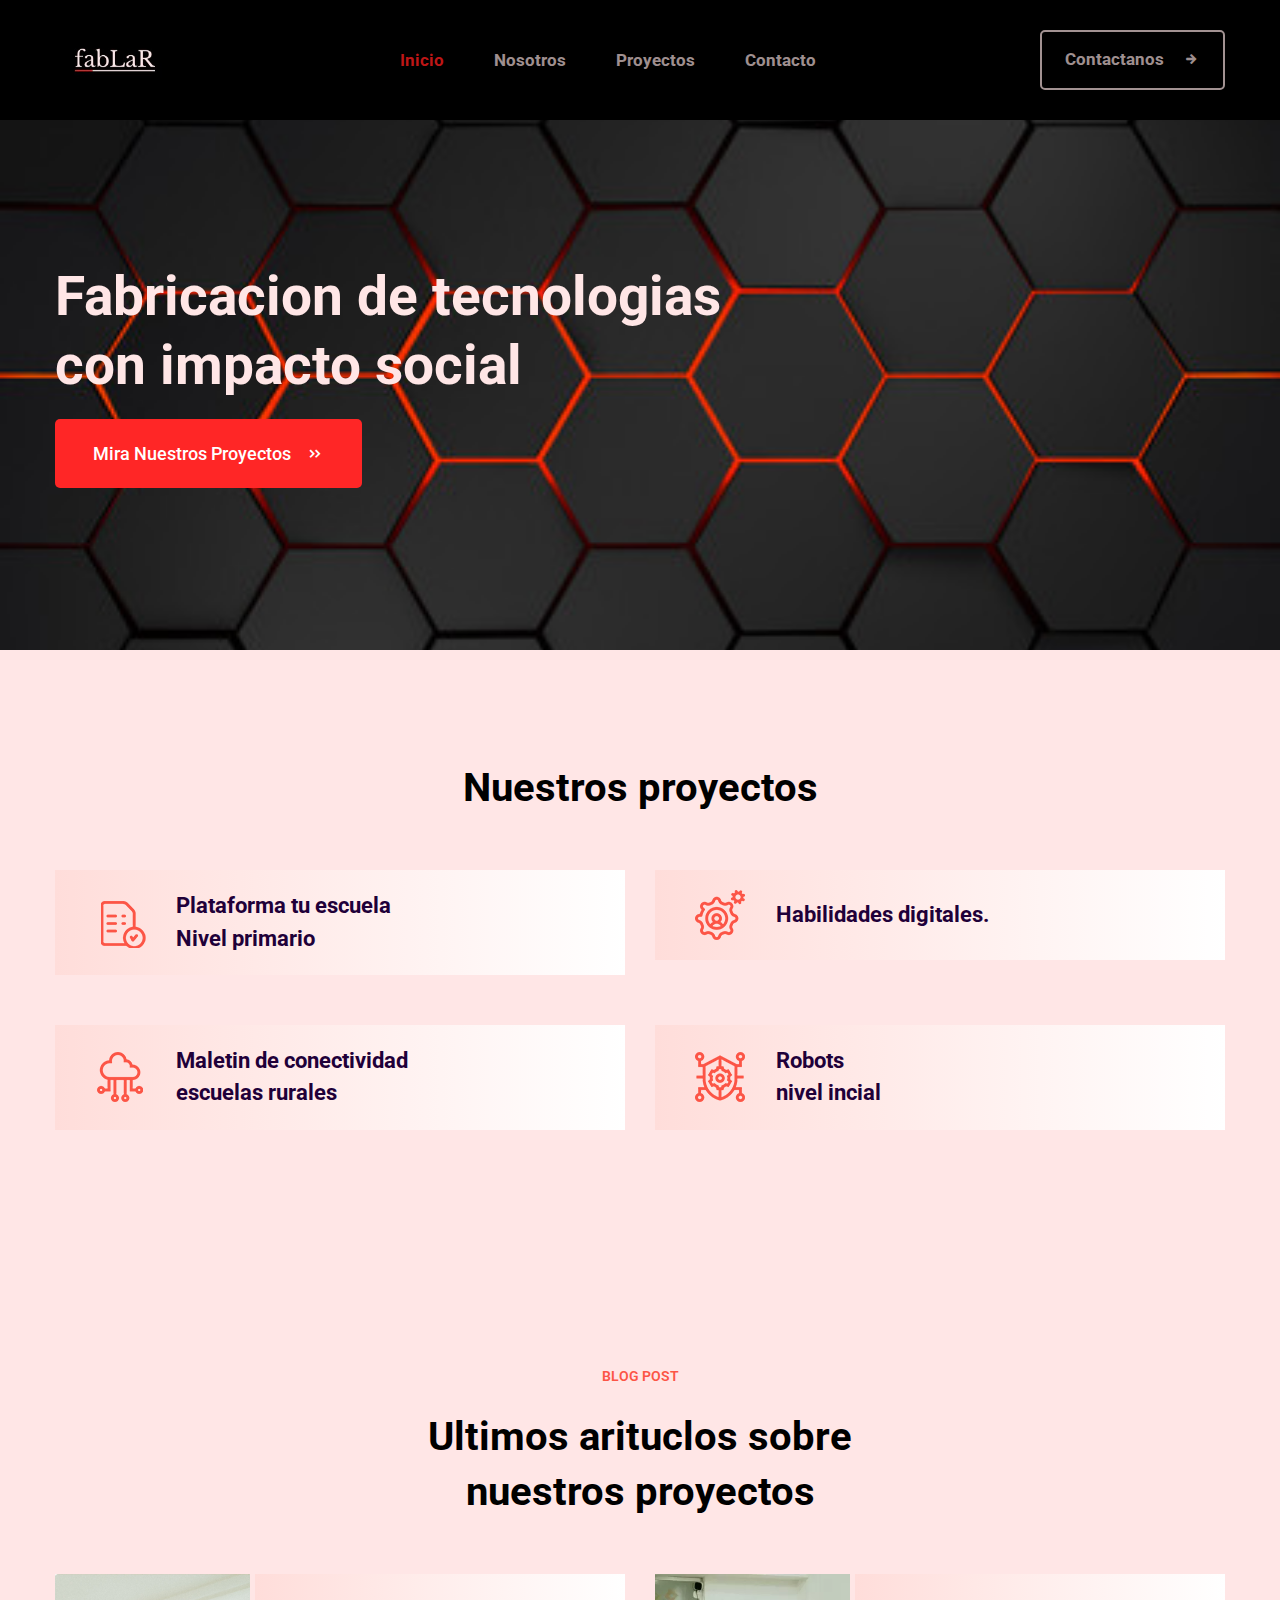
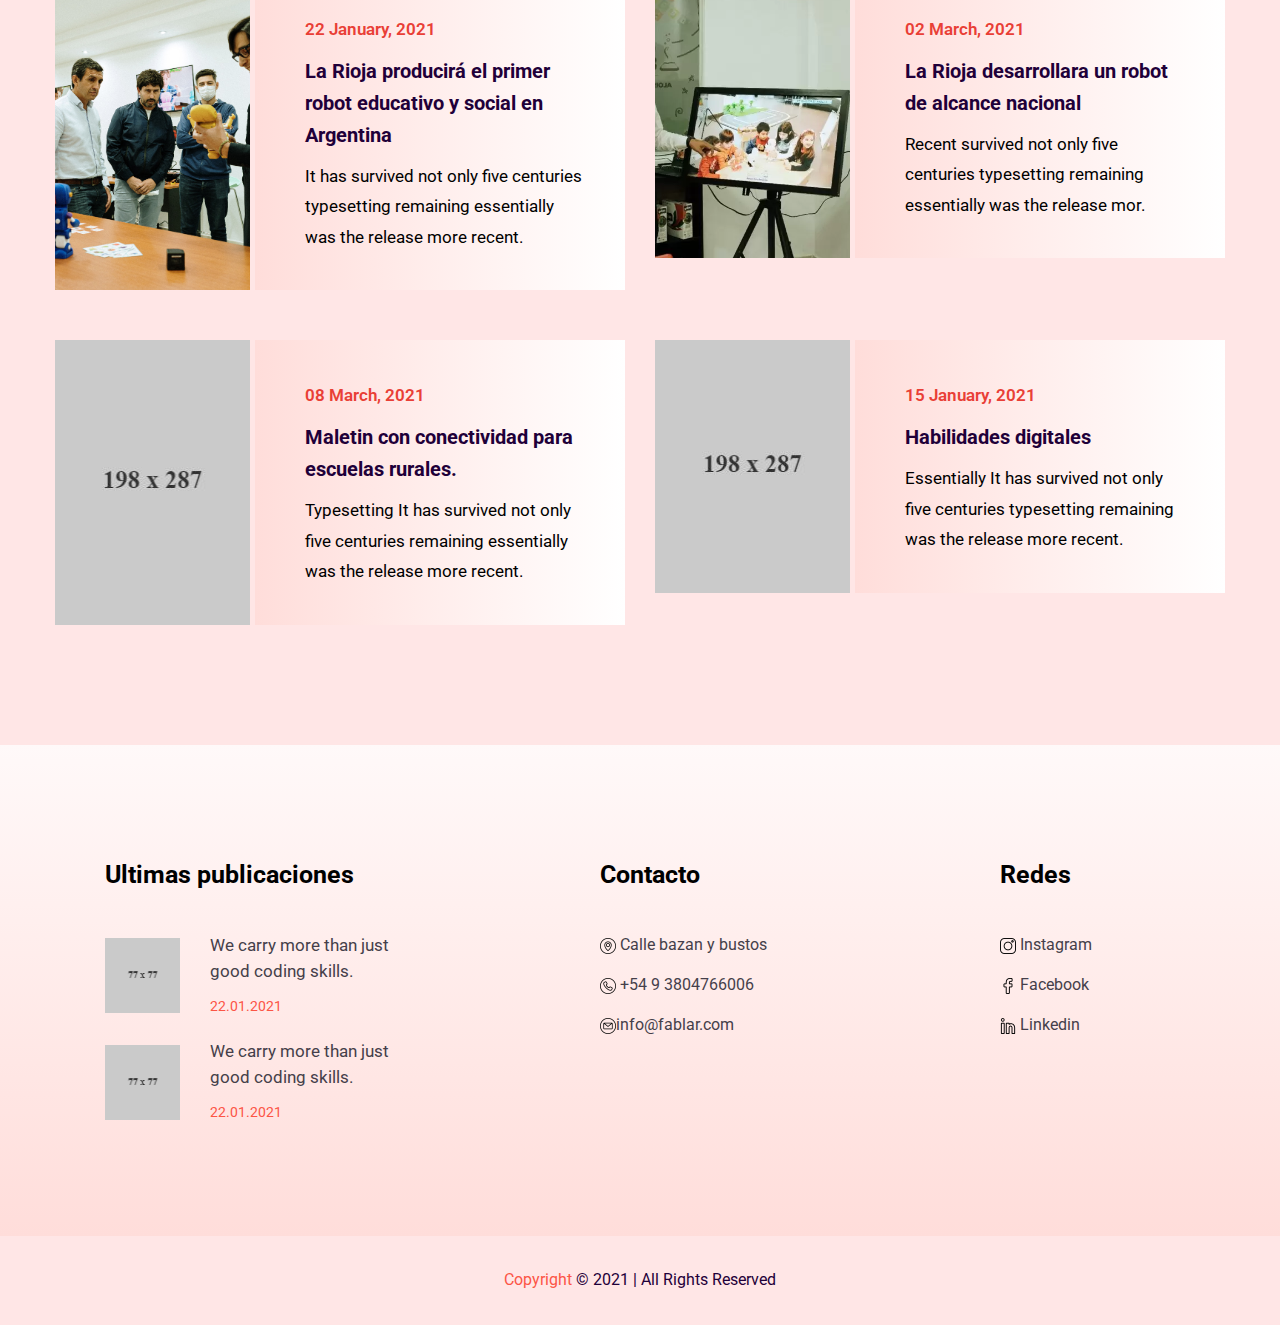
<file: index.html>
<!DOCTYPE html>
<html lang="en">
<head>
    <meta charset="utf-8">
    <meta http-equiv="X-UA-Compatible" content="IE=edge">
    <meta name="viewport" content="width=device-width, initial-scale=1, maximum-scale=1, user-scalable=0">
    <title>Bienvenidos || FABLAR</title>

    <!-- Fav Icons -->
    <link rel="shortcut icon" href="assets/images/favicon.png" type="image/x-icon">

    <!-- Google Fonts -->
    <link rel="stylesheet" href="https://fonts.googleapis.com/css2?family=Roboto:ital,wght@0,300;0,400;0,500;0,700;1,300;1,400;1,500&display=swap" />

    <!-- Stylesheets -->
    <link rel="stylesheet" href="assets/css/magnific-popup.min.css" />
    <link rel="stylesheet" href="assets/css/bootstrap.min.css" />
    <link rel="stylesheet" href="assets/css/icofont.min.css" />
    <link rel="stylesheet" href="assets/css/spacing.min.css" />
    <link rel="stylesheet" href="assets/css/leaflet.min.css" />
    <link rel="stylesheet" href="assets/css/slick.min.css" />
    <link rel="stylesheet" href="assets/css/menu.css" />
    <!-- Main Style CSS -->
    <link rel="stylesheet" href="assets/css/style.css" />
    <!-- Responsive CSS -->
    <link rel="stylesheet" href="assets/css/responsive.css" />

    <!--[if lt IE 9]><script src="https://cdnjs.cloudflare.com/ajax/libs/html5shiv/3.7.3/html5shiv.js"></script><![endif]-->
</head>

<body>
    <div class="page-wrapper">

        <!-- Preloader -->
        <div class="preloader"></div>

        <!-- START Main Header -->
        <header class="main-header">

            <!-- Header-Upper -->
            <div class="header-upper">
                <div class="container clearfix">

                    <div class="header-inner d-lg-flex align-items-center">

                        <div class="logo-outer d-flex align-items-center">
                            <div class="logo"><a href="index.html"><img src="assets/images/Free_Sample_By_Wix.jpeg" alt="Logo" /></a></div>
                        </div>

                        <div class="nav-outer clearfix ml-lg-auto mr-lg-auto">
                            <!-- Main Menu -->
                            <nav class="main-menu navbar-expand-lg">
                                <div class="navbar-header clearfix">
                                    <!-- Toggle Button -->
                                    <button type="button" class="navbar-toggle" data-toggle="collapse" data-target=".navbar-collapse">
                                        <span class="icon-bar"></span>
                                        <span class="icon-bar"></span>
                                        <span class="icon-bar"></span>
                                    </button>
                                </div>

                                <div class="navbar-collapse collapse clearfix">
                                    <ul class="navigation clearfix">
                                        <li class="current-menu-item"><a href="index.html">Inicio</a></li>
                                        <li><a href="about.html">Nosotros</a></li>
                                        <li><a href="#proyectos">Proyectos</a></li>
                                        <li><a href="contact.html">Contacto</a></li>
                                    </ul>
                                </div>
                            </nav>
                            <!-- Main Menu END -->
                        </div>

                        <div class="menu-btn">
                            <a href="contact.html" class="btn theme-btn">Contactanos <i class="icofont-arrow-right"></i></a>
                        </div>

                    </div>
                </div>
            </div>
            <!-- END Header Upper -->
        </header>
        <!-- END Main Header -->

        <!-- START Hero Section -->
        <section class="hero-section">
            <div class="hero-shape">
                <!-- <img src="assets/images/portada web.jpeg" alt="Hero Shape Image" /> -->
                
            </div>
            <div class="container">
                <div class="row">
                    <div class="col-12">
                        <div class="hero-content">
                            <h1>Fabricacion de tecnologias con impacto social</h1>
                            <!-- <p>Keep your business safe & ensure high availability.</p> -->
                            <a href="#proyectos"  class="btn theme-btn">Mira nuestros proyectos<i class="icofont-double-right"></i></a>
                        </div>
                    </div>
                </div>
            </div>
        </section>
        <!-- END Hero Section -->

        <!-- START Service Section -->
        <section class="service-section pt-110 rpt-90 pb-70 rpb-100" id="proyectos">
            <div class="container">
                <div class="row">
                    <div class="col-12">
                        <div class="section-title text-center" >
                            <!-- <span></span> -->
                            <h2>Nuestros proyectos</h2>
                        </div>
                    </div>
                </div>
                <div class="row">
                    <div class="col-lg-8 col-xl-12">
                        <div class="row">
                            <div class="col-sm-6">
                                <div class="service-item">
                                    <div class="serv-iconimg">
                                        <img src="assets/images/service/serv-icon6.png" alt="Service Icon" />
                                    </div>
                                    <div class="serv-content">
                                        <h5><a href="servicedetailsPlatEscuela.html">Plataforma tu escuela<br /> Nivel primario</a></h5>
                                    </div>
                                </div>
                            </div>
                            <div class="col-sm-6">
                                <div class="service-item">
                                    <div class="serv-iconimg">
                                        <img src="assets/images/service/serv-icon5.png" alt="Service Icon" />
                                    </div>
                                    <div class="serv-content">
                                        <h5><a href="servicedetailsHabDigitales.html">Habilidades digitales.</a></h5>
                                    </div>
                                </div>
                            </div>
                            <div class="col-sm-6">
                                <div class="service-item">
                                    <div class="serv-iconimg">
                                        <img src="assets/images/service/serv-icon3.png" alt="Service Icon" />
                                    </div>
                                    <div class="serv-content">
                                        <h5><a href="servicedetails.html">Maletin de conectividad<br /> escuelas rurales</a></h5>
                                    </div>
                                </div>
                            </div>
                            <div class="col-sm-6">
                                <div class="service-item">
                                    <div class="serv-iconimg">
                                        <img src="assets/images/service/serv-icon4.png" alt="Service Icon" />
                                    </div>
                                    <div class="serv-content">
                                        <h5><a href="servicedetailsRobots.html">Robots<br /> nivel incial</a></h5>
                                    </div>
                                </div>
                            </div>
                           
                        </div>
                    </div>
                    <!-- <div class="col-lg-4 col-xl-3">
                        <div class="service-img">
                            <div class="service-details-btn">
                                <a href="servicedetails.html" class="btn theme-btn">More Services<i class="icofont-double-right"></i></a>
                            </div>
                        </div>
                    </div> -->
                </div>
            </div>
        </section>
        <!-- END Service Section -->

        <!-- START Partner Section -->
        <!-- END Call To Action -->

        <!-- START Blog Section -->
        <section class="blog-section pt-110 rpt-90 pb-70">
            <div class="container">
                <div class="row">
                    <div class="col-12">
                        <div class="section-title text-center">
                            <span>Blog Post</span>
                            <h2>Ultimos arituclos sobre nuestros proyectos</h2>
                        </div>
                    </div>
                </div>
                <div class="row">
                    <div class="col-lg-6">
                        <div class="blog-item">
                            <div class="blog-image" style="background-image: url(assets/images/fotoblogrobot.jpeg);"></div>
                            <div class="blog-content">
                                <span class="date">22 January, 2021</span>
                                <h5><a href="https://www.elindependiente.com.ar/pagina.php?id=295156">La Rioja producirá el primer robot educativo y social en Argentina</a></h5>
                                <p>It has survived not only five centuries typesetting remaining essentially was the release more recent.</p>
                            </div>
                        </div>
                    </div>
                    <div class="col-lg-6">
                        <div class="blog-item">
                            <div class="blog-image" style="background-image: url(assets/images/fotorobot2.webp);"></div>
                            <div class="blog-content">
                                <span class="date">02 March, 2021</span>
                                <h5><a href="https://elpendulo.com.ar/la-rioja-desarrollara-un-robot-educativo-de-alcance-nacional/">La Rioja desarrollara un robot de alcance nacional</a></h5>
                                <p>Recent survived not only five centuries typesetting remaining essentially was the release mor.</p>
                            </div>
                        </div>
                    </div>
                    <div class="col-lg-6">
                        <div class="blog-item">
                            <div class="blog-image" style="background-image: url(assets/images/blog/blog3.jpg);"></div>
                            <div class="blog-content">
                                <span class="date">08 March, 2021</span>
                                <h5><a href="blogdetails.html">Maletin con conectividad para escuelas rurales.</a></h5>
                                <p>Typesetting It has survived not only five centuries remaining essentially was the release more recent.</p>
                            </div>
                        </div>
                    </div>
                    <div class="col-lg-6">
                        <div class="blog-item">
                            <div class="blog-image" style="background-image: url(assets/images/blog/blog4.jpg);"></div>
                            <div class="blog-content">
                                <span class="date">15 January, 2021</span>
                                <h5><a href="blogdetails.html">Habilidades digitales</a></h5>
                                <p>Essentially It has survived not only five centuries typesetting remaining was the release more recent.</p>
                            </div>
                        </div>
                    </div>
                </div>
            </div>
        </section>
        <!-- END Blog Section -->

        <!-- START Main Footer -->
        <footer class="main-footer">
            <div class="footer-wrap pt-115 rpt-95 pb-60 rpb-40">
                <div class="container">
                    <div class="row" style="display: flex; justify-content: space-around;">
                        <!-- <div class="col-lg-3 col-sm-6">
                            <div class="footer-widget quick-links">
                                <h4>Quick Links</h4>
                                <ul>
                                    <li>
                                        <a href="#"><i class="icofont-double-right"></i>Pick up locations</a>
                                    </li>
                                    <li>
                                        <a href="#"><i class="icofont-double-right"></i>Terms of Payment</a>
                                    </li>
                                    <li>
                                        <a href="#"><i class="icofont-double-right"></i>Privacy Policy</a>
                                    </li>
                                    <li>
                                        <a href="#"><i class="icofont-double-right"></i>Where to Find Us</a>
                                    </li>
                                    <li>
                                        <a href="#"><i class="icofont-double-right"></i>Privacy Policy</a>
                                    </li>
                                </ul>
                            </div>
                        </div> -->
                        <div class="col-lg-3 col-sm-12">
                            <div class="footer-widget latest-post">
                                <h4>Ultimas publicaciones</h4>
                                <div class="post-item">
                                    <div class="post-image">
                                        <a href="blogdetails.html"> <img src="assets/images/footer/post1.png" alt="Latest Post Image" /></a>
                                    </div>
                                    <div class="post-content">
                                        <h6><a href="blogdetails.html">We carry more than just good coding skills.</a></h6>
                                        <span>22.01.2021</span>
                                    </div>
                                </div>
                                <div class="post-item">
                                    <div class="post-image">
                                        <a href="blogdetails.html"> <img src="assets/images/footer/post2.png" alt="Latest Post Image" /></a>
                                    </div>
                                    <div class="post-content">
                                        <h6><a href="blogdetails.html">We carry more than just good coding skills.</a></h6>
                                        <span>22.01.2021</span>
                                    </div>
                                </div>
                            </div>
                        </div>
                        <div class="col-lg-3 col-sm-6">
                            <div class="footer-widget quick-links support">
                                <h4>Contacto</h4>
                                <ul>
                                    <li>
                                        <a href="#"><img src="./assets/images/ubicacion.png" alt=""> Calle bazan y bustos</a>
                                    </li>
                                    <li>
                                        <a href="#"><img src="./assets/images/llamada.png" alt=""> +54 9 3804766006</a>
                                    </li>
                                    <li>
                                        <a href="#"><img src="./assets/images/email.png" alt="">info@fablar.com</a>
                                    </li>
                                   
                                </ul>
                            </div>
                        </div>
                        <div class="col-lg-3 col-sm-6">
                            <div class="footer-widget quick-links company">
                                <h4>Redes</h4>
                                <ul>
                                    <li>
                                        <a href="about.html"><img src="./assets/images/instagram.png" alt=""> Instagram </a>
                                    </li>
                                    <li>
                                        <a href="#"> <img src="./assets/images/facebook.png" alt=""> Facebook</a>
                                    </li>
                                    <li>
                                        <a href="#"><img src="./assets/images/linkedin.png" alt=""> Linkedin </a>
                                    </li>
                                </ul>
                            </div>
                        </div>
                    </div>
                </div>
            </div>
            <!-- Copyright Area -->
            <div class="copy-right-area">
                <div class="container">
                    <div class="copy-right-text text-center">
                        <p><span>Copyright</span> © 2021 | All Rights Reserved</p>
                    </div>
                </div>
            </div>
        </footer>
        <!-- END Main Footer -->
        
    </div>
    <!--End pagewrapper-->

    <!-- Scroll Top Button -->
    <button class="scroll-top scroll-to-target" data-target="html"><i class="icofont-arrow-up"></i></button>

    <!-- jQuery Plugins -->
    <script src="assets/js/jquery-3.5.1.min.js"></script>
    <script src="assets/js/bootstrap.min.js"></script>
    <script src="assets/js/jquery.magnific-popup.min.js"></script>
    <script src="assets/js/leaflet.min.js"></script>
    <script src="assets/js/slick.min.js"></script>

    <!-- Custom Script -->
    <script src="assets/js/script.js"></script>

</body>
</html>
</file>
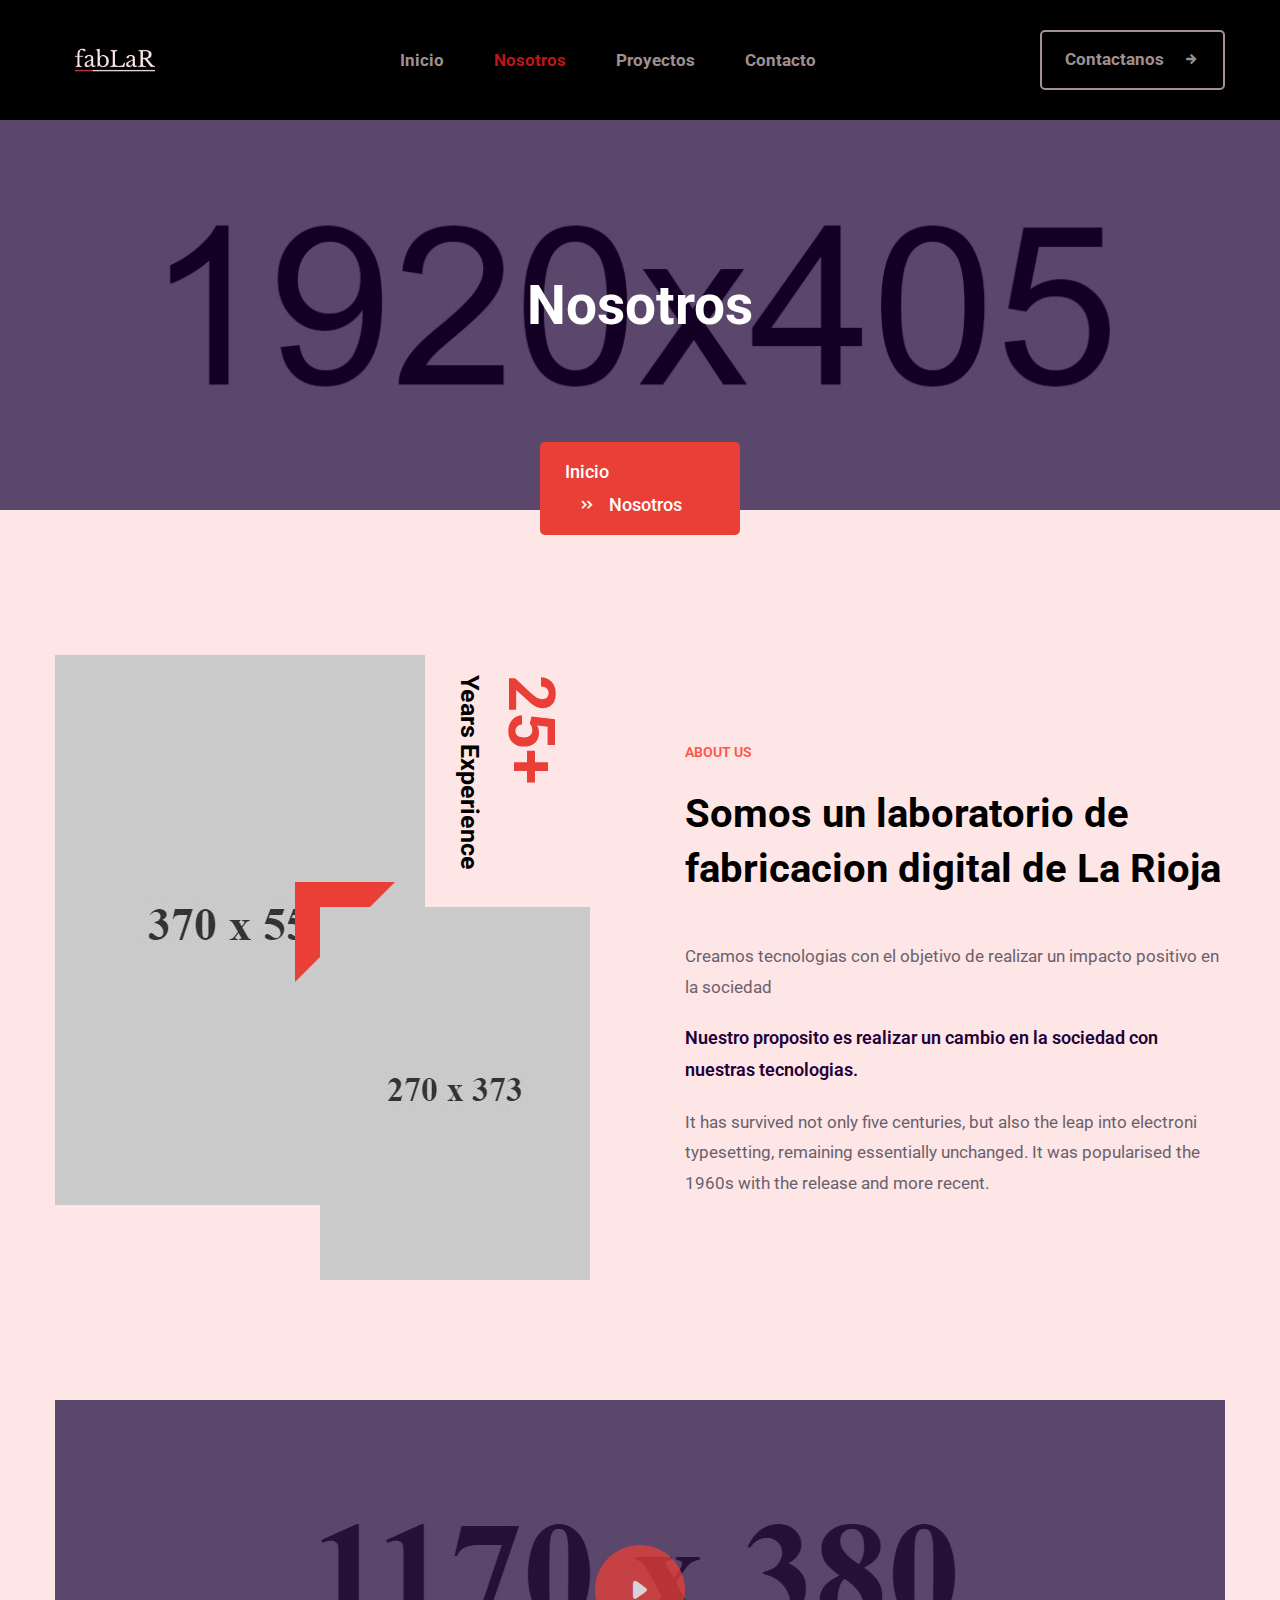
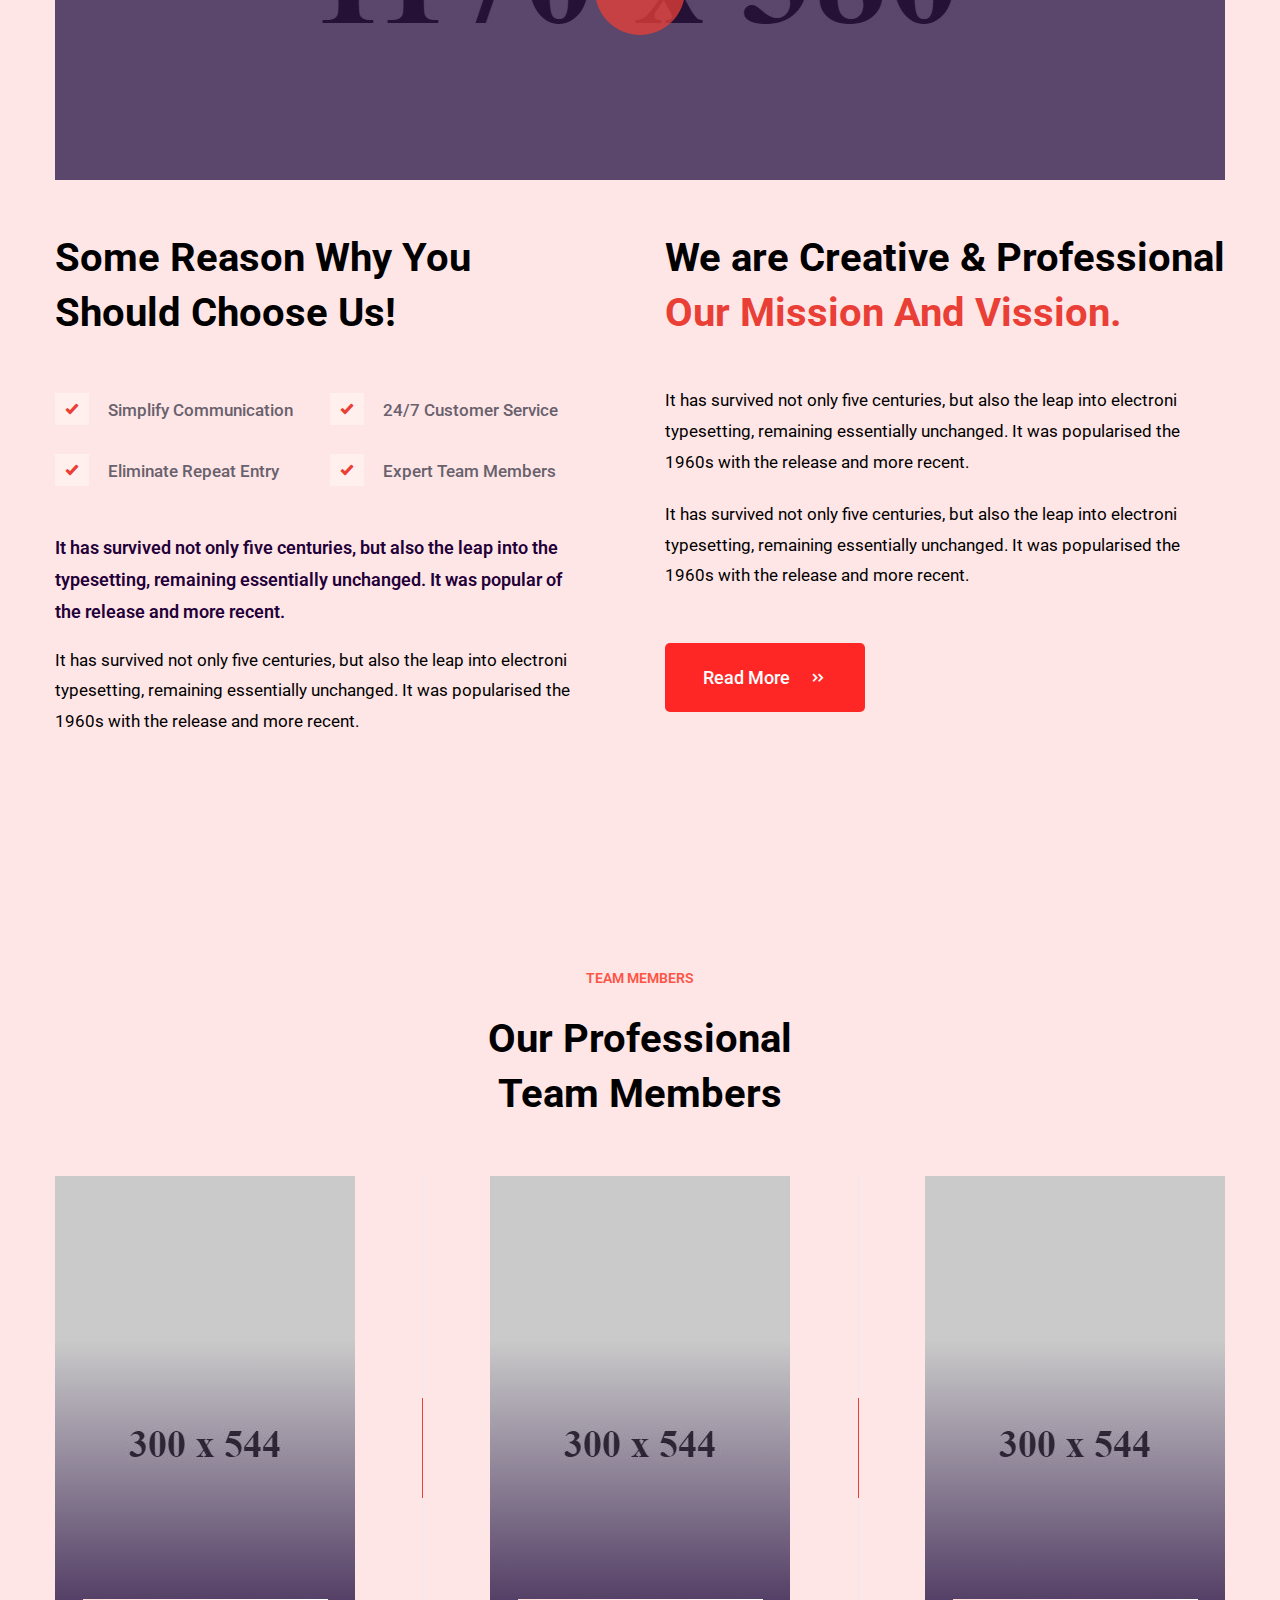
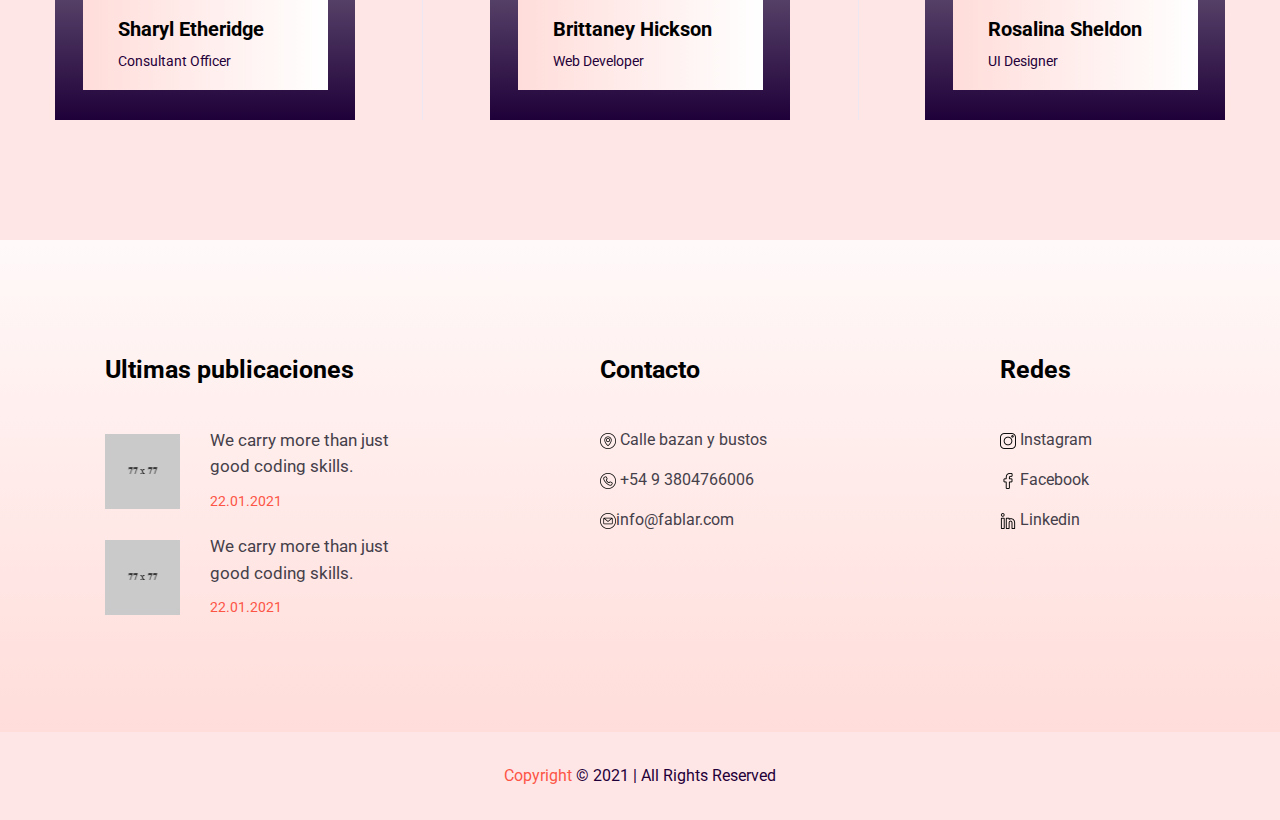
<file: about.html>
<!DOCTYPE html>
<html lang="en">
<head>
    <meta charset="utf-8">
    <meta http-equiv="X-UA-Compatible" content="IE=edge">
    <meta name="viewport" content="width=device-width, initial-scale=1, maximum-scale=1, user-scalable=0">
    <title>Nosotros|| fabLaR</title>

    <!-- Fav Icons -->
    <link rel="shortcut icon" href="assets/images/favicon.png" type="image/x-icon">

    <!-- Google Fonts -->
    <link rel="stylesheet" href="https://fonts.googleapis.com/css2?family=Roboto:ital,wght@0,300;0,400;0,500;0,700;1,300;1,400;1,500&display=swap" />

    <!-- Stylesheets -->
    <link rel="stylesheet" href="assets/css/magnific-popup.min.css" />
    <link rel="stylesheet" href="assets/css/bootstrap.min.css" />
    <link rel="stylesheet" href="assets/css/icofont.min.css" />
    <link rel="stylesheet" href="assets/css/spacing.min.css" />
    <link rel="stylesheet" href="assets/css/leaflet.min.css" />
    <link rel="stylesheet" href="assets/css/slick.min.css" />
    <link rel="stylesheet" href="assets/css/menu.css" />
    <!-- Main Style CSS -->
    <link rel="stylesheet" href="assets/css/style.css" />
    <!-- Responsive CSS -->
    <link rel="stylesheet" href="assets/css/responsive.css" />

    <!--[if lt IE 9]><script src="https://cdnjs.cloudflare.com/ajax/libs/html5shiv/3.7.3/html5shiv.js"></script><![endif]-->
</head>

<body>
    <div class="page-wrapper">

        <!-- Preloader -->
        <div class="preloader"></div>

        <!-- START Main Header -->
        <header class="main-header">

            <!-- Header-Upper -->
            <div class="header-upper">
                <div class="container clearfix">

                    <div class="header-inner d-lg-flex align-items-center">

                        <div class="logo-outer d-flex align-items-center">
                            <div class="logo"><a href="index.html"><img src="assets/images/Free_Sample_By_Wix.jpeg" alt="Logo" /></a></div>
                        </div>

                        <div class="nav-outer clearfix ml-lg-auto mr-lg-auto">
                            <!-- Main Menu -->
                            <nav class="main-menu navbar-expand-lg">
                                <div class="navbar-header clearfix">
                                    <!-- Toggle Button -->
                                    <button type="button" class="navbar-toggle" data-toggle="collapse" data-target=".navbar-collapse">
                                        <span class="icon-bar"></span>
                                        <span class="icon-bar"></span>
                                        <span class="icon-bar"></span>
                                    </button>
                                </div>

                                <div class="navbar-collapse collapse clearfix">
                                    <ul class="navigation clearfix">
                                        <li><a href="index.html">Inicio</a></li>
                                        <li class="current-menu-item"><a href="about.html">Nosotros</a></li>
                                        <li><a href="index.html#proyectos">Proyectos</a></li>
                                        <li><a href="contact.html">Contacto</a></li>
                                    </ul>
                                </div>
                            </nav>
                            <!-- Main Menu END -->
                        </div>

                        <div class="menu-btn">
                            <a href="contact.html" class="btn theme-btn">Contactanos <i class="icofont-arrow-right"></i></a>
                        </div>

                    </div>
                </div>
            </div>
            <!-- END Header Upper -->
        </header>
        <!-- END Main Header -->

        <!-- START Page Banner -->
        <section class="page-banner">
            <div class="container">
                <div class="banner-content text-center">
                    <h2>Nosotros</h2>
                    <div class="page-breadcrumb">
                        <nav aria-label="breadcrumb">
                            <ol class="breadcrumb">
                                <li class="breadcrumb-item"><a href="index.html">Inicio</a></li>
                                <li class="breadcrumb-item active" aria-current="page">Nosotros</li>
                            </ol>
                        </nav>
                    </div>
                </div>
            </div>
        </section>
        <!-- END Page Banner -->

        <!-- START About Us Section -->
        <section class="about-us pt-120 rpt-100">
            <div class="container">
                <div class="row align-items-center">
                    <div class="col-lg-6">
                        <div class="about-left">
                            <div class="experience-years">
                                <h1>25+</h1>
                                <h4>Years Experience</h4>
                            </div>
                            <div class="about-image">
                                <img src="assets/images/about/about-img1.jpg" alt="About Image" />
                            </div>
                            <div class="about-image-two">
                                <img src="assets/images/about/about-img2.jpg" alt="About Image" />
                            </div>
                        </div>
                    </div>
                    <div class="col-lg-6">
                        <div class="about-us-content">
                            <div class="section-title">
                                <span>About Us</span>
                                <h2>Somos un laboratorio de fabricacion digital de La Rioja</h2>
                            </div>
                            <p>Creamos tecnologias con el objetivo de realizar un impacto positivo en la sociedad</p>
                            <blockquote>Nuestro proposito es realizar un cambio en la sociedad con nuestras tecnologias.</blockquote>
                            <p>It has survived not only five centuries, but also the leap into electroni typesetting, remaining essentially unchanged. It was popularised the 1960s with the release and more recent.</p>
                        </div>
                    </div>
                </div>
            </div>
        </section>
        <!-- END About Us Section -->

        <!-- START About Page Choose Us Section -->
        <section class="about-choose-us pt-120 rpt-100 pb-115 rpb-100">
            <div class="container">
                <div class="row">
                    <div class="col-12">
                        <div class="about-video-area">
                            <a class="video-play mfp-iframe" href="https://www.youtube.com/watch?v=aFWhf2wjJYo&list=PLUoqTnNH-2XxOt7UsKlTqbfrA2ucGosCR">
                                <i class="icofont-ui-play"></i>
                            </a>
                        </div>
                    </div>
                </div>
                <div class="row">
                    <div class="col-lg-6">
                        <div class="about-choose-us-left">
                            <div class="section-title">
                                <h2>Some Reason Why You Should Choose Us!</h2>
                            </div>
                            <div class="chooseus-list">
                                <div class="row">
                                    <div class="col-sm-6">
                                        <ul>
                                            <li><i class="icofont-check"></i> Simplify Communication</li>
                                            <li><i class="icofont-check"></i> Eliminate Repeat Entry</li>
                                        </ul>
                                    </div>
                                    <div class="col-sm-6">
                                        <ul>
                                            <li><i class="icofont-check"></i> 24/7 Customer Service</li>
                                            <li><i class="icofont-check"></i> Expert Team Members</li>
                                        </ul>
                                    </div>
                                </div>
                            </div>
                            <blockquote>It has survived not only five centuries, but also the leap into the typesetting, remaining essentially unchanged. It was popular of the release and more recent.</blockquote>
                            <p>It has survived not only five centuries, but also the leap into electroni typesetting, remaining essentially unchanged. It was popularised the 1960s with the release and more recent.</p>
                        </div>
                    </div>
                    <div class="col-lg-6">
                        <div class="about-choose-us-right">
                            <h2>We are Creative & Professional <span>Our Mission And Vission.</span></h2>
                            <p>It has survived not only five centuries, but also the leap into electroni typesetting, remaining essentially unchanged. It was popularised the 1960s with the release and more recent.</p>
                            <p>It has survived not only five centuries, but also the leap into electroni typesetting, remaining essentially unchanged. It was popularised the 1960s with the release and more recent.</p>
                            <a href="about.html" class="btn theme-btn">Read More <i class="icofont-double-right"></i></a>
                        </div>
                    </div>
                </div>
            </div>
        </section>
        <!-- END About Page Choose Us Section -->

        <!-- START Partner Section -->
        <!-- <div class="partner-section">
            <div class="container">
                <div class="partners-group">
                    <div class="row">
                        <div class="col-md-3 col-6">
                            <div class="partner-logo">
                                <a href="https://www.domain.com">
                                    <img src="assets/images/partners/partner-logo1.png" alt="Partner Logo" />
                                </a>
                            </div>
                        </div>
                        <div class="col-md-3 col-6">
                            <div class="partner-logo">
                                <a href="https://www.domain.com">
                                    <img src="assets/images/partners/partner-logo2.png" alt="Partner Logo" />
                                </a>
                            </div>
                        </div>
                        <div class="col-md-3 col-6">
                            <div class="partner-logo">
                                <a href="https://www.domain.com">
                                    <img src="assets/images/partners/partner-logo3.png" alt="Partner Logo" />
                                </a>
                            </div>
                        </div>
                        <div class="col-md-3 col-6">
                            <div class="partner-logo">
                                <a href="https://www.domain.com">
                                    <img src="assets/images/partners/partner-logo4.png" alt="Partner Logo" />
                                </a>
                            </div>
                        </div>
                    </div>
                </div>
            </div>
        </div> -->
        <!-- END Partner Section -->

        <!-- START Team Section -->
        <section class="team-section pt-110 rpt-90 pb-120 rpb-60">
            <div class="container">
                <div class="row">
                    <div class="col-12">
                        <div class="section-title text-center">
                            <span>Team Members</span>
                            <h2>Our Professional<br /> Team Members</h2>
                        </div>
                    </div>
                </div>
                <div class="team-wrap">
                    <div class="border-shap"></div>
                    <div class="team-member">
                        <div class="member-image">
                            <img src="assets/images/team/team-member1.jpg" alt="Team Member Image" />
                        </div>
                        <div class="member-desc">
                            <h5>Sharyl Etheridge</h5>
                            <span>Consultant Officer</span>
                        </div>
                    </div>
                    <div class="team-member">
                        <div class="member-image">
                            <img src="assets/images/team/team-member2.jpg" alt="Team Member Image" />
                        </div>
                        <div class="member-desc">
                            <h5>Brittaney Hickson</h5>
                            <span>Web Developer</span>
                        </div>
                    </div>
                    <div class="team-member">
                        <div class="member-image">
                            <img src="assets/images/team/team-member3.jpg" alt="Team Member Image" />
                        </div>
                        <div class="member-desc">
                            <h5>Rosalina Sheldon</h5>
                            <span>UI Designer</span>
                        </div>
                    </div>
                </div>
            </div>
        </section>
        <!-- END Team Section -->

        <!-- START Call To Action -->
        <!-- <section class="cta-section pb-120 rpb-100 bg-white">
            <div class="container">
                <div class="contact-withus">
                    <div class="row">
                        <div class="col-lg-7">
                            <div class="contact-withus-content">
                                <h3>Contact With Us.<br /> To Require a Detailed Analysis of Your Plan.</h3>
                            </div>
                        </div>
                        <div class="col-lg-5">
                            <div class="contact-withus-num">
                                <a class="contact-number" href="callto:0095788394">+00 95 788 394</a>
                                <a href="contact.html" class="btn theme-btn">Contact Today<i class="icofont-double-right"></i></a>
                            </div>
                        </div>
                    </div>
                </div>
            </div>
        </section> -->
        <!-- END Call To Action -->

        <!-- START Main Footer -->
        <footer class="main-footer">
        <div class="footer-wrap pt-115 rpt-95 pb-60 rpb-40">
            <div class="container">
                <div class="row" style="display: flex; justify-content: space-around;">
                    <!-- <div class="col-lg-3 col-sm-6">
                        <div class="footer-widget quick-links">
                            <h4>Quick Links</h4>
                            <ul>
                                <li>
                                    <a href="#"><i class="icofont-double-right"></i>Pick up locations</a>
                                </li>
                                <li>
                                    <a href="#"><i class="icofont-double-right"></i>Terms of Payment</a>
                                </li>
                                <li>
                                    <a href="#"><i class="icofont-double-right"></i>Privacy Policy</a>
                                </li>
                                <li>
                                    <a href="#"><i class="icofont-double-right"></i>Where to Find Us</a>
                                </li>
                                <li>
                                    <a href="#"><i class="icofont-double-right"></i>Privacy Policy</a>
                                </li>
                            </ul>
                        </div>
                    </div> -->
                    <div class="col-lg-3 col-sm-12">
                        <div class="footer-widget latest-post">
                            <h4>Ultimas publicaciones</h4>
                            <div class="post-item">
                                <div class="post-image">
                                    <a href="blogdetails.html"> <img src="assets/images/footer/post1.png" alt="Latest Post Image" /></a>
                                </div>
                                <div class="post-content">
                                    <h6><a href="blogdetails.html">We carry more than just good coding skills.</a></h6>
                                    <span>22.01.2021</span>
                                </div>
                            </div>
                            <div class="post-item">
                                <div class="post-image">
                                    <a href="blogdetails.html"> <img src="assets/images/footer/post2.png" alt="Latest Post Image" /></a>
                                </div>
                                <div class="post-content">
                                    <h6><a href="blogdetails.html">We carry more than just good coding skills.</a></h6>
                                    <span>22.01.2021</span>
                                </div>
                            </div>
                        </div>
                    </div>
                    <div class="col-lg-3 col-sm-6">
                        <div class="footer-widget quick-links support">
                            <h4>Contacto</h4>
                            <ul>
                                <li>
                                    <a href="#"><img src="./assets/images/ubicacion.png" alt=""> Calle bazan y bustos</a>
                                </li>
                                <li>
                                    <a href="#"><img src="./assets/images/llamada.png" alt=""> +54 9 3804766006</a>
                                </li>
                                <li>
                                    <a href="#"><img src="./assets/images/email.png" alt="">info@fablar.com</a>
                                </li>
                               
                            </ul>
                        </div>
                    </div>
                    <div class="col-lg-3 col-sm-6">
                        <div class="footer-widget quick-links company">
                            <h4>Redes</h4>
                            <ul>
                                <li>
                                    <a href="about.html"><img src="./assets/images/instagram.png" alt=""> Instagram </a>
                                </li>
                                <li>
                                    <a href="#"> <img src="./assets/images/facebook.png" alt=""> Facebook</a>
                                </li>
                                <li>
                                    <a href="#"><img src="./assets/images/linkedin.png" alt=""> Linkedin </a>
                                </li>
                            </ul>
                        </div>
                    </div>
                </div>
            </div>
        </div>
            <!-- Copyright Area -->
            <div class="copy-right-area">
                <div class="container">
                    <div class="copy-right-text text-center">
                        <p><span>Copyright</span> © 2021 | All Rights Reserved</p>
                    </div>
                </div>
            </div>
        </footer>
        <!-- END Main Footer -->
        
    </div>
    <!--End pagewrapper-->

    <!-- Scroll Top Button -->
    <button class="scroll-top scroll-to-target" data-target="html"><i class="icofont-arrow-up"></i></button>

    <!-- jQuery Plugins -->
    <script src="assets/js/jquery-3.5.1.min.js"></script>
    <script src="assets/js/bootstrap.min.js"></script>
    <script src="assets/js/jquery.magnific-popup.min.js"></script>
    <script src="assets/js/leaflet.min.js"></script>
    <script src="assets/js/slick.min.js"></script>

    <!-- Custom Script -->
    <script src="assets/js/script.js"></script>

</body>
</html>
</file>
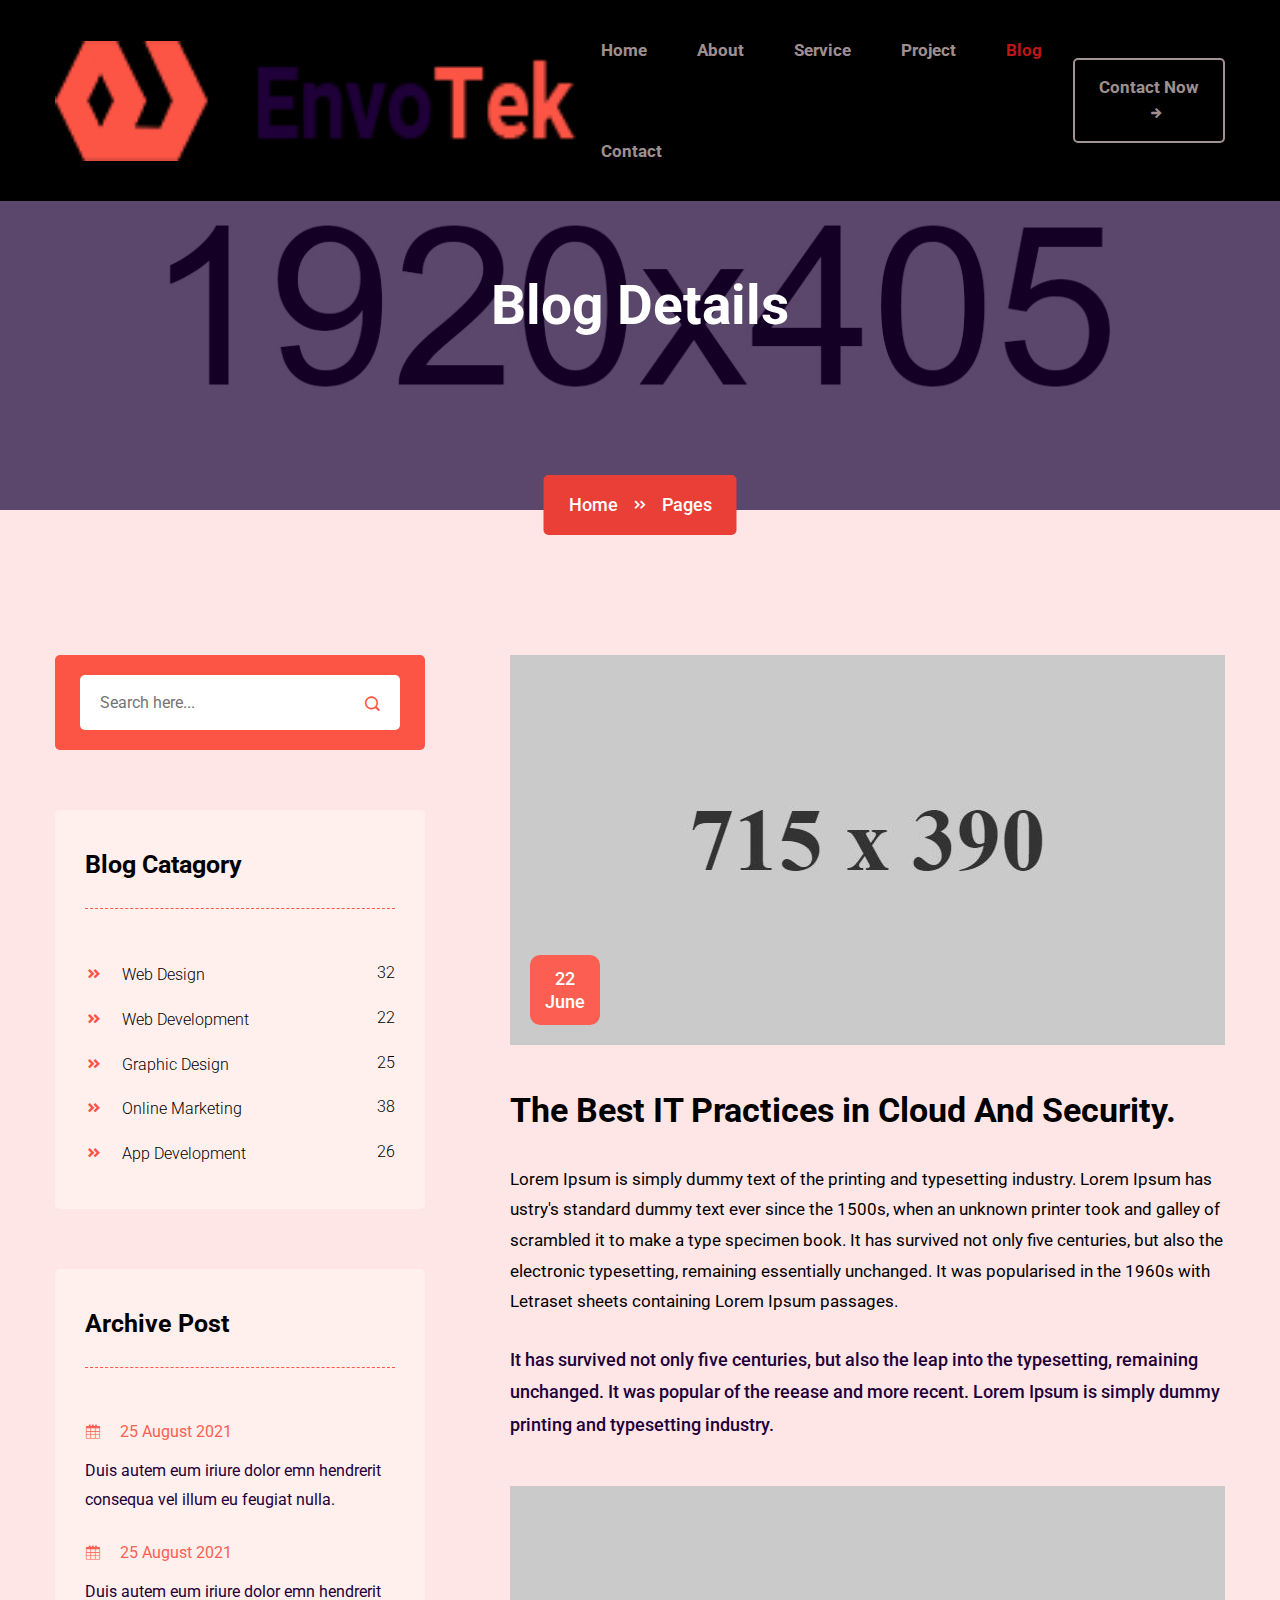
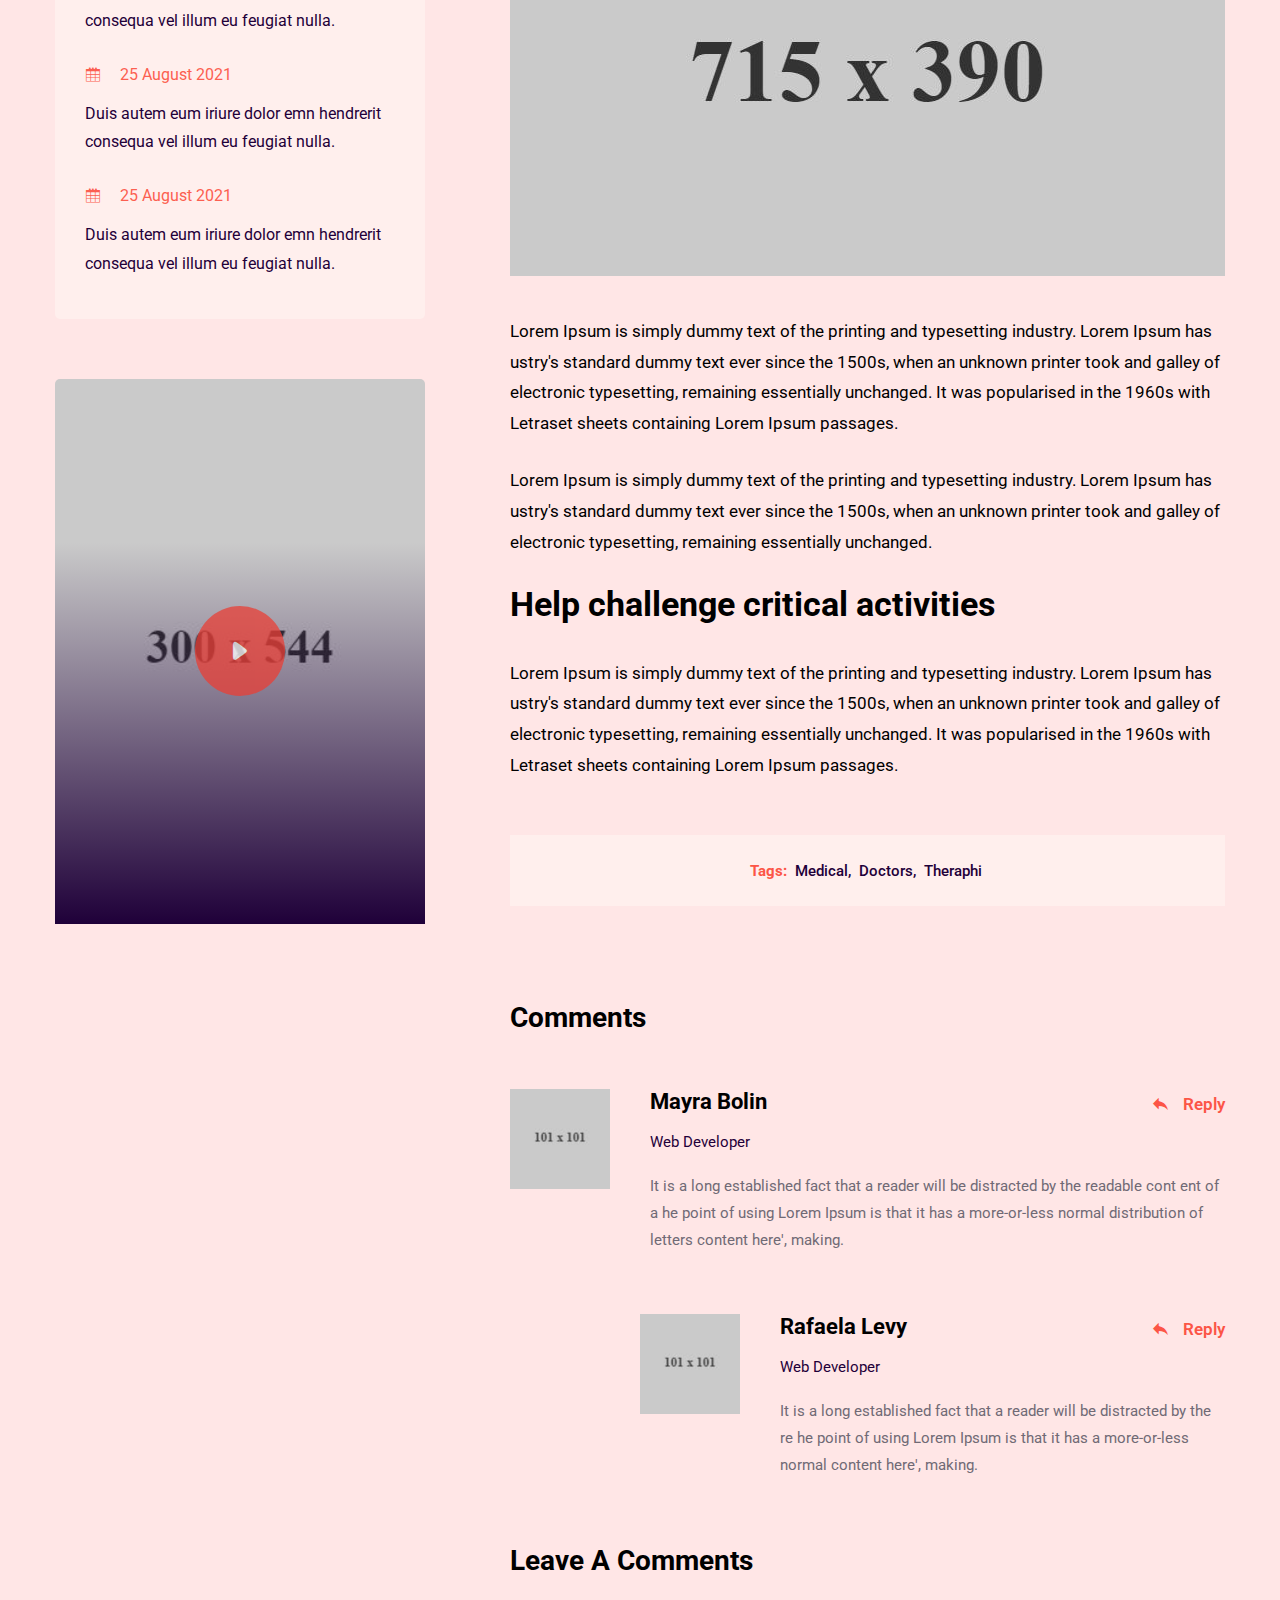
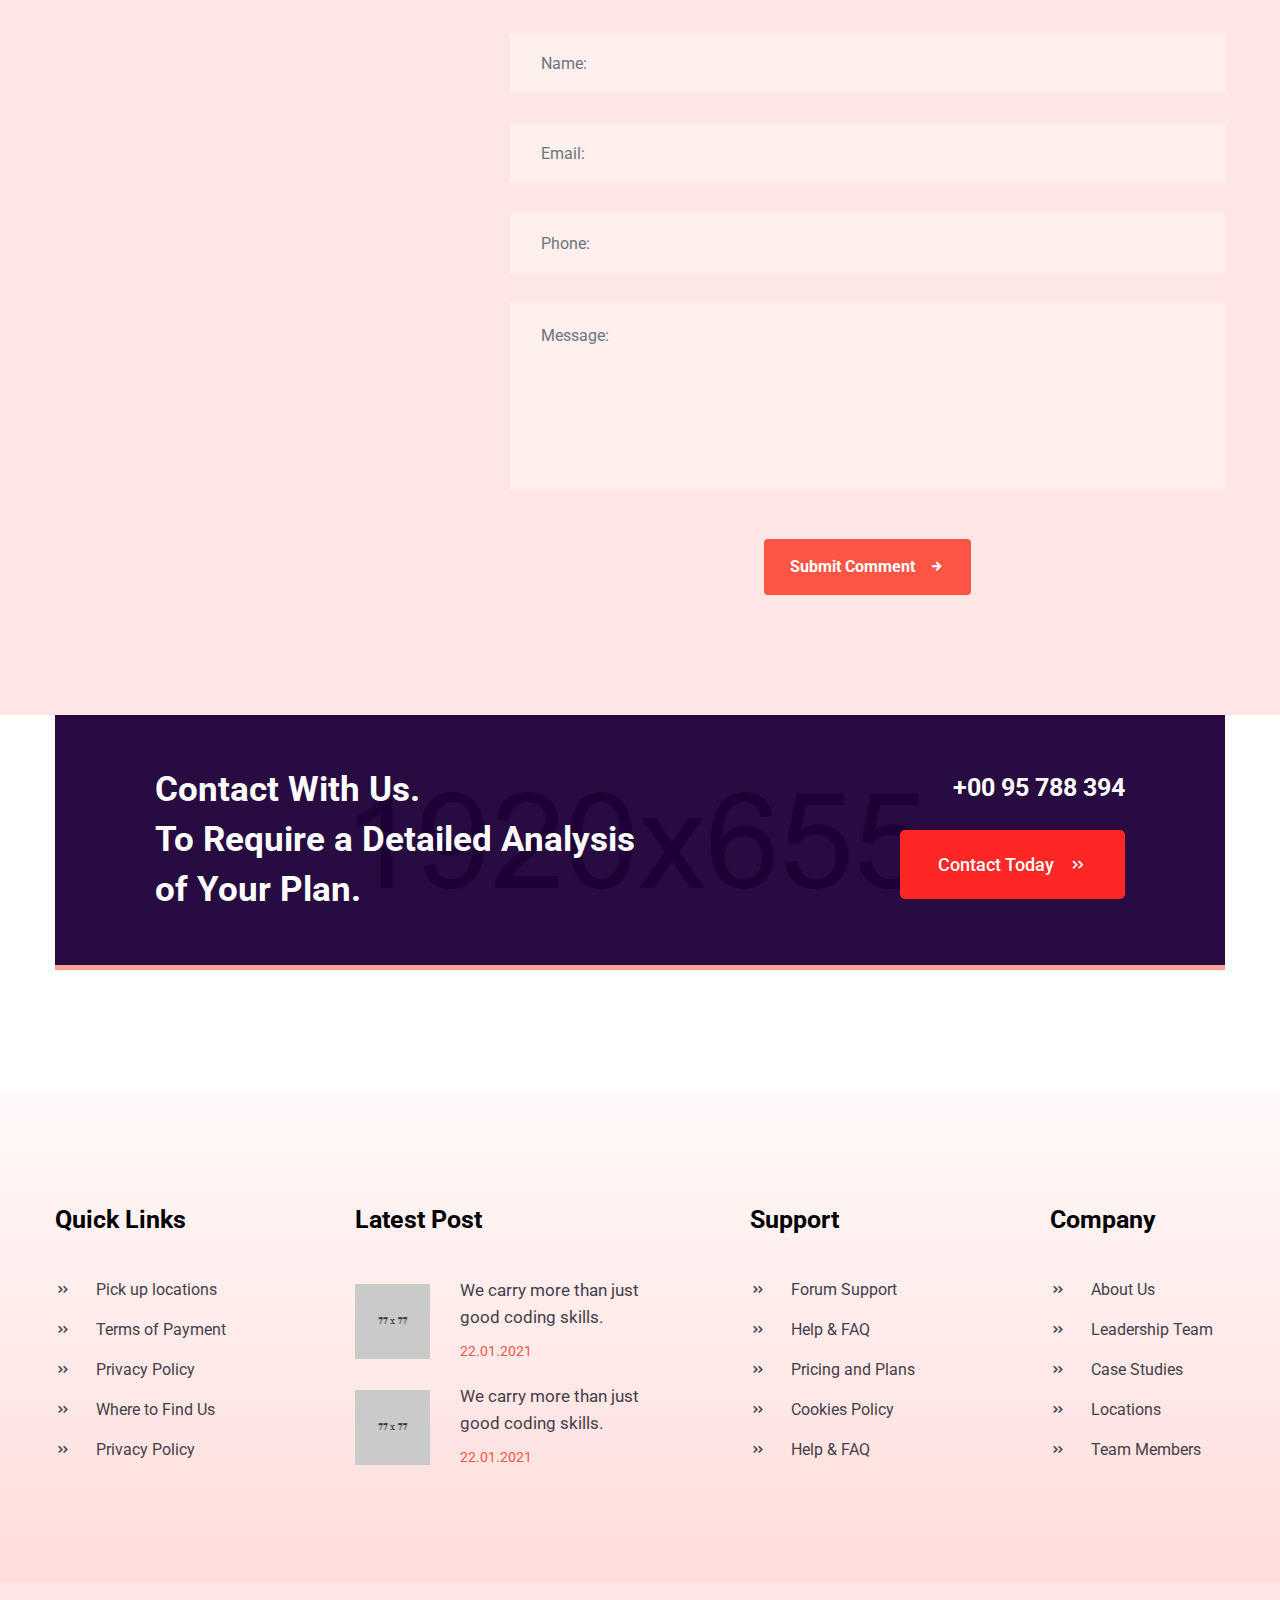
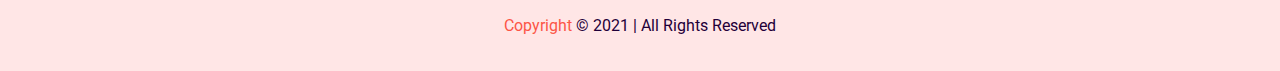
<file: blogdetails.html>
<!DOCTYPE html>
<html lang="en">
<head>
    <meta charset="utf-8">
    <meta http-equiv="X-UA-Compatible" content="IE=edge">
    <meta name="viewport" content="width=device-width, initial-scale=1, maximum-scale=1, user-scalable=0">
    <title>Blog Details || Envotek - IT Solution and Services HTML5 Template</title>

    <!-- Fav Icons -->
    <link rel="shortcut icon" href="assets/images/favicon.png" type="image/x-icon">

    <!-- Google Fonts -->
    <link rel="stylesheet" href="https://fonts.googleapis.com/css2?family=Roboto:ital,wght@0,300;0,400;0,500;0,700;1,300;1,400;1,500&display=swap" />

    <!-- Stylesheets -->
    <link rel="stylesheet" href="assets/css/magnific-popup.min.css" />
    <link rel="stylesheet" href="assets/css/bootstrap.min.css" />
    <link rel="stylesheet" href="assets/css/icofont.min.css" />
    <link rel="stylesheet" href="assets/css/spacing.min.css" />
    <link rel="stylesheet" href="assets/css/leaflet.min.css" />
    <link rel="stylesheet" href="assets/css/slick.min.css" />
    <link rel="stylesheet" href="assets/css/menu.css" />
    <!-- Main Style CSS -->
    <link rel="stylesheet" href="assets/css/style.css" />
    <!-- Responsive CSS -->
    <link rel="stylesheet" href="assets/css/responsive.css" />

    <!--[if lt IE 9]><script src="https://cdnjs.cloudflare.com/ajax/libs/html5shiv/3.7.3/html5shiv.js"></script><![endif]-->
</head>

<body>
    <div class="page-wrapper">

        <!-- Preloader -->
        <div class="preloader"></div>

        <!-- START Main Header -->
        <header class="main-header">

            <!-- Header-Upper -->
            <div class="header-upper">
                <div class="container clearfix">

                    <div class="header-inner d-lg-flex align-items-center">

                        <div class="logo-outer d-flex align-items-center">
                            <div class="logo"><a href="index.html"><img src="assets/images/logo.png" alt="Logo" /></a></div>
                        </div>

                        <div class="nav-outer clearfix ml-lg-auto mr-lg-auto">
                            <!-- Main Menu -->
                            <nav class="main-menu navbar-expand-lg">
                                <div class="navbar-header clearfix">
                                    <!-- Toggle Button -->
                                    <button type="button" class="navbar-toggle" data-toggle="collapse" data-target=".navbar-collapse">
                                        <span class="icon-bar"></span>
                                        <span class="icon-bar"></span>
                                        <span class="icon-bar"></span>
                                    </button>
                                </div>

                                <div class="navbar-collapse collapse clearfix">
                                    <ul class="navigation clearfix">
                                        <li><a href="index.html">Home</a></li>
                                        <li><a href="about.html">About</a></li>
                                        <li><a href="servicedetails.html">Service</a></li>
                                        <li><a href="projectdetails.html">Project</a></li>
                                        <li class="current-menu-item"><a href="blogdetails.html">Blog</a></li>
                                        <li><a href="contact.html">Contact</a></li>
                                    </ul>
                                </div>
                            </nav>
                            <!-- Main Menu END -->
                        </div>

                        <div class="menu-btn">
                            <a href="contact.html" class="btn theme-btn">Contact Now <i class="icofont-arrow-right"></i></a>
                        </div>

                    </div>
                </div>
            </div>
            <!-- END Header Upper -->
        </header>
        <!-- END Main Header -->

        <!-- START Page Banner -->
        <section class="page-banner">
            <div class="container">
                <div class="banner-content text-center">
                    <h2>Blog Details</h2>
                    <div class="page-breadcrumb">
                        <nav aria-label="breadcrumb">
                            <ol class="breadcrumb">
                                <li class="breadcrumb-item"><a href="index.html">Home</a></li>
                                <li class="breadcrumb-item active" aria-current="page">Pages</li>
                            </ol>
                        </nav>
                    </div>
                </div>
            </div>
        </section>
        <!-- END Page Banner -->

        <!-- START Blog Details Content -->
        <section class="blog-details py-120 rpy-100">
            <div class="container">
                <div class="row">
                    <div class="col-lg-4">
                        <div class="blog-sidebar">
                            <div class="sidebar-widget search-box">
                                <form method="post" action="contact.html">
                                    <div class="form-group">
                                        <input type="search" name="search-field" value="" placeholder="Search here..." required="">
                                        <button type="submit"><i class="icofont-search-1"></i></button>
                                    </div>
                                </form>
                            </div>
                            <div class="sidebar-widget blog-catagory">
                                <h4>Blog Catagory</h4>
                                <div class="course-module">
                                    <ul>
                                        <li>
                                            <a href="servicedetails.html"><i class="icofont-double-right"></i> Web Design <span>32</span></a>
                                        </li>
                                        <li>
                                            <a href="servicedetails.html"><i class="icofont-double-right"></i> Web Development <span>22</span></a>
                                        </li>
                                        <li>
                                            <a href="servicedetails.html"><i class="icofont-double-right"></i> Graphic Design <span>25</span></a>
                                        </li>
                                        <li>
                                            <a href="servicedetails.html"><i class="icofont-double-right"></i> Online Marketing <span>38</span></a>
                                        </li>
                                        <li>
                                            <a href="servicedetails.html"><i class="icofont-double-right"></i> App Development <span>26</span></a>
                                        </li>
                                    </ul>
                                </div>
                            </div>
                            <div class="sidebar-widget archive-post">
                                <h4>Archive Post</h4>
                                <div class="posting-content">
                                    <div class="posting-date">
                                        <p><i class="icofont-calendar"></i> 25 August 2021</p>
                                    </div>
                                    <h6><a href="blogdetails.html">Duis autem eum iriure dolor emn hendrerit consequa vel illum eu feugiat nulla.</a></h6>
                                </div>
                                <div class="posting-content">
                                    <div class="posting-date">
                                        <p><i class="icofont-calendar"></i> 25 August 2021</p>
                                    </div>
                                    <h6><a href="blogdetails.html">Duis autem eum iriure dolor emn hendrerit consequa vel illum eu feugiat nulla.</a></h6>
                                </div>
                                <div class="posting-content">
                                    <div class="posting-date">
                                        <p><i class="icofont-calendar"></i> 25 August 2021</p>
                                    </div>
                                    <h6><a href="blogdetails.html">Duis autem eum iriure dolor emn hendrerit consequa vel illum eu feugiat nulla.</a></h6>
                                </div>
                                <div class="posting-content">
                                    <div class="posting-date">
                                        <p><i class="icofont-calendar"></i> 25 August 2021</p>
                                    </div>
                                    <h6><a href="blogdetails.html">Duis autem eum iriure dolor emn hendrerit consequa vel illum eu feugiat nulla.</a></h6>
                                </div>
                            </div>
                            <div class="sidebar-widget blog-video-widget">
                                <a class="video-play mfp-iframe" href="https://www.youtube.com/watch?v=aFWhf2wjJYo&amp;list=PLUoqTnNH-2XxOt7UsKlTqbfrA2ucGosCR">
                                    <i class="icofont-ui-play"></i>
                                </a>
                            </div>
                        </div>
                    </div>
                    <div class="col-lg-8">
                        <div class="blog-details-content">
                            <div class="blog-details-image">
                                <img src="assets/images/blog/blog-details1.jpg" alt="Blog Details Image One" />
                                <div class="blog-publish-date">
                                    <span>22 June</span>
                                </div>
                            </div>
                            <h3>The Best IT Practices in Cloud And Security.</h3>
                            <p>Lorem Ipsum is simply dummy text of the printing and typesetting industry. Lorem Ipsum has ustry's standard dummy text ever since the 1500s, when an unknown printer took and galley of scrambled it to make a type specimen book. It has survived not only five centuries, but also the electronic typesetting, remaining essentially unchanged. It was popularised in the 1960s with Letraset sheets containing Lorem Ipsum passages.</p>
                            <blockquote>It has survived not only five centuries, but also the leap into the typesetting, remaining unchanged. It was popular of the reease and more recent. Lorem Ipsum is simply dummy printing and typesetting industry.</blockquote>
                            <div class="blog-middle-image">
                                <img src="assets/images/blog/blog-details2.jpg" alt="Blog Details Image Two" />
                            </div>
                            <p>Lorem Ipsum is simply dummy text of the printing and typesetting industry. Lorem Ipsum has ustry's standard dummy text ever since the 1500s, when an unknown printer took and galley of electronic typesetting, remaining essentially unchanged. It was popularised in the 1960s with Letraset sheets containing Lorem Ipsum passages.</p>
                            <p>Lorem Ipsum is simply dummy text of the printing and typesetting industry. Lorem Ipsum has ustry's standard dummy text ever since the 1500s, when an unknown printer took and galley of electronic typesetting, remaining essentially unchanged.</p>
                            <h3>Help challenge critical activities</h3>
                            <p>Lorem Ipsum is simply dummy text of the printing and typesetting industry. Lorem Ipsum has ustry's standard dummy text ever since the 1500s, when an unknown printer took and galley of electronic typesetting, remaining essentially unchanged. It was popularised in the 1960s with Letraset sheets containing Lorem Ipsum passages.</p>
                            <div class="tags">
                                <ul>
                                    <li>Tags: </li>
                                    <li><a href="#">Medical,</a></li>
                                    <li><a href="#"> Doctors,</a></li>
                                    <li><a href="#">Theraphi</a></li>
                                </ul>
                            </div>
                            <div class="comment-box">
                                <h4>Comments</h4>
                                <div class="comment">
                                    <div class="commenter-image">
                                        <img src="assets/images/blog/commenter1.jpg" alt="Commenter" />
                                    </div>
                                    <div class="commenter-info">
                                        <div class="commenter-info-top">
                                            <div class="commenter-name">
                                                <h5>Mayra Bolin</h5>
                                                <span>Web Developer</span>
                                            </div>
                                            <a href="#" class="comment-reply"><i class="icofont-reply"></i> Reply</a>
                                        </div>
                                        <p>It is a long established fact that a reader will be distracted by the readable cont ent of a he point of using Lorem Ipsum is that it has a more-or-less normal distribution of letters content here', making.</p>
                                    </div>
                                </div>
                                <div class="comment style-two">
                                    <div class="commenter-image">
                                        <img src="assets/images/blog/commenter2.jpg" alt="Commenter" />
                                    </div>
                                    <div class="commenter-info">
                                        <div class="commenter-info-top">
                                            <div class="commenter-name">
                                                <h5>Rafaela Levy</h5>
                                                <span>Web Developer</span>
                                            </div>
                                            <a href="#" class="comment-reply"><i class="icofont-reply"></i> Reply</a>
                                        </div>
                                        <p>It is a long established fact that a reader will be distracted by the re he point of using Lorem Ipsum is that it has a more-or-less normal content here', making.</p>
                                    </div>
                                </div>
                            </div>
                            <div class="blog-comment-form">
                                <h4>Leave A Comments</h4>
                                <div class="comment-form">
                                    <form action="#">
                                        <div class="form-row">
                                            <div class="col-12">
                                                <input type="text" class="form-control custom-input" id="name" name="name" value="" placeholder="Name:" required/>
                                            </div>
                                            <div class="col-12">
                                                <input type="email" class="form-control custom-input" id="email" name="email" value="" placeholder="Email:" required/>
                                            </div>
                                            <div class="col-12">
                                                <input type="text" class="form-control custom-input" id="number" name="number" value="" placeholder="Phone:" />
                                            </div>
                                            <div class="col-12">
                                                <textarea class="form-control custom-textarea" id="message:" name="message:" rows="6" placeholder="Message:" required></textarea>
                                            </div>
                                        </div>
                                        <div class="text-center col-12">
                                            <button type="submit" class="btn submit">Submit Comment <i class="icofont-arrow-right"></i></button>
                                        </div>
                                    </form>
                                </div>
                            </div>
                        </div>
                    </div>
                </div>
            </div>
        </section>
        <!-- END Blog Details Content -->

        <!-- START Call To Action -->
        <section class="cta-section pb-120 rpb-100 bg-white">
            <div class="container">
                <div class="contact-withus">
                    <div class="row">
                        <div class="col-lg-7">
                            <div class="contact-withus-content">
                                <h3>Contact With Us.<br /> To Require a Detailed Analysis of Your Plan.</h3>
                            </div>
                        </div>
                        <div class="col-lg-5">
                            <div class="contact-withus-num">
                                <a class="contact-number" href="callto:0095788394">+00 95 788 394</a>
                                <a href="contact.html" class="btn theme-btn">Contact Today<i class="icofont-double-right"></i></a>
                            </div>
                        </div>
                    </div>
                </div>
            </div>
        </section>
        <!-- END Call To Action -->

        <!-- START Main Footer -->
        <footer class="main-footer">
            <div class="footer-wrap pt-115 rpt-95 pb-60 rpb-40">
                <div class="container">
                    <div class="row">
                        <div class="col-lg-3 col-sm-6">
                            <div class="footer-widget quick-links">
                                <h4>Quick Links</h4>
                                <ul>
                                    <li>
                                        <a href="#"><i class="icofont-double-right"></i>Pick up locations</a>
                                    </li>
                                    <li>
                                        <a href="#"><i class="icofont-double-right"></i>Terms of Payment</a>
                                    </li>
                                    <li>
                                        <a href="#"><i class="icofont-double-right"></i>Privacy Policy</a>
                                    </li>
                                    <li>
                                        <a href="#"><i class="icofont-double-right"></i>Where to Find Us</a>
                                    </li>
                                    <li>
                                        <a href="#"><i class="icofont-double-right"></i>Privacy Policy</a>
                                    </li>
                                </ul>
                            </div>
                        </div>
                        <div class="col-lg-3 col-sm-6">
                            <div class="footer-widget latest-post">
                                <h4>Latest Post</h4>
                                <div class="post-item">
                                    <div class="post-image">
                                        <a href="blogdetails.html"> <img src="assets/images/footer/post1.png" alt="Latest Post Image" /></a>
                                    </div>
                                    <div class="post-content">
                                        <h6><a href="blogdetails.html">We carry more than just good coding skills.</a></h6>
                                        <span>22.01.2021</span>
                                    </div>
                                </div>
                                <div class="post-item">
                                    <div class="post-image">
                                        <a href="blogdetails.html"> <img src="assets/images/footer/post2.png" alt="Latest Post Image" /></a>
                                    </div>
                                    <div class="post-content">
                                        <h6><a href="blogdetails.html">We carry more than just good coding skills.</a></h6>
                                        <span>22.01.2021</span>
                                    </div>
                                </div>
                            </div>
                        </div>
                        <div class="col-lg-3 col-sm-6">
                            <div class="footer-widget quick-links support">
                                <h4>Support</h4>
                                <ul>
                                    <li>
                                        <a href="#"><i class="icofont-double-right"></i>Forum Support</a>
                                    </li>
                                    <li>
                                        <a href="#"><i class="icofont-double-right"></i>Help & FAQ</a>
                                    </li>
                                    <li>
                                        <a href="#"><i class="icofont-double-right"></i>Pricing and Plans</a>
                                    </li>
                                    <li>
                                        <a href="#"><i class="icofont-double-right"></i>Cookies Policy</a>
                                    </li>
                                    <li>
                                        <a href="#"><i class="icofont-double-right"></i>Help & FAQ</a>
                                    </li>
                                </ul>
                            </div>
                        </div>
                        <div class="col-lg-3 col-sm-6">
                            <div class="footer-widget quick-links company">
                                <h4>Company</h4>
                                <ul>
                                    <li>
                                        <a href="about.html"><i class="icofont-double-right"></i>About Us</a>
                                    </li>
                                    <li>
                                        <a href="#"><i class="icofont-double-right"></i>Leadership Team</a>
                                    </li>
                                    <li>
                                        <a href="#"><i class="icofont-double-right"></i>Case Studies</a>
                                    </li>
                                    <li>
                                        <a href="contact.html"><i class="icofont-double-right"></i>Locations</a>
                                    </li>
                                    <li>
                                        <a href="#"><i class="icofont-double-right"></i>Team Members</a>
                                    </li>
                                </ul>
                            </div>
                        </div>
                    </div>
                </div>
            </div>
            <!-- Copyright Area -->
            <div class="copy-right-area">
                <div class="container">
                    <div class="copy-right-text text-center">
                        <p><span>Copyright</span> © 2021 | All Rights Reserved</p>
                    </div>
                </div>
            </div>
        </footer>
        <!-- END Main Footer -->
        
    </div>
    <!--End pagewrapper-->

    <!-- Scroll Top Button -->
    <button class="scroll-top scroll-to-target" data-target="html"><i class="icofont-arrow-up"></i></button>

    <!-- jQuery Plugins -->
    <script src="assets/js/jquery-3.5.1.min.js"></script>
    <script src="assets/js/bootstrap.min.js"></script>
    <script src="assets/js/jquery.magnific-popup.min.js"></script>
    <script src="assets/js/leaflet.min.js"></script>
    <script src="assets/js/slick.min.js"></script>

    <!-- Custom Script -->
    <script src="assets/js/script.js"></script>

</body>
</html>
</file>
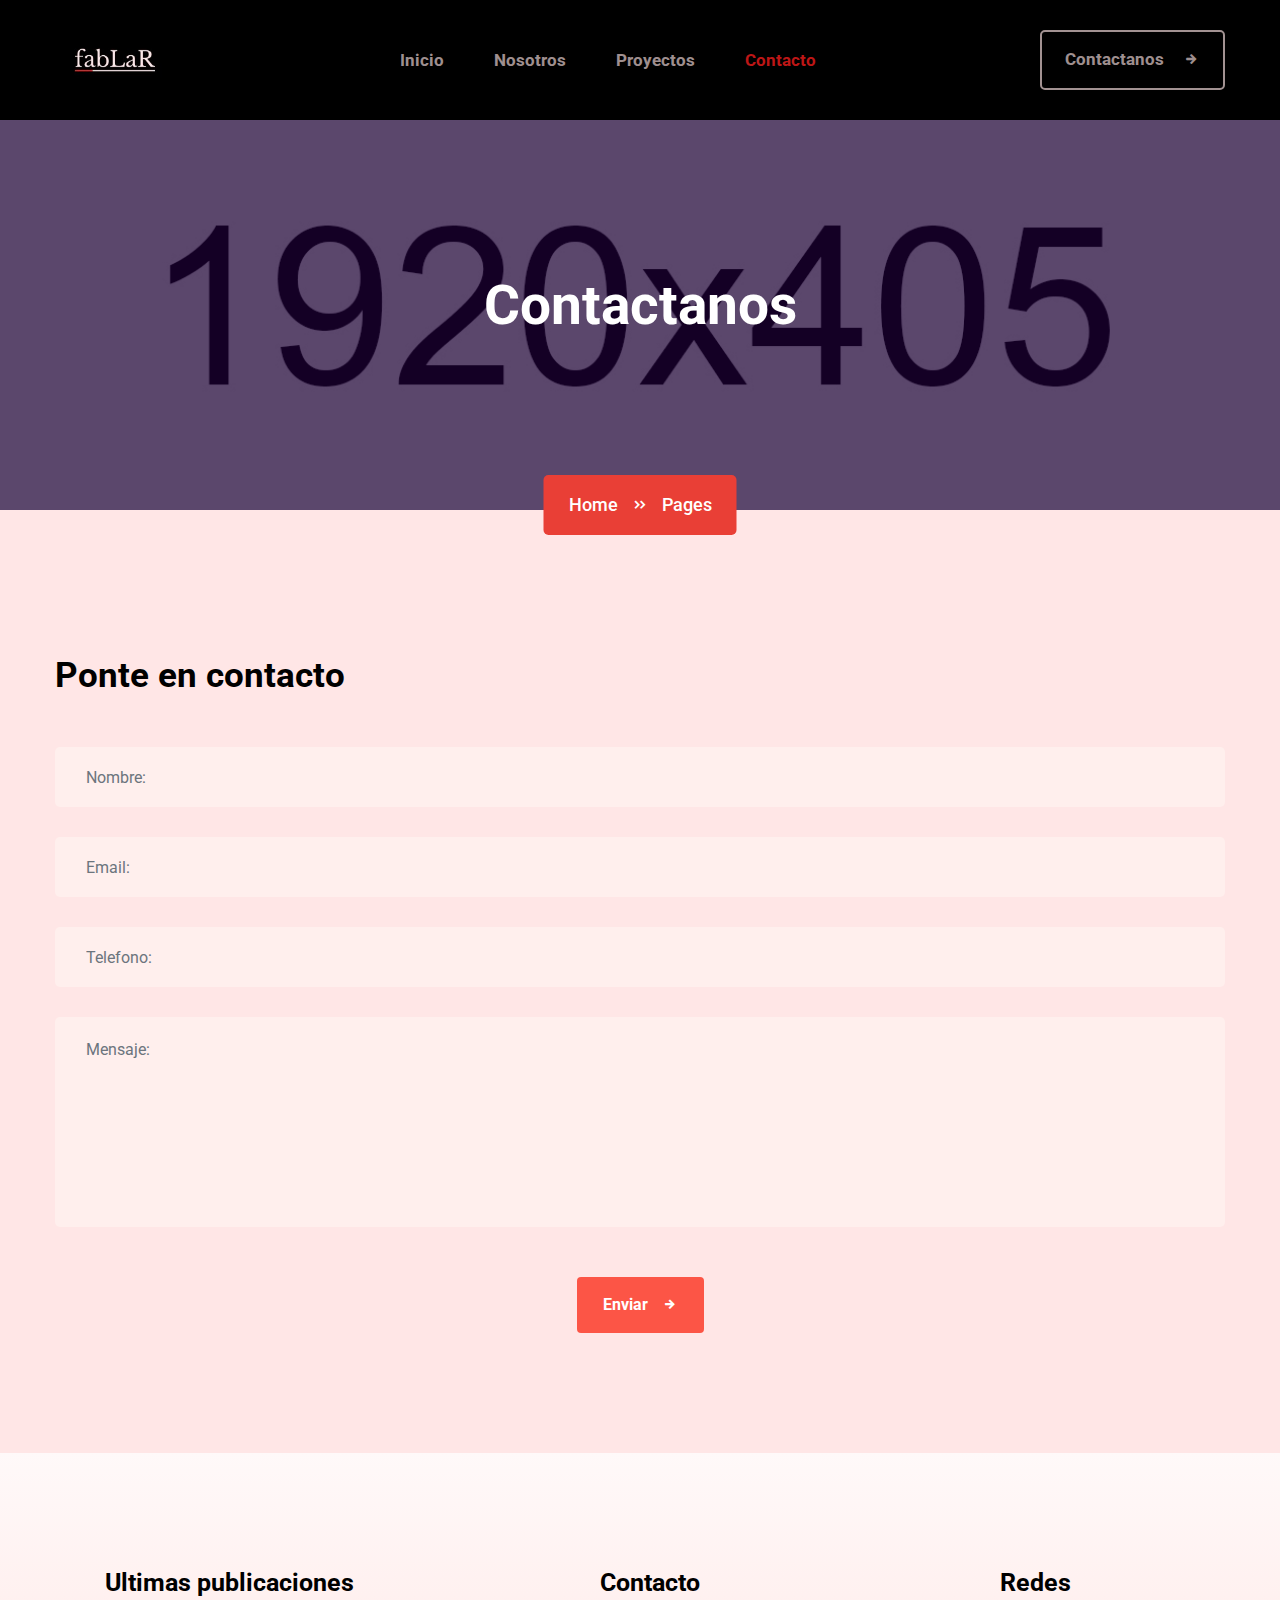
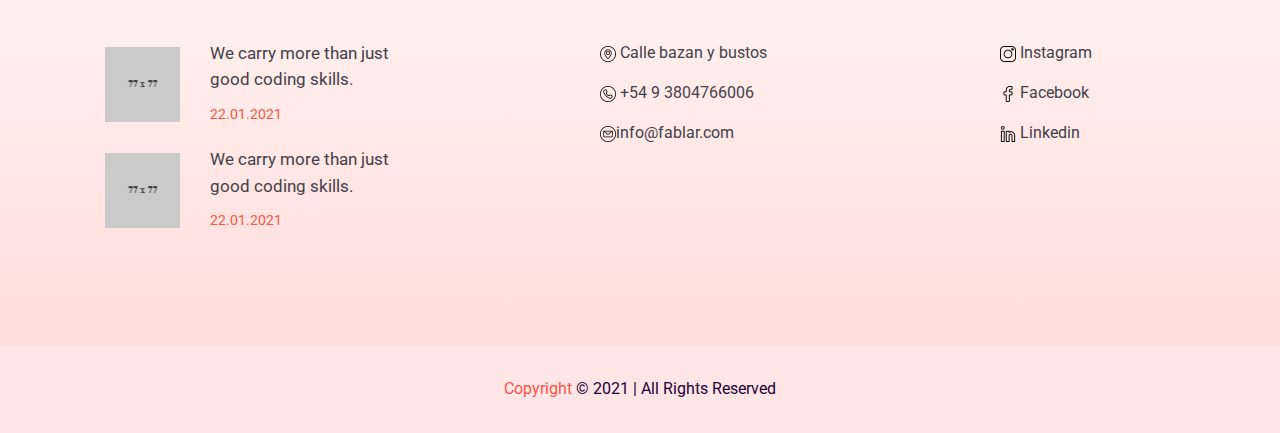
<file: contact.html>
<!DOCTYPE html>
<html lang="en">
<head>
    <meta charset="utf-8">
    <meta http-equiv="X-UA-Compatible" content="IE=edge">
    <meta name="viewport" content="width=device-width, initial-scale=1, maximum-scale=1, user-scalable=0">
    <title>Contactanos|| fabLaR</title>

    <!-- Fav Icons -->
    <link rel="shortcut icon" href="assets/images/favicon.png" type="image/x-icon">

    <!-- Google Fonts -->
    <link rel="stylesheet" href="https://fonts.googleapis.com/css2?family=Roboto:ital,wght@0,300;0,400;0,500;0,700;1,300;1,400;1,500&display=swap" />

    <!-- Stylesheets -->
    <link rel="stylesheet" href="assets/css/magnific-popup.min.css" />
    <link rel="stylesheet" href="assets/css/bootstrap.min.css" />
    <link rel="stylesheet" href="assets/css/icofont.min.css" />
    <link rel="stylesheet" href="assets/css/spacing.min.css" />
    <link rel="stylesheet" href="assets/css/leaflet.min.css" />
    <link rel="stylesheet" href="assets/css/slick.min.css" />
    <link rel="stylesheet" href="assets/css/menu.css" />
    <!-- Main Style CSS -->
    <link rel="stylesheet" href="assets/css/style.css" />
    <!-- Responsive CSS -->
    <link rel="stylesheet" href="assets/css/responsive.css" />

    <!--[if lt IE 9]><script src="https://cdnjs.cloudflare.com/ajax/libs/html5shiv/3.7.3/html5shiv.js"></script><![endif]-->
</head>

<body>
    <div class="page-wrapper">

        <!-- Preloader -->
        <div class="preloader"></div>

        <!-- START Main Header -->
        <header class="main-header">

            <!-- Header-Upper -->
            <div class="header-upper">
                <div class="container clearfix">

                    <div class="header-inner d-lg-flex align-items-center">

                        <div class="logo-outer d-flex align-items-center">
                            <div class="logo"><a href="index.html"><img src="assets/images/Free_Sample_By_Wix.jpeg" alt="Logo" /></a></div>
                        </div>

                        <div class="nav-outer clearfix ml-lg-auto mr-lg-auto">
                            <!-- Main Menu -->
                            <nav class="main-menu navbar-expand-lg">
                                <div class="navbar-header clearfix">
                                    <!-- Toggle Button -->
                                    <button type="button" class="navbar-toggle" data-toggle="collapse" data-target=".navbar-collapse">
                                        <span class="icon-bar"></span>
                                        <span class="icon-bar"></span>
                                        <span class="icon-bar"></span>
                                    </button>
                                </div>

                                <div class="navbar-collapse collapse clearfix">
                                    <ul class="navigation clearfix">
                                        <li><a href="index.html">Inicio</a></li>
                                        <li><a href="about.html">Nosotros</a></li>
                                        <li><a href="index.html#proyectos">Proyectos</a></li>
                                        <li class="current-menu-item"><a href="contact.html">Contacto</a></li>
                                    </ul>
                                </div>
                            </nav>
                            <!-- Main Menu END -->
                        </div>

                        <div class="menu-btn">
                            <a href="contact.html" class="btn theme-btn">Contactanos <i class="icofont-arrow-right"></i></a>
                        </div>

                    </div>
                </div>
            </div>
            <!-- END Header Upper -->
        </header>
        <!-- END Main Header -->

        <!-- START Page Banner -->
        <section class="page-banner">
            <div class="container">
                <div class="banner-content text-center">
                    <h2>Contactanos</h2>
                    <div class="page-breadcrumb">
                        <nav aria-label="breadcrumb">
                            <ol class="breadcrumb">
                                <li class="breadcrumb-item"><a href="index.html">Home</a></li>
                                <li class="breadcrumb-item active" aria-current="page">Pages</li>
                            </ol>
                        </nav>
                    </div>
                </div>
            </div>
        </section>
        <!-- END Page Banner -->

        <!-- START Contact Section -->
        <section class="contact-section py-120 rpy-100">
            <div class="container">
                <div class="row">
                    <!-- <div class="col-lg-5">
                        <div class="get-touch-left">
                            <div class="info-box">
                                <div class="info-icon">
                                    <i class="icofont-google-map"></i>
                                </div>
                                <div class="info-details">
                                    <p>61 South Big Rock Cove Lane Lake Zurich, Villad 60047</p>
                                </div>
                            </div>
                            <div class="info-box">
                                <div class="info-icon">
                                    <i class="icofont-phone"></i>
                                </div>
                                <div class="info-details">
                                    <a href="callto:88999666444">+88-999-666-444</a>
                                    <a href="callto:88999333555">+88-999-333-555</a>
                                </div>
                            </div>
                            <div class="info-box">
                                <div class="info-icon">
                                    <i class="icofont-email"></i>
                                </div>
                                <div class="info-details">
                                    <a href="mailto:yourmail@domain.com">yourmail@domain.com</a>
                                    <a href="mailto:support@domain.com">support@domain.com</a>
                                </div>
                            </div>
                            <div class="get-touch-img">
                                <img src="assets/images/get-touch-img.png" alt="Get Touch Image" />
                            </div>
                        </div>
                    </div> -->
                    <div class="col-lg-12">
                        <div class="get-touch-right">
                            <h3>Ponte en contacto</h3>
                            <div class="contact-form">
                                <form action="#">
                                    <div class="form-row">
                                        <div class="col-12">
                                            <input type="text" class="form-control custom-input" id="name" name="name" value="" placeholder="Nombre:" required/>
                                        </div>
                                        <div class="col-12">
                                            <input type="email" class="form-control custom-input" id="email" name="email" value="" placeholder="Email:" required/>
                                        </div>
                                        <div class="col-12">
                                            <input type="text" class="form-control custom-input" id="number" name="number" value="" placeholder="Telefono:" />
                                        </div>
                                        <div class="col-12">
                                            <textarea class="form-control custom-textarea" id="message:" name="message:" rows="7" placeholder="Mensaje:" required></textarea>
                                        </div>
                                    </div>
                                    <div class="text-center col-12">
                                        <button type="submit" class="btn submit">Enviar <i class="icofont-arrow-right"></i></button>
                                    </div>
                                </form>
                            </div>
                        </div>
                    </div>
                </div>
            </div>
        </section>
        <!-- END Contact Section -->

        <!--==================================================================== 
            Start Map Section
        =====================================================================-->
        <!-- <div class="contact-map">
            <div class="map-inner">
                <div class="map" id="map"></div>
            </div>
        </div> -->
        <!--==================================================================== 
            End Map Section
        =====================================================================-->

        <!-- START Main Footer -->
        <footer class="main-footer">
        <div class="footer-wrap pt-115 rpt-95 pb-60 rpb-40">
            <div class="container">
                <div class="row" style="display: flex; justify-content: space-around;">
                    <!-- <div class="col-lg-3 col-sm-6">
                        <div class="footer-widget quick-links">
                            <h4>Quick Links</h4>
                            <ul>
                                <li>
                                    <a href="#"><i class="icofont-double-right"></i>Pick up locations</a>
                                </li>
                                <li>
                                    <a href="#"><i class="icofont-double-right"></i>Terms of Payment</a>
                                </li>
                                <li>
                                    <a href="#"><i class="icofont-double-right"></i>Privacy Policy</a>
                                </li>
                                <li>
                                    <a href="#"><i class="icofont-double-right"></i>Where to Find Us</a>
                                </li>
                                <li>
                                    <a href="#"><i class="icofont-double-right"></i>Privacy Policy</a>
                                </li>
                            </ul>
                        </div>
                    </div> -->
                    <div class="col-lg-3 col-sm-12">
                        <div class="footer-widget latest-post">
                            <h4>Ultimas publicaciones</h4>
                            <div class="post-item">
                                <div class="post-image">
                                    <a href="blogdetails.html"> <img src="assets/images/footer/post1.png" alt="Latest Post Image" /></a>
                                </div>
                                <div class="post-content">
                                    <h6><a href="blogdetails.html">We carry more than just good coding skills.</a></h6>
                                    <span>22.01.2021</span>
                                </div>
                            </div>
                            <div class="post-item">
                                <div class="post-image">
                                    <a href="blogdetails.html"> <img src="assets/images/footer/post2.png" alt="Latest Post Image" /></a>
                                </div>
                                <div class="post-content">
                                    <h6><a href="blogdetails.html">We carry more than just good coding skills.</a></h6>
                                    <span>22.01.2021</span>
                                </div>
                            </div>
                        </div>
                    </div>
                    <div class="col-lg-3 col-sm-6">
                        <div class="footer-widget quick-links support">
                            <h4>Contacto</h4>
                            <ul>
                                <li>
                                    <a href="#"><img src="./assets/images/ubicacion.png" alt=""> Calle bazan y bustos</a>
                                </li>
                                <li>
                                    <a href="#"><img src="./assets/images/llamada.png" alt=""> +54 9 3804766006</a>
                                </li>
                                <li>
                                    <a href="#"><img src="./assets/images/email.png" alt="">info@fablar.com</a>
                                </li>
                               
                            </ul>
                        </div>
                    </div>
                    <div class="col-lg-3 col-sm-6">
                        <div class="footer-widget quick-links company">
                            <h4>Redes</h4>
                            <ul>
                                <li>
                                    <a href="about.html"><img src="./assets/images/instagram.png" alt=""> Instagram </a>
                                </li>
                                <li>
                                    <a href="#"> <img src="./assets/images/facebook.png" alt=""> Facebook</a>
                                </li>
                                <li>
                                    <a href="#"><img src="./assets/images/linkedin.png" alt=""> Linkedin </a>
                                </li>
                            </ul>
                        </div>
                    </div>
                </div>
            </div>
        </div>
            <!-- Copyright Area -->
            <div class="copy-right-area">
                <div class="container">
                    <div class="copy-right-text text-center">
                        <p><span>Copyright</span> © 2021 | All Rights Reserved</p>
                    </div>
                </div>
            </div>
        </footer>
        <!-- END Main Footer -->
        
    </div>
    <!--End pagewrapper-->

    <!-- Scroll Top Button -->
    <button class="scroll-top scroll-to-target" data-target="html"><i class="icofont-arrow-up"></i></button>

    <!-- jQuery Plugins -->
    <script src="assets/js/jquery-3.5.1.min.js"></script>
    <script src="assets/js/bootstrap.min.js"></script>
    <script src="assets/js/jquery.magnific-popup.min.js"></script>
    <script src="assets/js/leaflet.min.js"></script>
    <script src="assets/js/slick.min.js"></script>

    <!-- Custom Script -->
    <script src="assets/js/script.js"></script>

</body>
</html>
</file>
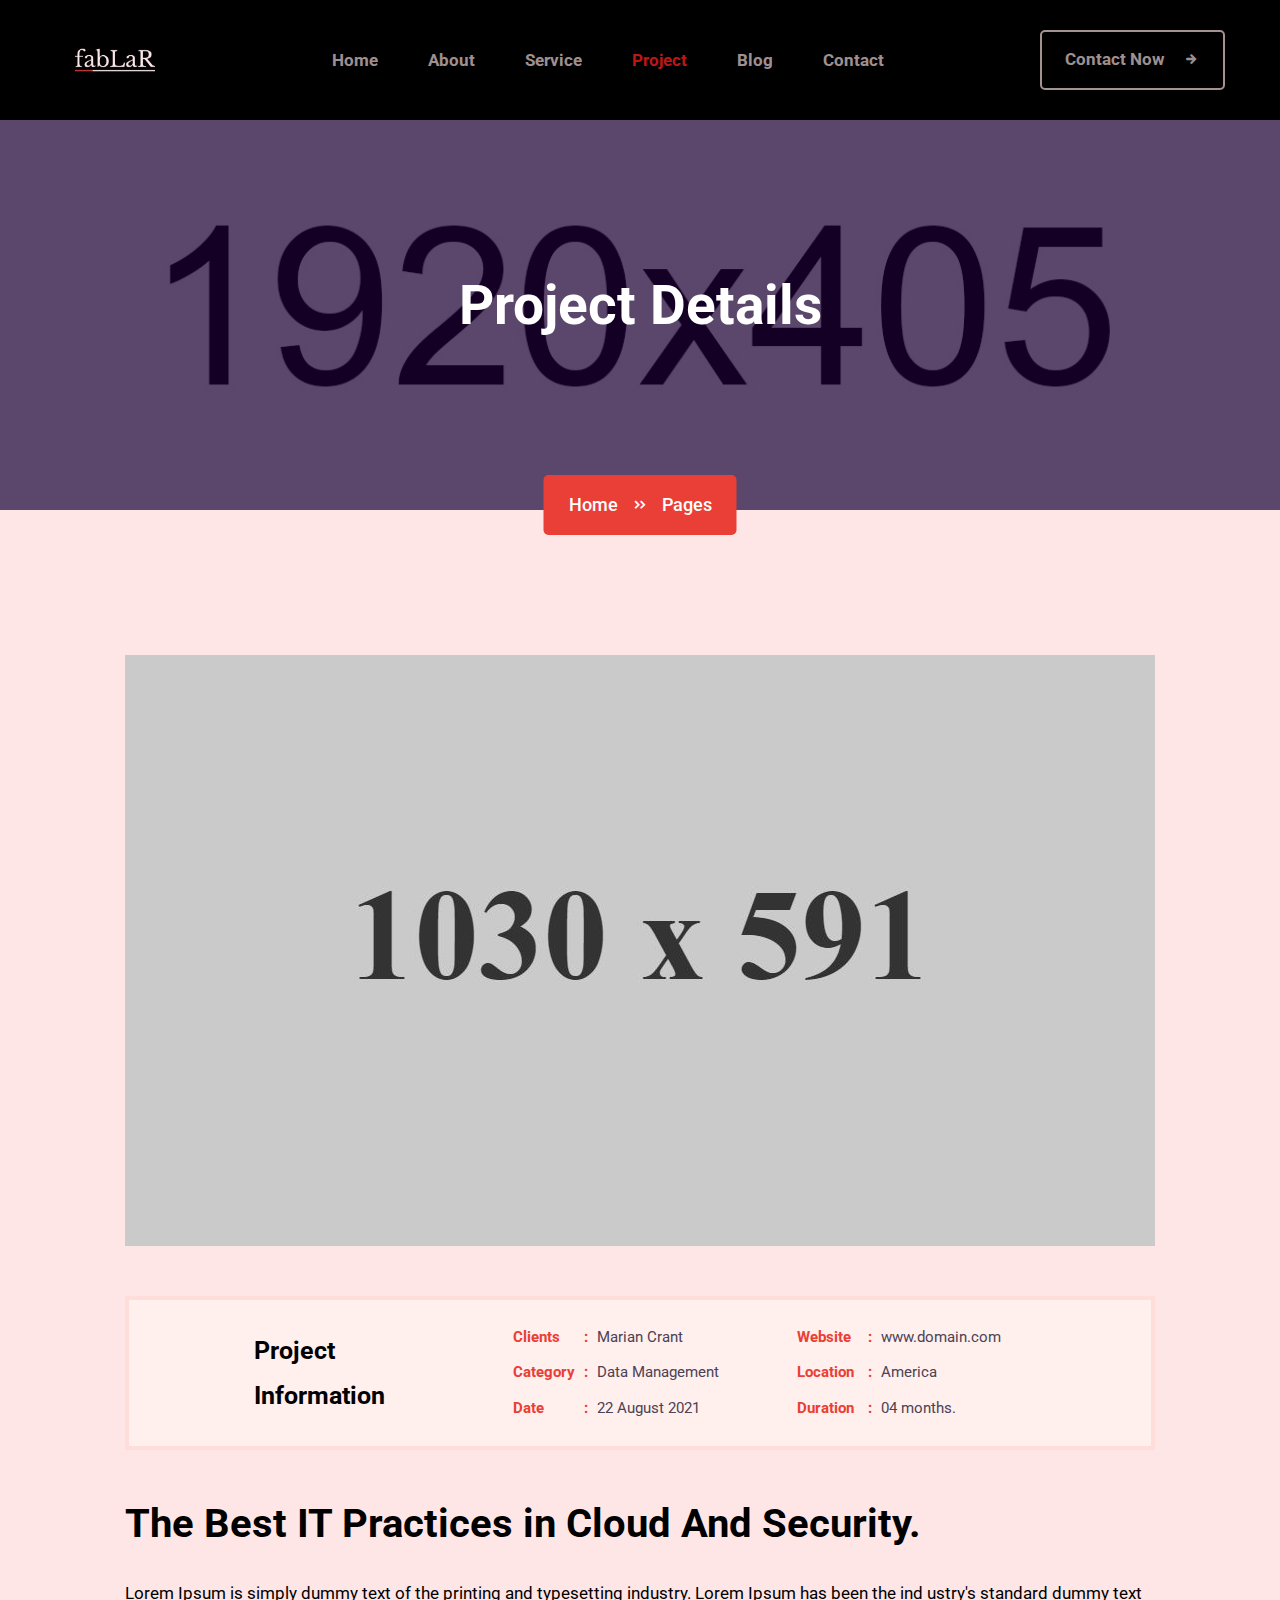
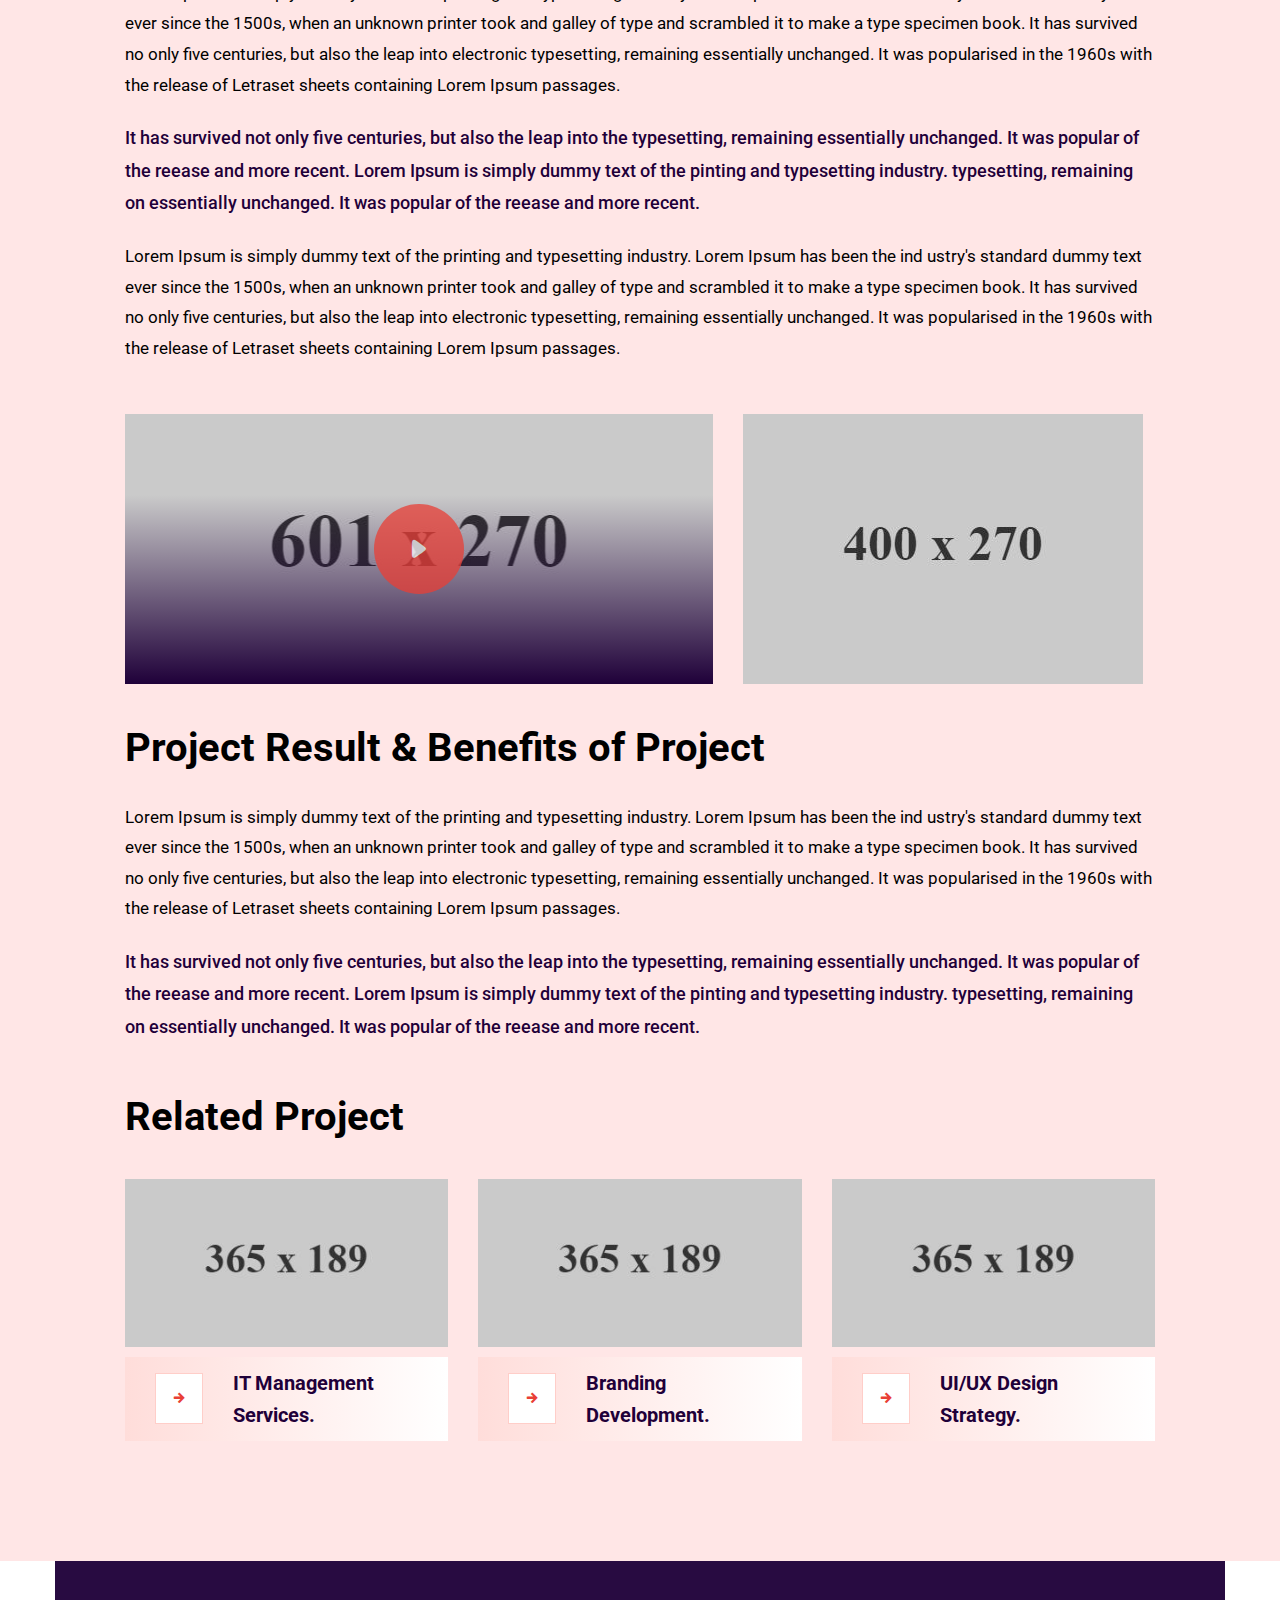
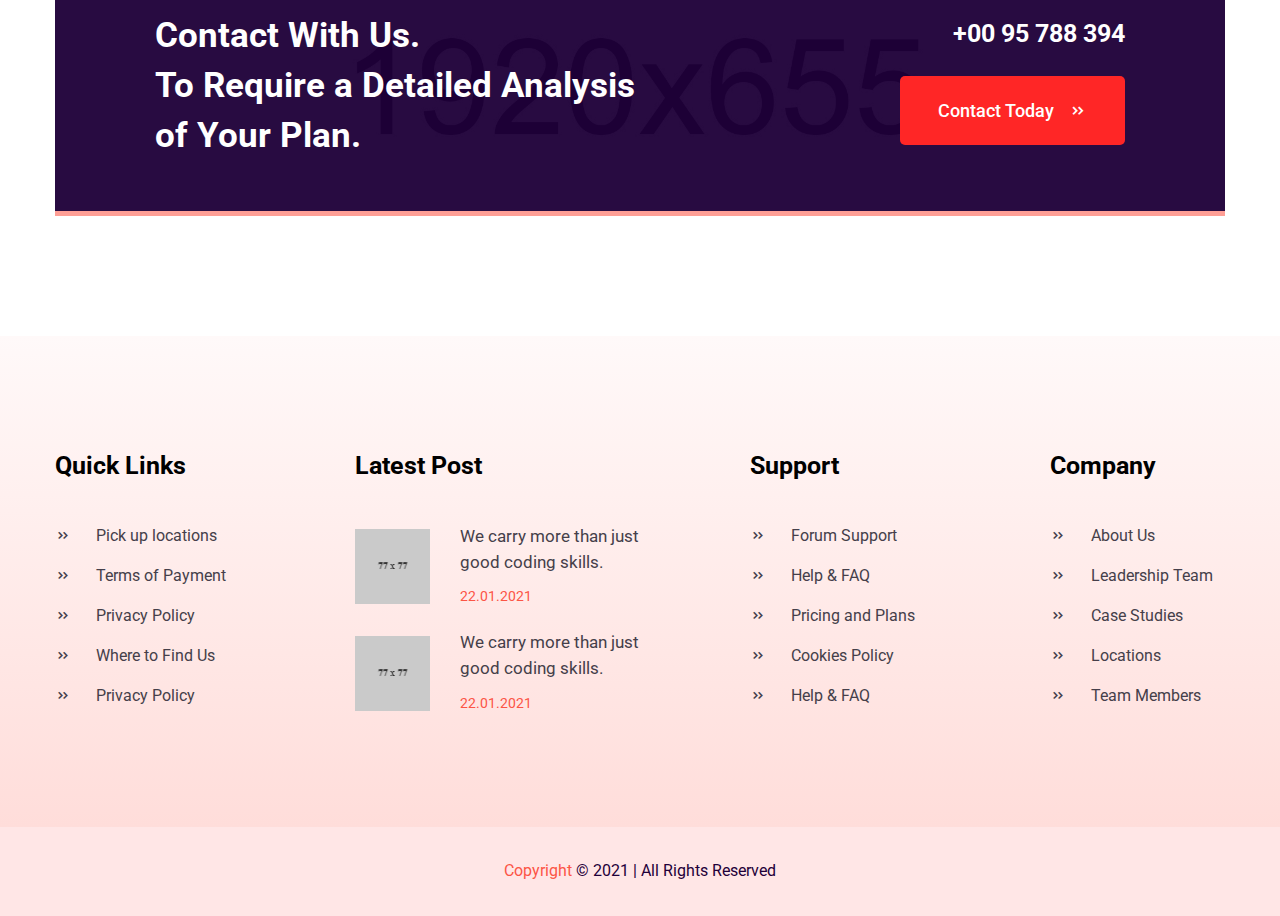
<file: projectdetails.html>
<!DOCTYPE html>
<html lang="en">
<head>
    <meta charset="utf-8">
    <meta http-equiv="X-UA-Compatible" content="IE=edge">
    <meta name="viewport" content="width=device-width, initial-scale=1, maximum-scale=1, user-scalable=0">
    <title>Project Details || Envotek - IT Solution and Services HTML5 Template</title>

    <!-- Fav Icons -->
    <link rel="shortcut icon" href="assets/images/favicon.png" type="image/x-icon">

    <!-- Google Fonts -->
    <link rel="stylesheet" href="https://fonts.googleapis.com/css2?family=Roboto:ital,wght@0,300;0,400;0,500;0,700;1,300;1,400;1,500&display=swap" />

    <!-- Stylesheets -->
    <link rel="stylesheet" href="assets/css/magnific-popup.min.css" />
    <link rel="stylesheet" href="assets/css/bootstrap.min.css" />
    <link rel="stylesheet" href="assets/css/icofont.min.css" />
    <link rel="stylesheet" href="assets/css/spacing.min.css" />
    <link rel="stylesheet" href="assets/css/leaflet.min.css" />
    <link rel="stylesheet" href="assets/css/slick.min.css" />
    <link rel="stylesheet" href="assets/css/menu.css" />
    <!-- Main Style CSS -->
    <link rel="stylesheet" href="assets/css/style.css" />
    <!-- Responsive CSS -->
    <link rel="stylesheet" href="assets/css/responsive.css" />

    <!--[if lt IE 9]><script src="https://cdnjs.cloudflare.com/ajax/libs/html5shiv/3.7.3/html5shiv.js"></script><![endif]-->
</head>

<body>
    <div class="page-wrapper">

        <!-- Preloader -->
        <div class="preloader"></div>

        <!-- START Main Header -->
        <header class="main-header">

            <!-- Header-Upper -->
            <div class="header-upper">
                <div class="container clearfix">

                    <div class="header-inner d-lg-flex align-items-center">

                        <div class="logo-outer d-flex align-items-center">
                            <div class="logo"><a href="index.html"><img src="assets/images/Free_Sample_By_Wix.jpeg" alt="Logo" /></a></div>
                        </div>

                        <div class="nav-outer clearfix ml-lg-auto mr-lg-auto">
                            <!-- Main Menu -->
                            <nav class="main-menu navbar-expand-lg">
                                <div class="navbar-header clearfix">
                                    <!-- Toggle Button -->
                                    <button type="button" class="navbar-toggle" data-toggle="collapse" data-target=".navbar-collapse">
                                        <span class="icon-bar"></span>
                                        <span class="icon-bar"></span>
                                        <span class="icon-bar"></span>
                                    </button>
                                </div>

                                <div class="navbar-collapse collapse clearfix">
                                    <ul class="navigation clearfix">
                                        <li><a href="index.html">Home</a></li>
                                        <li><a href="about.html">About</a></li>
                                        <li><a href="servicedetails.html">Service</a></li>
                                        <li class="current-menu-item"><a href="projectdetails.html">Project</a></li>
                                        <li><a href="blogdetails.html">Blog</a></li>
                                        <li><a href="contact.html">Contact</a></li>
                                    </ul>
                                </div>
                            </nav>
                            <!-- Main Menu END -->
                        </div>

                        <div class="menu-btn">
                            <a href="contact.html" class="btn theme-btn">Contact Now <i class="icofont-arrow-right"></i></a>
                        </div>

                    </div>
                </div>
            </div>
            <!-- END Header Upper -->
        </header>
        <!-- END Main Header -->

        <!-- START Page Banner -->
        <section class="page-banner">
            <div class="container">
                <div class="banner-content text-center">
                    <h2>Project Details</h2>
                    <div class="page-breadcrumb">
                        <nav aria-label="breadcrumb">
                            <ol class="breadcrumb">
                                <li class="breadcrumb-item"><a href="index.html">Home</a></li>
                                <li class="breadcrumb-item active" aria-current="page">Pages</li>
                            </ol>
                        </nav>
                    </div>
                </div>
            </div>
        </section>
        <!-- END Page Banner -->

        <!-- START Project Details Content -->
        <section class="project-details-content pt-120 rpt-100 pb-70">
            <div class="container">
                <div class="project-details-content-inner">
                    <div class="project-details-image">
                        <img src="assets/images/project/project-details.jpg" alt="Project Details Image" />
                    </div>
                    <div class="project-info-box">
                        <div class="row align-items-center">
                            <div class="col-lg-4 col-12">
                                <div class="project-info-text">
                                    <h4>Project<br /> Information</h4>
                                </div>
                            </div>
                            <div class="col-lg-4 col-md-6">
                                <div class="client-content">
                                    <ul>
                                        <li><span>Clients </span> Marian Crant</li>
                                        <li><span>Category </span> Data Management</li>
                                        <li><span>Date </span> 22 August 2021</li>
                                    </ul>
                                </div>
                            </div>
                            <div class="col-lg-4 col-md-6">
                                <div class="client-content">
                                    <ul>
                                        <li><span>Website </span> <a href="https://www.domain.com">www.domain.com</a></li>
                                        <li><span>Location </span> America</li>
                                        <li><span>Duration </span> 04 months.</li>
                                    </ul>
                                </div>
                            </div>
                        </div>
                    </div>
                    <h2>The Best IT Practices in Cloud And Security.</h2>
                    <p>Lorem Ipsum is simply dummy text of the printing and typesetting industry. Lorem Ipsum has been the ind ustry's standard dummy text ever since the 1500s, when an unknown printer took and galley of type and scrambled it to make a type specimen book. It has survived no only five centuries, but also the leap into electronic typesetting, remaining essentially unchanged. It was popularised in the 1960s with the release of Letraset sheets containing Lorem Ipsum passages.</p>
                    <blockquote>It has survived not only five centuries, but also the leap into the typesetting, remaining essentially unchanged. It was popular of the reease and more recent. Lorem Ipsum is simply dummy text of the pinting and typesetting industry. typesetting, remaining on essentially unchanged. It was popular of the reease and more recent.</blockquote>
                    <p>Lorem Ipsum is simply dummy text of the printing and typesetting industry. Lorem Ipsum has been the ind ustry's standard dummy text ever since the 1500s, when an unknown printer took and galley of type and scrambled it to make a type specimen book. It has survived no only five centuries, but also the leap into electronic typesetting, remaining essentially unchanged. It was popularised in the 1960s with the release of Letraset sheets containing Lorem Ipsum passages.</p>
                    <div class="project-result-area">
                        <div class="row">
                            <div class="col-lg-7">
                                <div class="project-result-video">
                                    <a class="video-play mfp-iframe" href="https://www.youtube.com/watch?v=aFWhf2wjJYo&amp;list=PLUoqTnNH-2XxOt7UsKlTqbfrA2ucGosCR">
                                        <i class="icofont-ui-play"></i>
                                    </a>
                                </div>
                            </div>
                            <div class="col-lg-5">
                                <div class="project-result-image">
                                    <img src="assets/images/project/project-result2.jpg" alt="Project Result Image" />
                                </div>
                            </div>
                        </div>
                    </div>
                    <h2>Project Result & Benefits of Project</h2>
                    <p>Lorem Ipsum is simply dummy text of the printing and typesetting industry. Lorem Ipsum has been the ind ustry's standard dummy text ever since the 1500s, when an unknown printer took and galley of type and scrambled it to make a type specimen book. It has survived no only five centuries, but also the leap into electronic typesetting, remaining essentially unchanged. It was popularised in the 1960s with the release of Letraset sheets containing Lorem Ipsum passages.</p>
                    <blockquote>It has survived not only five centuries, but also the leap into the typesetting, remaining essentially unchanged. It was popular of the reease and more recent. Lorem Ipsum is simply dummy text of the pinting and typesetting industry. typesetting, remaining on essentially unchanged. It was popular of the reease and more recent.</blockquote>
                    <div class="related-project">
                        <h2>Related Project</h2>
                        <div class="row">
                            <div class="col-lg-4 col-md-6">
                                <div class="project-item">
                                    <div class="project-image">
                                        <img src="assets/images/project/project1.jpg" alt="Project Image" />
                                    </div>
                                    <div class="project-content">
                                        <a href="projectdetails.html" class="project-icon">
                                            <i class="icofont-arrow-right"></i>
                                        </a>
                                        <h5><a href="projectdetails.html">IT Management Services.</a></h5>
                                    </div>
                                </div>
                            </div>
                            <div class="col-lg-4 col-md-6">
                                <div class="project-item">
                                    <div class="project-image">
                                        <img src="assets/images/project/project2.jpg" alt="Project Image" />
                                    </div>
                                    <div class="project-content">
                                        <a href="projectdetails.html" class="project-icon">
                                            <i class="icofont-arrow-right"></i>
                                        </a>
                                        <h5><a href="projectdetails.html">Branding Development.</a></h5>
                                    </div>
                                </div>
                            </div>
                            <div class="col-lg-4 col-md-6">
                                <div class="project-item">
                                    <div class="project-image">
                                        <img src="assets/images/project/project4.jpg" alt="Project Image" />
                                    </div>
                                    <div class="project-content">
                                        <a href="projectdetails.html" class="project-icon">
                                            <i class="icofont-arrow-right"></i>
                                        </a>
                                        <h5><a href="projectdetails.html">UI/UX Design Strategy.</a></h5>
                                    </div>
                                </div>
                            </div>
                        </div>
                    </div>
                </div>
            </div>
        </section>
        <!-- END Project Details Content -->

        <!-- START Call To Action -->
        <section class="cta-section pb-120 rpb-100 bg-white">
            <div class="container">
                <div class="contact-withus">
                    <div class="row">
                        <div class="col-lg-7">
                            <div class="contact-withus-content">
                                <h3>Contact With Us.<br /> To Require a Detailed Analysis of Your Plan.</h3>
                            </div>
                        </div>
                        <div class="col-lg-5">
                            <div class="contact-withus-num">
                                <a class="contact-number" href="callto:0095788394">+00 95 788 394</a>
                                <a href="contact.html" class="btn theme-btn">Contact Today<i class="icofont-double-right"></i></a>
                            </div>
                        </div>
                    </div>
                </div>
            </div>
        </section>
        <!-- END Call To Action -->

        <!-- START Main Footer -->
        <footer class="main-footer">
            <div class="footer-wrap pt-115 rpt-95 pb-60 rpb-40">
                <div class="container">
                    <div class="row">
                        <div class="col-lg-3 col-sm-6">
                            <div class="footer-widget quick-links">
                                <h4>Quick Links</h4>
                                <ul>
                                    <li>
                                        <a href="#"><i class="icofont-double-right"></i>Pick up locations</a>
                                    </li>
                                    <li>
                                        <a href="#"><i class="icofont-double-right"></i>Terms of Payment</a>
                                    </li>
                                    <li>
                                        <a href="#"><i class="icofont-double-right"></i>Privacy Policy</a>
                                    </li>
                                    <li>
                                        <a href="#"><i class="icofont-double-right"></i>Where to Find Us</a>
                                    </li>
                                    <li>
                                        <a href="#"><i class="icofont-double-right"></i>Privacy Policy</a>
                                    </li>
                                </ul>
                            </div>
                        </div>
                        <div class="col-lg-3 col-sm-6">
                            <div class="footer-widget latest-post">
                                <h4>Latest Post</h4>
                                <div class="post-item">
                                    <div class="post-image">
                                        <a href="blogdetails.html"> <img src="assets/images/footer/post1.png" alt="Latest Post Image" /></a>
                                    </div>
                                    <div class="post-content">
                                        <h6><a href="blogdetails.html">We carry more than just good coding skills.</a></h6>
                                        <span>22.01.2021</span>
                                    </div>
                                </div>
                                <div class="post-item">
                                    <div class="post-image">
                                        <a href="blogdetails.html"> <img src="assets/images/footer/post2.png" alt="Latest Post Image" /></a>
                                    </div>
                                    <div class="post-content">
                                        <h6><a href="blogdetails.html">We carry more than just good coding skills.</a></h6>
                                        <span>22.01.2021</span>
                                    </div>
                                </div>
                            </div>
                        </div>
                        <div class="col-lg-3 col-sm-6">
                            <div class="footer-widget quick-links support">
                                <h4>Support</h4>
                                <ul>
                                    <li>
                                        <a href="#"><i class="icofont-double-right"></i>Forum Support</a>
                                    </li>
                                    <li>
                                        <a href="#"><i class="icofont-double-right"></i>Help & FAQ</a>
                                    </li>
                                    <li>
                                        <a href="#"><i class="icofont-double-right"></i>Pricing and Plans</a>
                                    </li>
                                    <li>
                                        <a href="#"><i class="icofont-double-right"></i>Cookies Policy</a>
                                    </li>
                                    <li>
                                        <a href="#"><i class="icofont-double-right"></i>Help & FAQ</a>
                                    </li>
                                </ul>
                            </div>
                        </div>
                        <div class="col-lg-3 col-sm-6">
                            <div class="footer-widget quick-links company">
                                <h4>Company</h4>
                                <ul>
                                    <li>
                                        <a href="about.html"><i class="icofont-double-right"></i>About Us</a>
                                    </li>
                                    <li>
                                        <a href="#"><i class="icofont-double-right"></i>Leadership Team</a>
                                    </li>
                                    <li>
                                        <a href="#"><i class="icofont-double-right"></i>Case Studies</a>
                                    </li>
                                    <li>
                                        <a href="contact.html"><i class="icofont-double-right"></i>Locations</a>
                                    </li>
                                    <li>
                                        <a href="#"><i class="icofont-double-right"></i>Team Members</a>
                                    </li>
                                </ul>
                            </div>
                        </div>
                    </div>
                </div>
            </div>
            <!-- Copyright Area -->
            <div class="copy-right-area">
                <div class="container">
                    <div class="copy-right-text text-center">
                        <p><span>Copyright</span> © 2021 | All Rights Reserved</p>
                    </div>
                </div>
            </div>
        </footer>
        <!-- END Main Footer -->
        
    </div>
    <!--End pagewrapper-->

    <!-- Scroll Top Button -->
    <button class="scroll-top scroll-to-target" data-target="html"><i class="icofont-arrow-up"></i></button>

    <!-- jQuery Plugins -->
    <script src="assets/js/jquery-3.5.1.min.js"></script>
    <script src="assets/js/bootstrap.min.js"></script>
    <script src="assets/js/jquery.magnific-popup.min.js"></script>
    <script src="assets/js/leaflet.min.js"></script>
    <script src="assets/js/slick.min.js"></script>

    <!-- Custom Script -->
    <script src="assets/js/script.js"></script>

</body>
</html>
</file>
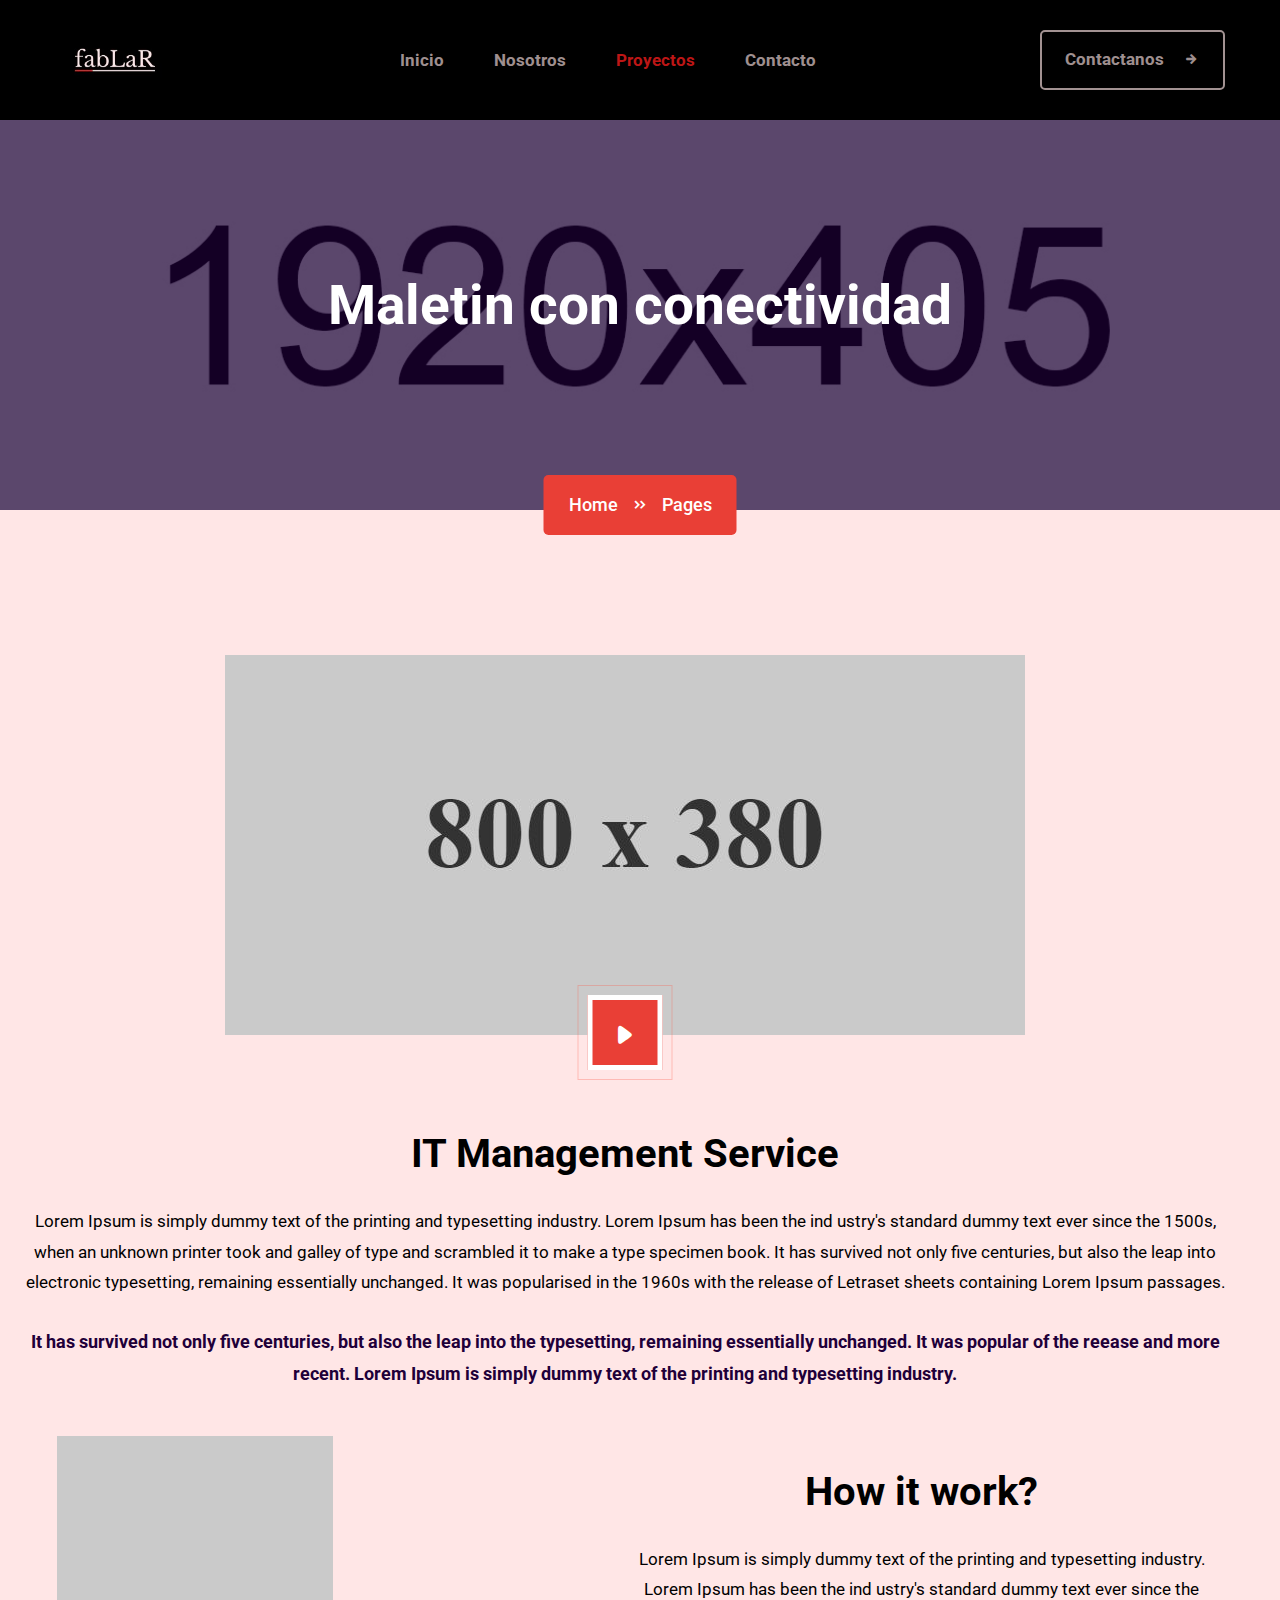
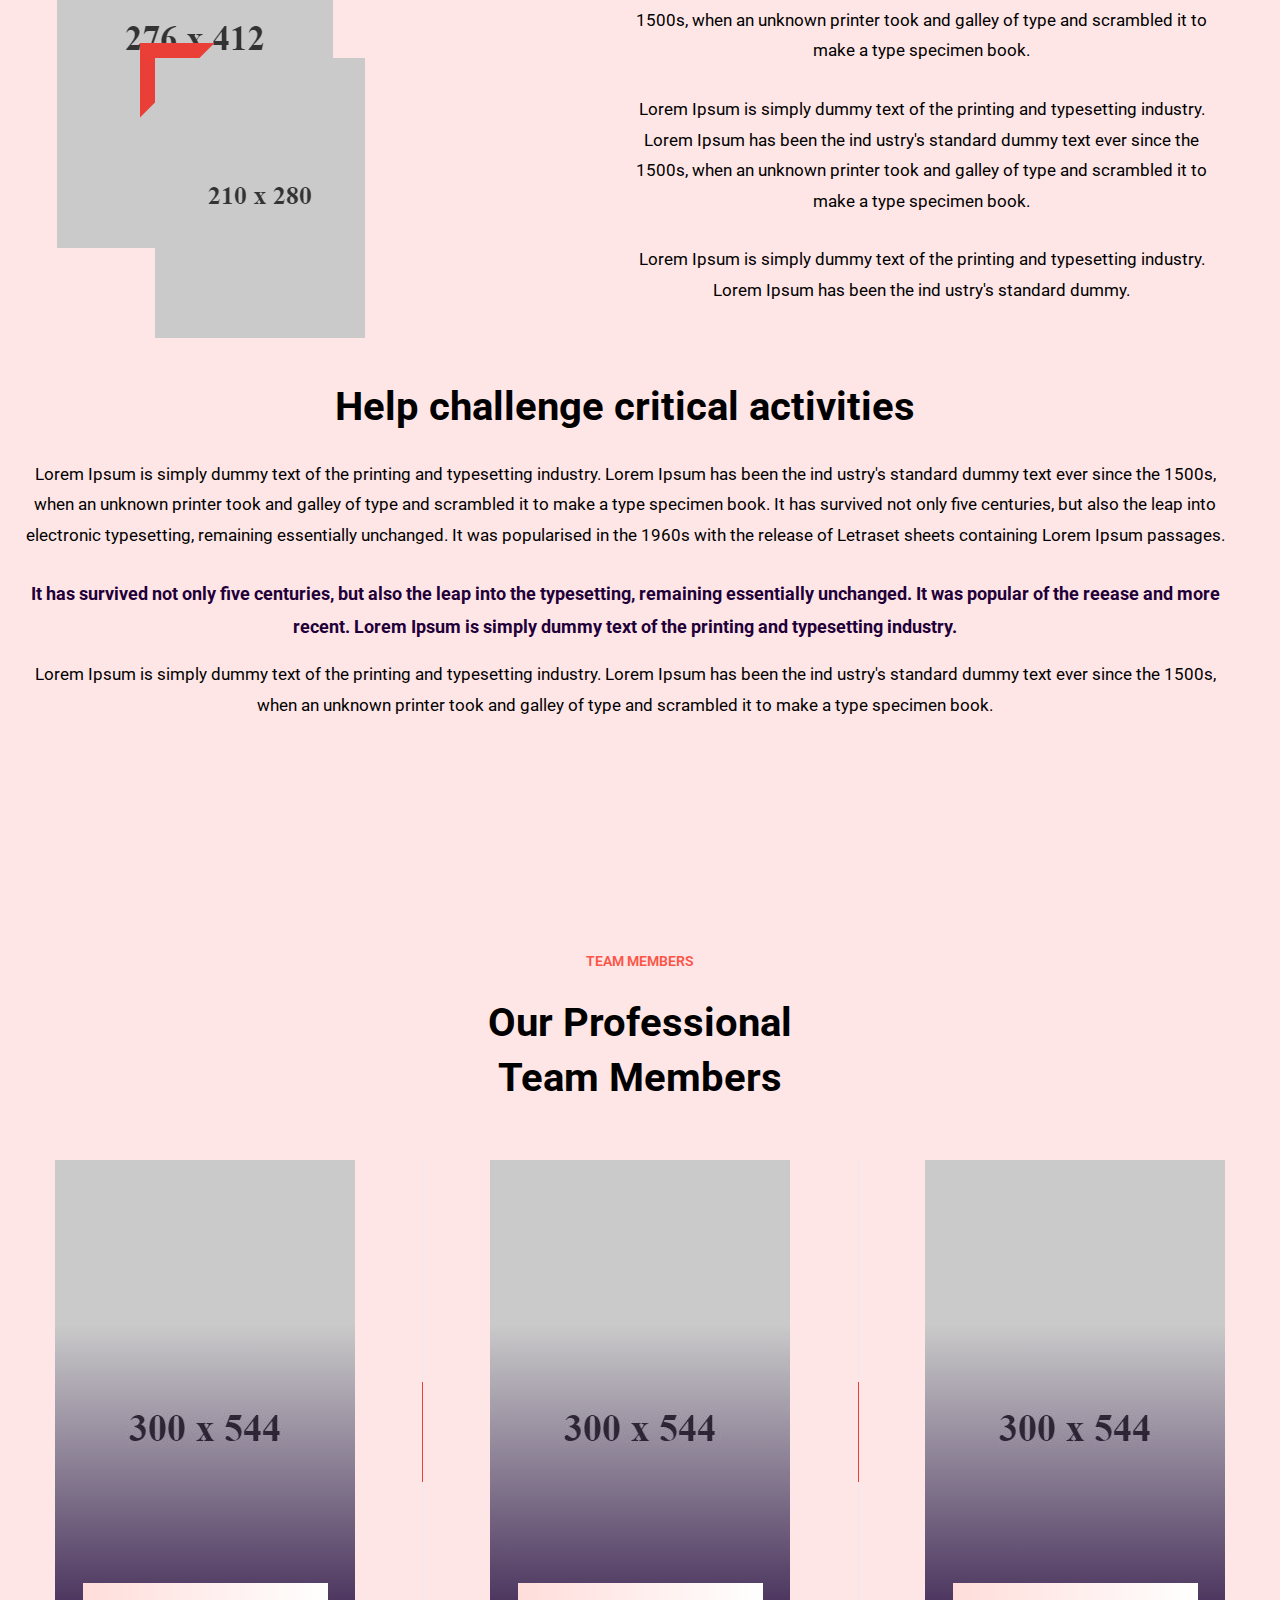
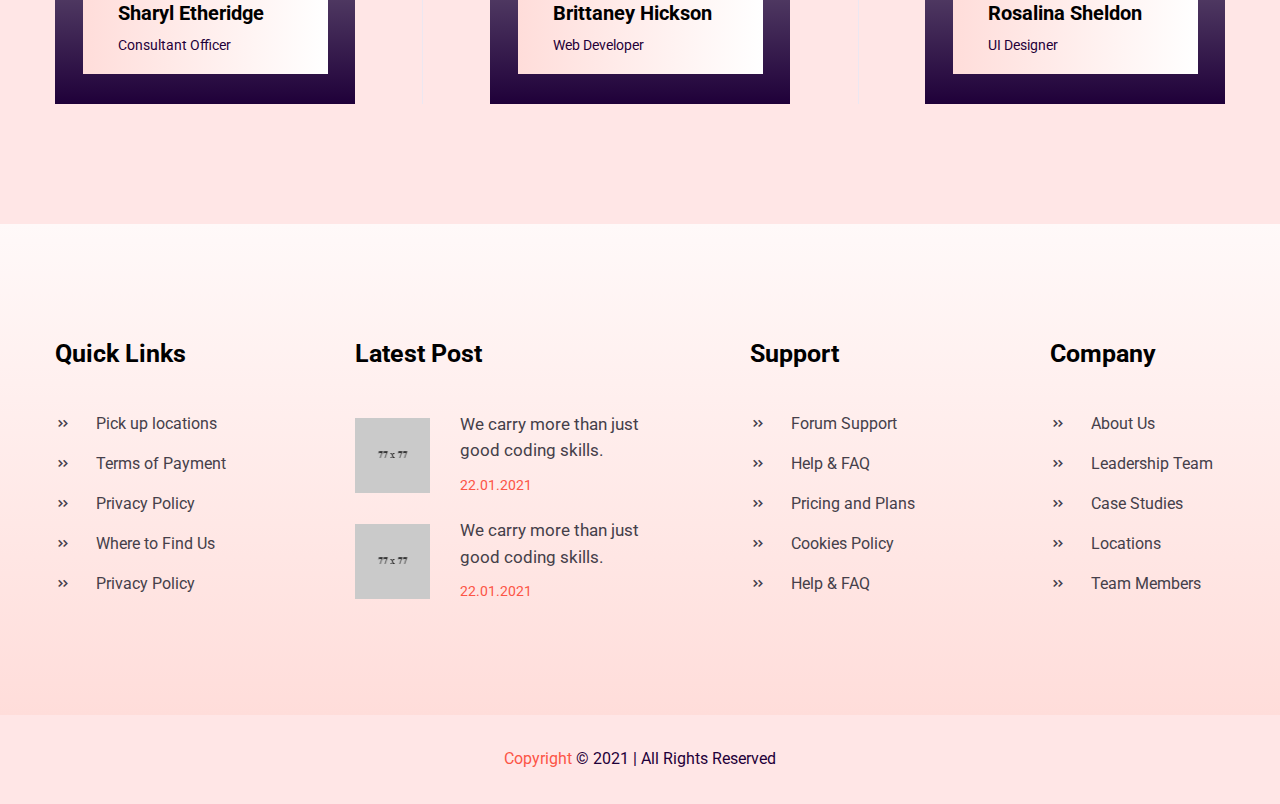
<file: servicedetails.html>
<!DOCTYPE html>
<html lang="en">
<head>
    <meta charset="utf-8">
    <meta http-equiv="X-UA-Compatible" content="IE=edge">
    <meta name="viewport" content="width=device-width, initial-scale=1, maximum-scale=1, user-scalable=0">
    <title>Service Details || Envotek - IT Solution and Services HTML5 Template</title>

    <!-- Fav Icons -->
    <link rel="shortcut icon" href="assets/images/favicon.png" type="image/x-icon">

    <!-- Google Fonts -->
    <link rel="stylesheet" href="https://fonts.googleapis.com/css2?family=Roboto:ital,wght@0,300;0,400;0,500;0,700;1,300;1,400;1,500&display=swap" />

    <!-- Stylesheets -->
    <link rel="stylesheet" href="assets/css/magnific-popup.min.css" />
    <link rel="stylesheet" href="assets/css/bootstrap.min.css" />
    <link rel="stylesheet" href="assets/css/icofont.min.css" />
    <link rel="stylesheet" href="assets/css/spacing.min.css" />
    <link rel="stylesheet" href="assets/css/leaflet.min.css" />
    <link rel="stylesheet" href="assets/css/slick.min.css" />
    <link rel="stylesheet" href="assets/css/menu.css" />
    <!-- Main Style CSS -->
    <link rel="stylesheet" href="assets/css/style.css" />
    <!-- Responsive CSS -->
    <link rel="stylesheet" href="assets/css/responsive.css" />

    <!--[if lt IE 9]><script src="https://cdnjs.cloudflare.com/ajax/libs/html5shiv/3.7.3/html5shiv.js"></script><![endif]-->
</head>

<body>
    <div class="page-wrapper">

        <!-- Preloader -->
        <div class="preloader"></div>

        <!-- START Main Header -->
        <header class="main-header">

            <!-- Header-Upper -->
            <div class="header-upper">
                <div class="container clearfix">

                    <div class="header-inner d-lg-flex align-items-center">

                        <div class="logo-outer d-flex align-items-center">
                            <div class="logo"><a href="index.html"><img src="assets/images/Free_Sample_By_Wix.jpeg" alt="Logo" /></a></div>
                        </div>

                        <div class="nav-outer clearfix ml-lg-auto mr-lg-auto">
                            <!-- Main Menu -->
                            <nav class="main-menu navbar-expand-lg">
                                <div class="navbar-header clearfix">
                                    <!-- Toggle Button -->
                                    <button type="button" class="navbar-toggle" data-toggle="collapse" data-target=".navbar-collapse">
                                        <span class="icon-bar"></span>
                                        <span class="icon-bar"></span>
                                        <span class="icon-bar"></span>
                                    </button>
                                </div>

                                <div class="navbar-collapse collapse clearfix">
                                    <ul class="navigation clearfix">
                                        <li><a href="index.html">Inicio</a></li>
                                        <li><a href="about.html">Nosotros</a></li>
                                        <li class="current-menu-item"><a href="servicedetails.html">Proyectos</a></li>
                                        
                                        <li><a href="contact.html">Contacto</a></li>
                                    </ul>
                                </div>
                            </nav>
                            <!-- Main Menu END -->
                        </div>

                        <div class="menu-btn">
                            <a href="contact.html" class="btn theme-btn">Contactanos <i class="icofont-arrow-right"></i></a>
                        </div>

                    </div>
                </div>
            </div>
            <!-- END Header Upper -->
        </header>
        <!-- END Main Header -->

        <!-- START Page Banner -->
        <section class="page-banner">
            <div class="container">
                <div class="banner-content text-center">
                    <h2>Maletin con conectividad</h2>
                    <div class="page-breadcrumb">
                        <nav aria-label="breadcrumb">
                            <ol class="breadcrumb">
                                <li class="breadcrumb-item"><a href="index.html">Home</a></li>
                                <li class="breadcrumb-item active" aria-current="page">Pages</li>
                            </ol>
                        </nav>
                    </div>
                </div>
            </div>
        </section>
        <!-- END Page Banner -->

        <!-- START Service Details Content -->
        <section class="service-details pt-120 rpt-100 pb-115 rpb-95">
            <div class="container">
                <div class="row">
                    <!-- <div class="col-lg-4">
                        <div class="service-sidebar">
                            <div class="sidebar-widget service-widget">
                                <h4>All Services</h4>
                                <ul>
                                    <li><a href="servicedetails.html">Web Development</a></li>
                                    <li><a href="servicedetails.html">Data Management</a></li>
                                    <li><a href="servicedetails.html">Cyber Security</a></li>
                                    <li><a href="servicedetails.html">Software Development</a></li>
                                    <li><a href="servicedetails.html">Cloud Management</a></li>
                                </ul>
                            </div>
                            <div class="sidebar-widget service-video-widget text-center">
                                <a class="video-play mfp-iframe" href="https://www.youtube.com/watch?v=aFWhf2wjJYo&list=PLUoqTnNH-2XxOt7UsKlTqbfrA2ucGosCR">
                                    <i class="icofont-ui-play"></i>
                                </a>
                                <div class="project-text">
                                    <h4>Have any project in you mind?</h4>
                                    <a href="callto:00669783">+00 66 97 83</a>
                                </div>
                            </div>
                        </div>
                    </div> -->
                    <div class="col-lg-12">
                        <div class="service-details-content">
                            <div class="service-details-image">
                                <img src="assets/images/service/service-details.jpg" alt="Service Details Image" />
                                <a class="video-play mfp-iframe" href="https://www.youtube.com/watch?v=aFWhf2wjJYo&list=PLUoqTnNH-2XxOt7UsKlTqbfrA2ucGosCR">
                                    <i class="icofont-ui-play"></i>
                                </a>
                            </div>
                            <h2>IT Management Service</h2>
                            <p>Lorem Ipsum is simply dummy text of the printing and typesetting industry. Lorem Ipsum has been the ind ustry's standard dummy text ever since the 1500s, when an unknown printer took and galley of type and scrambled it to make a type specimen book. It has survived not only five centuries, but also the leap into electronic typesetting, remaining essentially unchanged. It was popularised in the 1960s with the release of Letraset sheets containing Lorem Ipsum passages.</p>
                            <blockquote>It has survived not only five centuries, but also the leap into the typesetting, remaining essentially unchanged. It was popular of the reease and more recent. Lorem Ipsum is simply dummy text of the printing and typesetting industry.</blockquote>
                            <div class="work-part-content">
                                <div class="row align-items-center">
                                    <div class="col-md-6">
                                        <div class="work-left">
                                            <div class="work-image">
                                                <img src="assets/images/service/work-img1.png" alt="Work Image" />
                                            </div>
                                            <div class="work-image-two">
                                                <img src="assets/images/service/work-img2.png" alt="Work Image" />
                                            </div>
                                        </div>
                                    </div>
                                    <div class="col-md-6">
                                        <div class="work-content">
                                            <h2>How it work?</h2>
                                            <p>Lorem Ipsum is simply dummy text of the printing and typesetting industry. Lorem Ipsum has been the ind ustry's standard dummy text ever since the 1500s, when an unknown printer took and galley of type and scrambled it to make a type specimen book.</p>
                                            <p>Lorem Ipsum is simply dummy text of the printing and typesetting industry. Lorem Ipsum has been the ind ustry's standard dummy text ever since the 1500s, when an unknown printer took and galley of type and scrambled it to make a type specimen book.</p>
                                            <p>Lorem Ipsum is simply dummy text of the printing and typesetting industry. Lorem Ipsum has been the ind ustry's standard dummy.</p>
                                        </div>
                                    </div>
                                </div>
                            </div>
                            <h2>Help challenge critical activities</h2>
                            <p>Lorem Ipsum is simply dummy text of the printing and typesetting industry. Lorem Ipsum has been the ind ustry's standard dummy text ever since the 1500s, when an unknown printer took and galley of type and scrambled it to make a type specimen book. It has survived not only five centuries, but also the leap into electronic typesetting, remaining essentially unchanged. It was popularised in the 1960s with the release of Letraset sheets containing Lorem Ipsum passages.</p>
                            <blockquote>It has survived not only five centuries, but also the leap into the typesetting, remaining essentially unchanged. It was popular of the reease and more recent. Lorem Ipsum is simply dummy text of the printing and typesetting industry.</blockquote>
                            <p>Lorem Ipsum is simply dummy text of the printing and typesetting industry. Lorem Ipsum has been the ind ustry's standard dummy text ever since the 1500s, when an unknown printer took and galley of type and scrambled it to make a type specimen book.</p>
                        </div>
                    </div>
                </div>
            </div>
        </section>
        <!-- END Service Details Content -->

        <!-- START Call To Action -->
        <!-- <section class="cta-section bg-white">
            <div class="container">
                <div class="contact-withus">
                    <div class="row">
                        <div class="col-lg-7">
                            <div class="contact-withus-content">
                                <h3>Contact With Us.<br /> To Require a Detailed Analysis of Your Plan.</h3>
                            </div>
                        </div>
                        <div class="col-lg-5">
                            <div class="contact-withus-num">
                                <a class="contact-number" href="callto:0095788394">+00 95 788 394</a>
                                <a href="contact.html" class="btn theme-btn">Contact Today<i class="icofont-double-right"></i></a>
                            </div>
                        </div>
                    </div>
                </div>
            </div>
        </section> -->
        <!-- END Call To Action -->
        <!-- START Team Section -->
        <section class="team-section pt-110 rpt-90 pb-120 rpb-60">
            <div class="container">
                <div class="row">
                    <div class="col-12">
                        <div class="section-title text-center">
                            <span>Team Members</span>
                            <h2>Our Professional<br /> Team Members</h2>
                        </div>
                    </div>
                </div>
                <div class="team-wrap">
                    <div class="border-shap"></div>
                    <div class="team-member">
                        <div class="member-image">
                            <img src="assets/images/team/team-member1.jpg" alt="Team Member Image" />
                        </div>
                        <div class="member-desc">
                            <h5>Sharyl Etheridge</h5>
                            <span>Consultant Officer</span>
                        </div>
                    </div>
                    <div class="team-member">
                        <div class="member-image">
                            <img src="assets/images/team/team-member2.jpg" alt="Team Member Image" />
                        </div>
                        <div class="member-desc">
                            <h5>Brittaney Hickson</h5>
                            <span>Web Developer</span>
                        </div>
                    </div>
                    <div class="team-member">
                        <div class="member-image">
                            <img src="assets/images/team/team-member3.jpg" alt="Team Member Image" />
                        </div>
                        <div class="member-desc">
                            <h5>Rosalina Sheldon</h5>
                            <span>UI Designer</span>
                        </div>
                    </div>
                </div>
            </div>
        </section>
        <!-- END Team Section -->

        <!-- START Main Footer -->
        <footer class="main-footer">
            <div class="footer-wrap pt-115 rpt-95 pb-60 rpb-40">
                <div class="container">
                    <div class="row">
                        <div class="col-lg-3 col-sm-6">
                            <div class="footer-widget quick-links">
                                <h4>Quick Links</h4>
                                <ul>
                                    <li>
                                        <a href="#"><i class="icofont-double-right"></i>Pick up locations</a>
                                    </li>
                                    <li>
                                        <a href="#"><i class="icofont-double-right"></i>Terms of Payment</a>
                                    </li>
                                    <li>
                                        <a href="#"><i class="icofont-double-right"></i>Privacy Policy</a>
                                    </li>
                                    <li>
                                        <a href="#"><i class="icofont-double-right"></i>Where to Find Us</a>
                                    </li>
                                    <li>
                                        <a href="#"><i class="icofont-double-right"></i>Privacy Policy</a>
                                    </li>
                                </ul>
                            </div>
                        </div>
                        <div class="col-lg-3 col-sm-6">
                            <div class="footer-widget latest-post">
                                <h4>Latest Post</h4>
                                <div class="post-item">
                                    <div class="post-image">
                                        <a href="blogdetails.html"> <img src="assets/images/footer/post1.png" alt="Latest Post Image" /></a>
                                    </div>
                                    <div class="post-content">
                                        <h6><a href="blogdetails.html">We carry more than just good coding skills.</a></h6>
                                        <span>22.01.2021</span>
                                    </div>
                                </div>
                                <div class="post-item">
                                    <div class="post-image">
                                        <a href="blogdetails.html"> <img src="assets/images/footer/post2.png" alt="Latest Post Image" /></a>
                                    </div>
                                    <div class="post-content">
                                        <h6><a href="blogdetails.html">We carry more than just good coding skills.</a></h6>
                                        <span>22.01.2021</span>
                                    </div>
                                </div>
                            </div>
                        </div>
                        <div class="col-lg-3 col-sm-6">
                            <div class="footer-widget quick-links support">
                                <h4>Support</h4>
                                <ul>
                                    <li>
                                        <a href="#"><i class="icofont-double-right"></i>Forum Support</a>
                                    </li>
                                    <li>
                                        <a href="#"><i class="icofont-double-right"></i>Help & FAQ</a>
                                    </li>
                                    <li>
                                        <a href="#"><i class="icofont-double-right"></i>Pricing and Plans</a>
                                    </li>
                                    <li>
                                        <a href="#"><i class="icofont-double-right"></i>Cookies Policy</a>
                                    </li>
                                    <li>
                                        <a href="#"><i class="icofont-double-right"></i>Help & FAQ</a>
                                    </li>
                                </ul>
                            </div>
                        </div>
                        <div class="col-lg-3 col-sm-6">
                            <div class="footer-widget quick-links company">
                                <h4>Company</h4>
                                <ul>
                                    <li>
                                        <a href="about.html"><i class="icofont-double-right"></i>About Us</a>
                                    </li>
                                    <li>
                                        <a href="#"><i class="icofont-double-right"></i>Leadership Team</a>
                                    </li>
                                    <li>
                                        <a href="#"><i class="icofont-double-right"></i>Case Studies</a>
                                    </li>
                                    <li>
                                        <a href="contact.html"><i class="icofont-double-right"></i>Locations</a>
                                    </li>
                                    <li>
                                        <a href="#"><i class="icofont-double-right"></i>Team Members</a>
                                    </li>
                                </ul>
                            </div>
                        </div>
                    </div>
                </div>
            </div>
            <!-- Copyright Area -->
            <div class="copy-right-area">
                <div class="container">
                    <div class="copy-right-text text-center">
                        <p><span>Copyright</span> © 2021 | All Rights Reserved</p>
                    </div>
                </div>
            </div>
        </footer>
        <!-- END Main Footer -->
        
    </div>
    <!--End pagewrapper-->

    <!-- Scroll Top Button -->
    <button class="scroll-top scroll-to-target" data-target="html"><i class="icofont-arrow-up"></i></button>

    <!-- jQuery Plugins -->
    <script src="assets/js/jquery-3.5.1.min.js"></script>
    <script src="assets/js/bootstrap.min.js"></script>
    <script src="assets/js/jquery.magnific-popup.min.js"></script>
    <script src="assets/js/leaflet.min.js"></script>
    <script src="assets/js/slick.min.js"></script>

    <!-- Custom Script -->
    <script src="assets/js/script.js"></script>

</body>
</html>
</file>
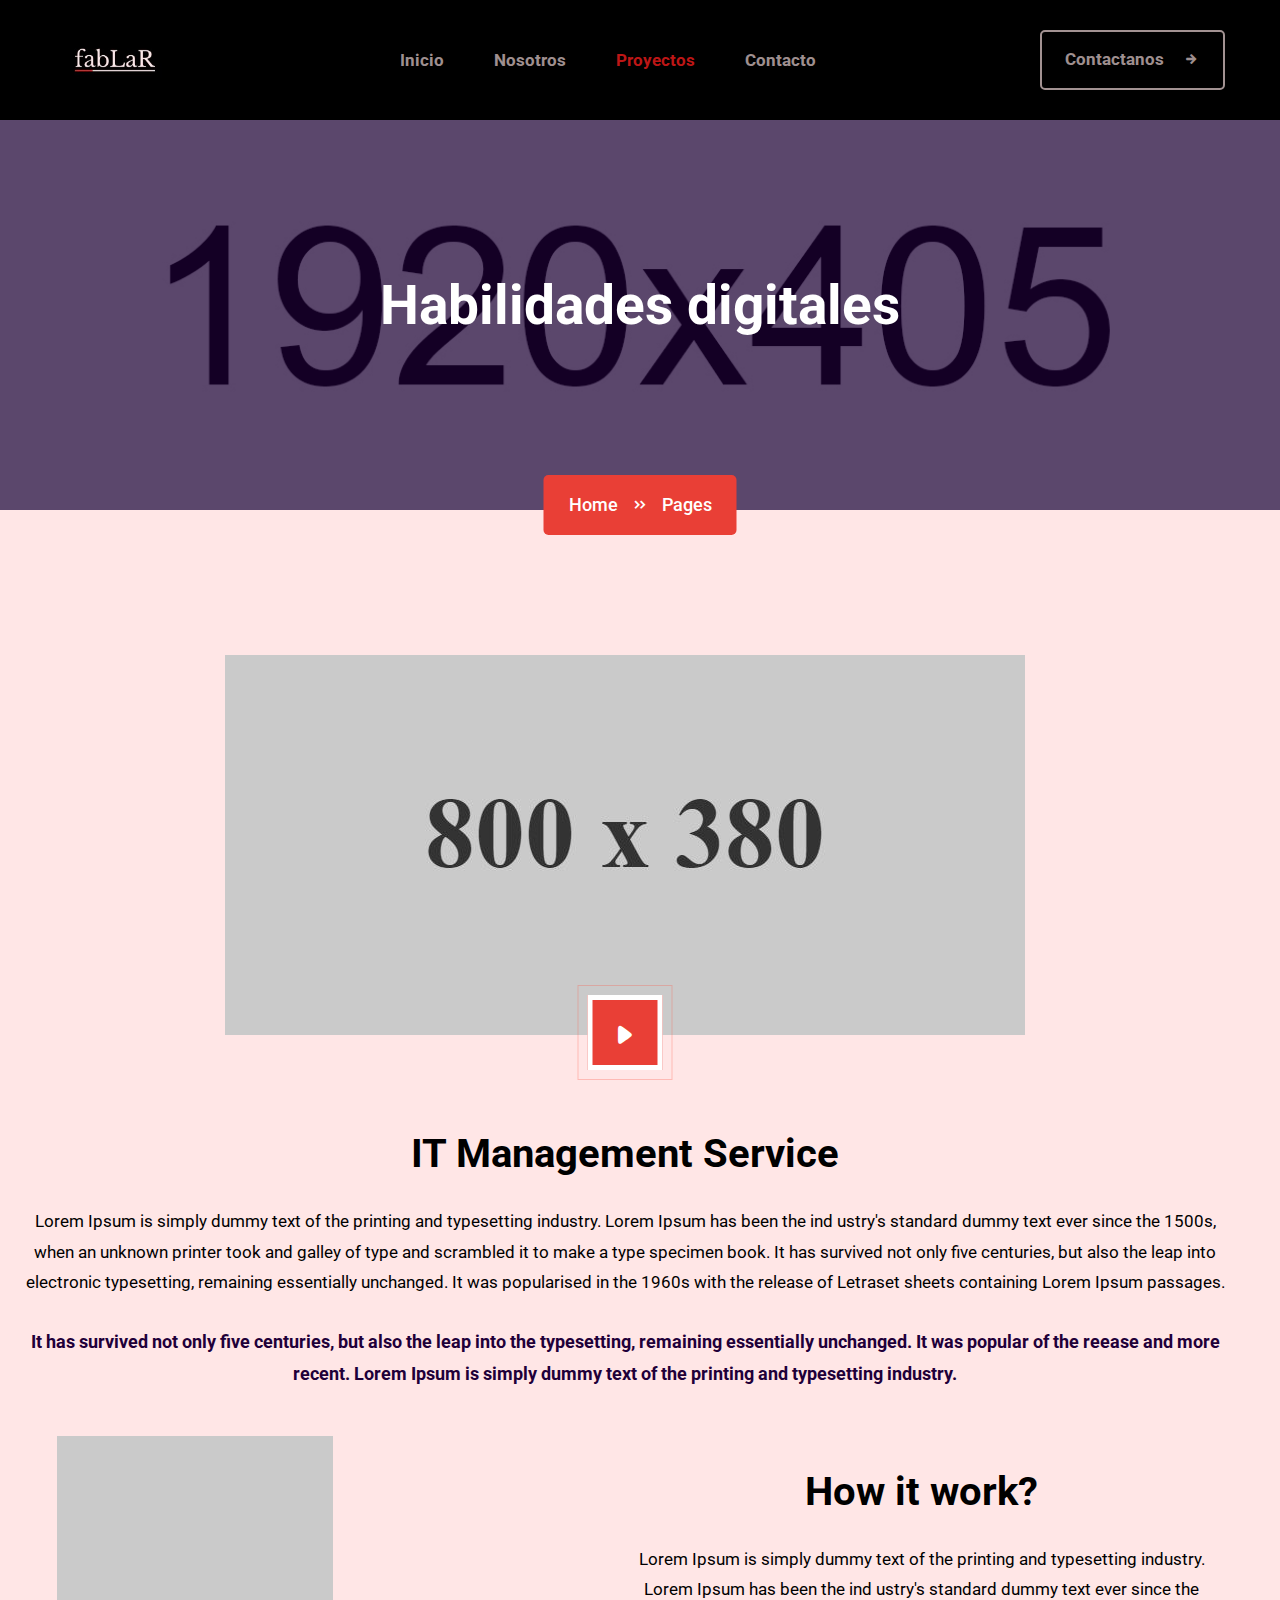
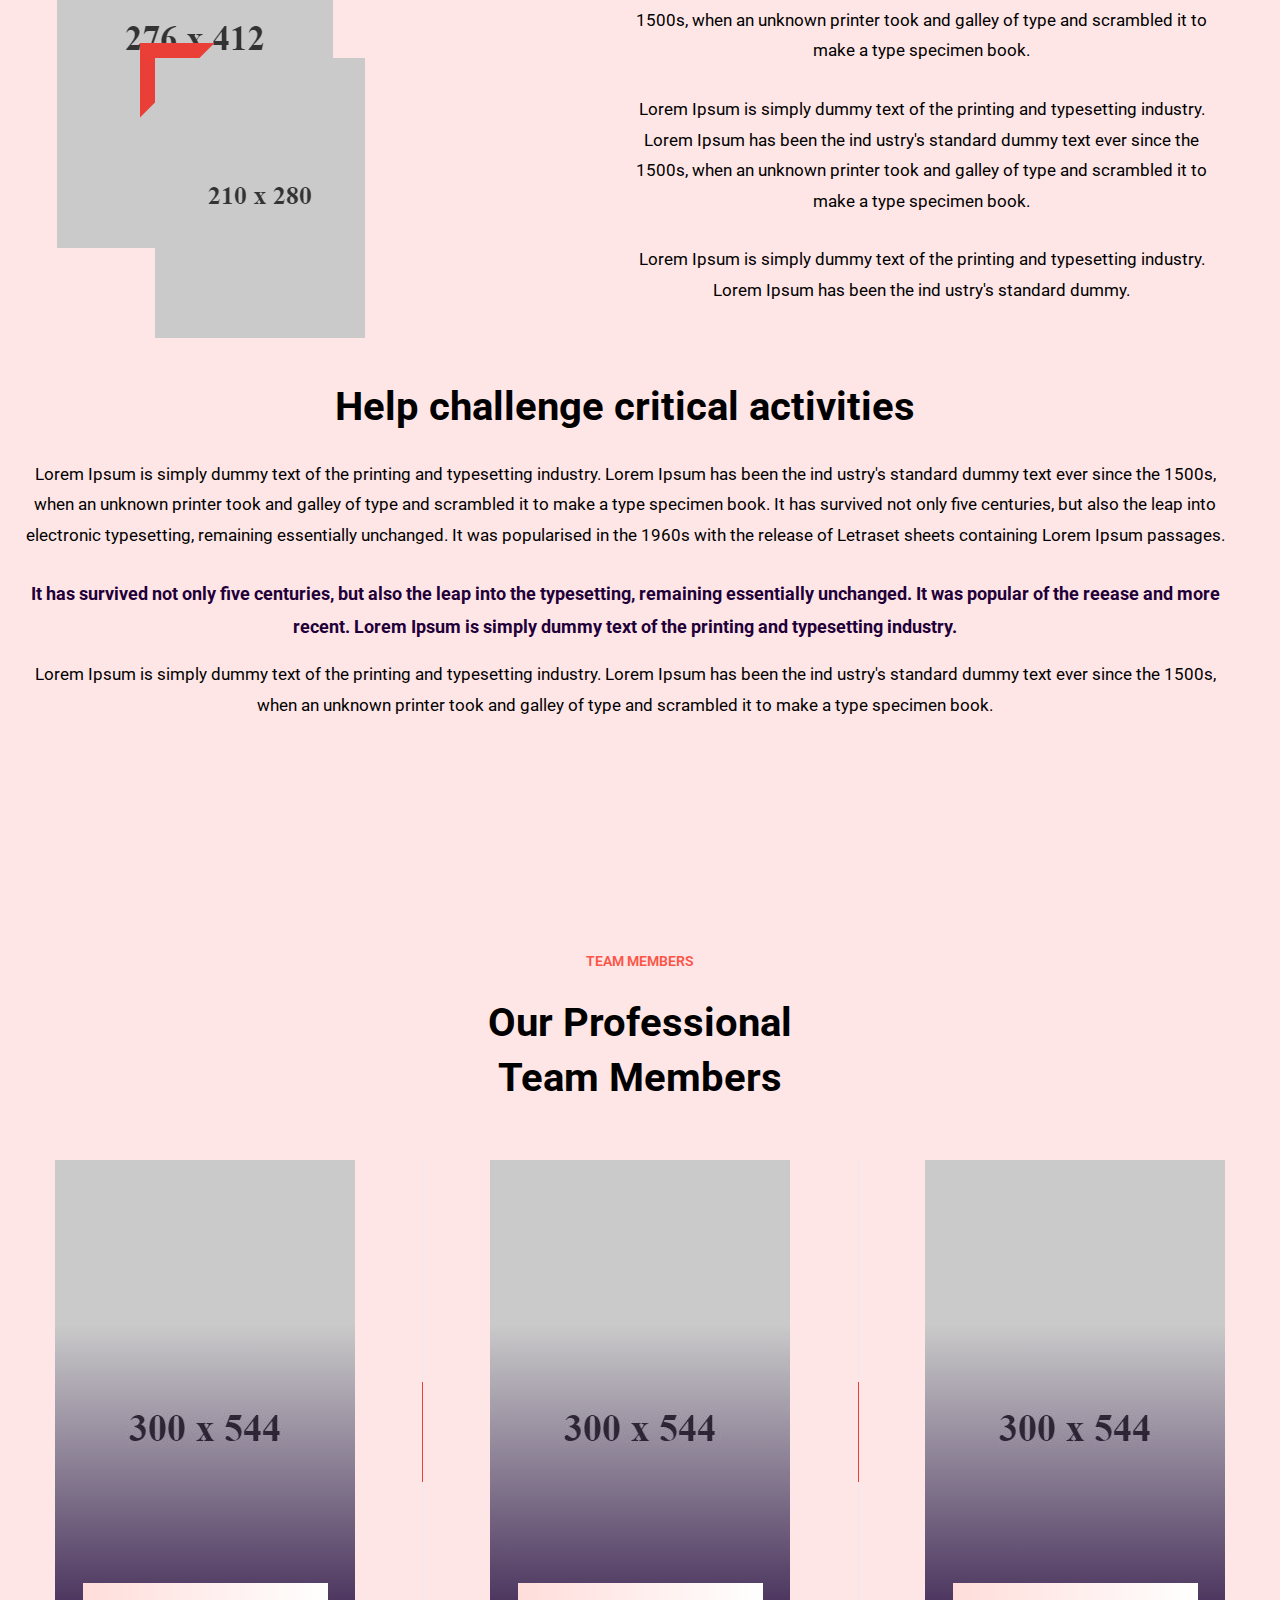
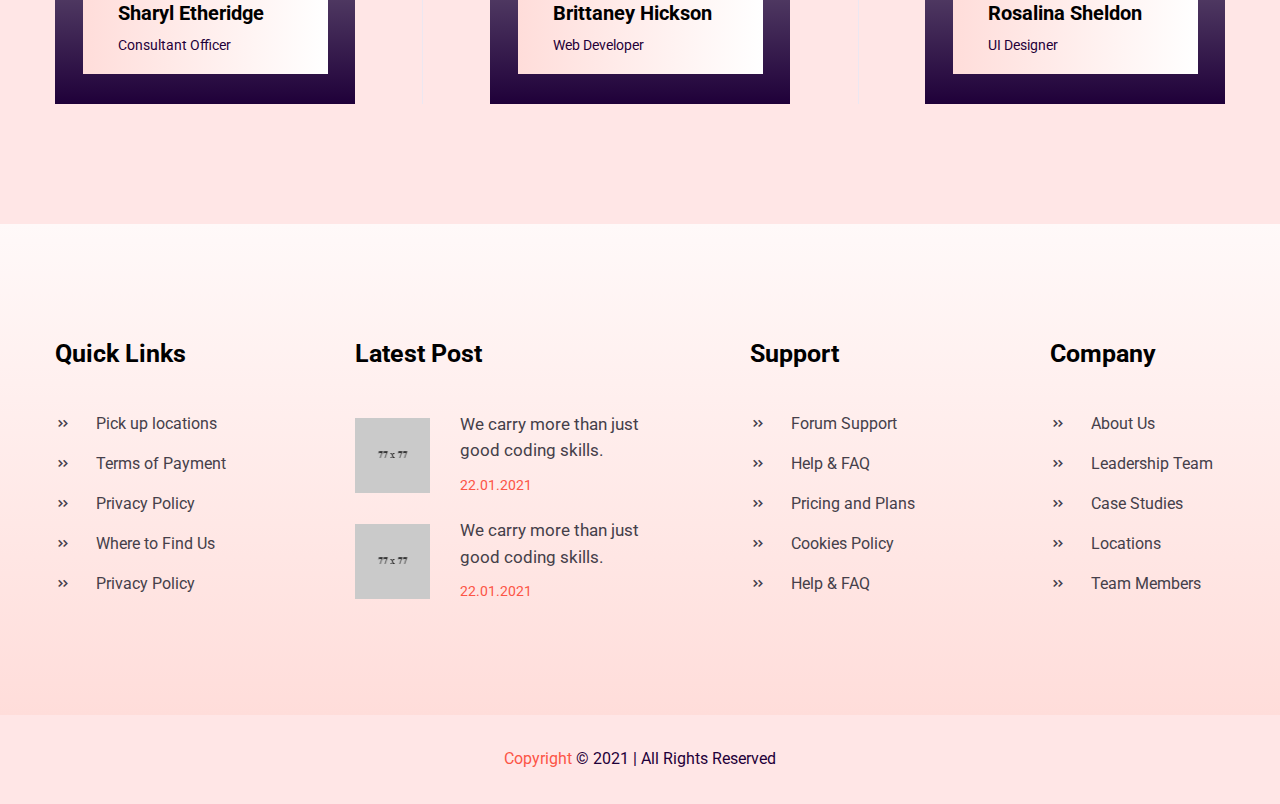
<file: servicedetailsHabDigitales.html>
<!DOCTYPE html>
<html lang="en">
<head>
    <meta charset="utf-8">
    <meta http-equiv="X-UA-Compatible" content="IE=edge">
    <meta name="viewport" content="width=device-width, initial-scale=1, maximum-scale=1, user-scalable=0">
    <title>Service Details || Envotek - IT Solution and Services HTML5 Template</title>

    <!-- Fav Icons -->
    <link rel="shortcut icon" href="assets/images/favicon.png" type="image/x-icon">

    <!-- Google Fonts -->
    <link rel="stylesheet" href="https://fonts.googleapis.com/css2?family=Roboto:ital,wght@0,300;0,400;0,500;0,700;1,300;1,400;1,500&display=swap" />

    <!-- Stylesheets -->
    <link rel="stylesheet" href="assets/css/magnific-popup.min.css" />
    <link rel="stylesheet" href="assets/css/bootstrap.min.css" />
    <link rel="stylesheet" href="assets/css/icofont.min.css" />
    <link rel="stylesheet" href="assets/css/spacing.min.css" />
    <link rel="stylesheet" href="assets/css/leaflet.min.css" />
    <link rel="stylesheet" href="assets/css/slick.min.css" />
    <link rel="stylesheet" href="assets/css/menu.css" />
    <!-- Main Style CSS -->
    <link rel="stylesheet" href="assets/css/style.css" />
    <!-- Responsive CSS -->
    <link rel="stylesheet" href="assets/css/responsive.css" />

    <!--[if lt IE 9]><script src="https://cdnjs.cloudflare.com/ajax/libs/html5shiv/3.7.3/html5shiv.js"></script><![endif]-->
</head>

<body>
    <div class="page-wrapper">

        <!-- Preloader -->
        <div class="preloader"></div>

        <!-- START Main Header -->
        <header class="main-header">

            <!-- Header-Upper -->
            <div class="header-upper">
                <div class="container clearfix">

                    <div class="header-inner d-lg-flex align-items-center">

                        <div class="logo-outer d-flex align-items-center">
                            <div class="logo"><a href="index.html"><img src="assets/images/Free_Sample_By_Wix.jpeg" alt="Logo" /></a></div>
                        </div>

                        <div class="nav-outer clearfix ml-lg-auto mr-lg-auto">
                            <!-- Main Menu -->
                            <nav class="main-menu navbar-expand-lg">
                                <div class="navbar-header clearfix">
                                    <!-- Toggle Button -->
                                    <button type="button" class="navbar-toggle" data-toggle="collapse" data-target=".navbar-collapse">
                                        <span class="icon-bar"></span>
                                        <span class="icon-bar"></span>
                                        <span class="icon-bar"></span>
                                    </button>
                                </div>

                                <div class="navbar-collapse collapse clearfix">
                                    <ul class="navigation clearfix">
                                        <li><a href="index.html">Inicio</a></li>
                                        <li><a href="about.html">Nosotros</a></li>
                                        <li class="current-menu-item"><a href="servicedetails.html">Proyectos</a></li>
                                        
                                        <li><a href="contact.html">Contacto</a></li>
                                    </ul>
                                </div>
                            </nav>
                            <!-- Main Menu END -->
                        </div>

                        <div class="menu-btn">
                            <a href="contact.html" class="btn theme-btn">Contactanos <i class="icofont-arrow-right"></i></a>
                        </div>

                    </div>
                </div>
            </div>
            <!-- END Header Upper -->
        </header>
        <!-- END Main Header -->

        <!-- START Page Banner -->
        <section class="page-banner">
            <div class="container">
                <div class="banner-content text-center">
                    <h2>Habilidades digitales</h2>
                    <div class="page-breadcrumb">
                        <nav aria-label="breadcrumb">
                            <ol class="breadcrumb">
                                <li class="breadcrumb-item"><a href="index.html">Home</a></li>
                                <li class="breadcrumb-item active" aria-current="page">Pages</li>
                            </ol>
                        </nav>
                    </div>
                </div>
            </div>
        </section>
        <!-- END Page Banner -->

        <!-- START Service Details Content -->
        <section class="service-details pt-120 rpt-100 pb-115 rpb-95">
            <div class="container">
                <div class="row">
                    <!-- <div class="col-lg-4">
                        <div class="service-sidebar">
                            <div class="sidebar-widget service-widget">
                                <h4>All Services</h4>
                                <ul>
                                    <li><a href="servicedetails.html">Web Development</a></li>
                                    <li><a href="servicedetails.html">Data Management</a></li>
                                    <li><a href="servicedetails.html">Cyber Security</a></li>
                                    <li><a href="servicedetails.html">Software Development</a></li>
                                    <li><a href="servicedetails.html">Cloud Management</a></li>
                                </ul>
                            </div>
                            <div class="sidebar-widget service-video-widget text-center">
                                <a class="video-play mfp-iframe" href="https://www.youtube.com/watch?v=aFWhf2wjJYo&list=PLUoqTnNH-2XxOt7UsKlTqbfrA2ucGosCR">
                                    <i class="icofont-ui-play"></i>
                                </a>
                                <div class="project-text">
                                    <h4>Have any project in you mind?</h4>
                                    <a href="callto:00669783">+00 66 97 83</a>
                                </div>
                            </div>
                        </div>
                    </div> -->
                    <div class="col-lg-12">
                        <div class="service-details-content">
                            <div class="service-details-image">
                                <img src="assets/images/service/service-details.jpg" alt="Service Details Image" />
                                <a class="video-play mfp-iframe" href="https://www.youtube.com/watch?v=aFWhf2wjJYo&list=PLUoqTnNH-2XxOt7UsKlTqbfrA2ucGosCR">
                                    <i class="icofont-ui-play"></i>
                                </a>
                            </div>
                            <h2>IT Management Service</h2>
                            <p>Lorem Ipsum is simply dummy text of the printing and typesetting industry. Lorem Ipsum has been the ind ustry's standard dummy text ever since the 1500s, when an unknown printer took and galley of type and scrambled it to make a type specimen book. It has survived not only five centuries, but also the leap into electronic typesetting, remaining essentially unchanged. It was popularised in the 1960s with the release of Letraset sheets containing Lorem Ipsum passages.</p>
                            <blockquote>It has survived not only five centuries, but also the leap into the typesetting, remaining essentially unchanged. It was popular of the reease and more recent. Lorem Ipsum is simply dummy text of the printing and typesetting industry.</blockquote>
                            <div class="work-part-content">
                                <div class="row align-items-center">
                                    <div class="col-md-6">
                                        <div class="work-left">
                                            <div class="work-image">
                                                <img src="assets/images/service/work-img1.png" alt="Work Image" />
                                            </div>
                                            <div class="work-image-two">
                                                <img src="assets/images/service/work-img2.png" alt="Work Image" />
                                            </div>
                                        </div>
                                    </div>
                                    <div class="col-md-6">
                                        <div class="work-content">
                                            <h2>How it work?</h2>
                                            <p>Lorem Ipsum is simply dummy text of the printing and typesetting industry. Lorem Ipsum has been the ind ustry's standard dummy text ever since the 1500s, when an unknown printer took and galley of type and scrambled it to make a type specimen book.</p>
                                            <p>Lorem Ipsum is simply dummy text of the printing and typesetting industry. Lorem Ipsum has been the ind ustry's standard dummy text ever since the 1500s, when an unknown printer took and galley of type and scrambled it to make a type specimen book.</p>
                                            <p>Lorem Ipsum is simply dummy text of the printing and typesetting industry. Lorem Ipsum has been the ind ustry's standard dummy.</p>
                                        </div>
                                    </div>
                                </div>
                            </div>
                            <h2>Help challenge critical activities</h2>
                            <p>Lorem Ipsum is simply dummy text of the printing and typesetting industry. Lorem Ipsum has been the ind ustry's standard dummy text ever since the 1500s, when an unknown printer took and galley of type and scrambled it to make a type specimen book. It has survived not only five centuries, but also the leap into electronic typesetting, remaining essentially unchanged. It was popularised in the 1960s with the release of Letraset sheets containing Lorem Ipsum passages.</p>
                            <blockquote>It has survived not only five centuries, but also the leap into the typesetting, remaining essentially unchanged. It was popular of the reease and more recent. Lorem Ipsum is simply dummy text of the printing and typesetting industry.</blockquote>
                            <p>Lorem Ipsum is simply dummy text of the printing and typesetting industry. Lorem Ipsum has been the ind ustry's standard dummy text ever since the 1500s, when an unknown printer took and galley of type and scrambled it to make a type specimen book.</p>
                        </div>
                    </div>
                </div>
            </div>
        </section>
        <!-- END Service Details Content -->

        <!-- START Call To Action -->
        <!-- <section class="cta-section bg-white">
            <div class="container">
                <div class="contact-withus">
                    <div class="row">
                        <div class="col-lg-7">
                            <div class="contact-withus-content">
                                <h3>Contact With Us.<br /> To Require a Detailed Analysis of Your Plan.</h3>
                            </div>
                        </div>
                        <div class="col-lg-5">
                            <div class="contact-withus-num">
                                <a class="contact-number" href="callto:0095788394">+00 95 788 394</a>
                                <a href="contact.html" class="btn theme-btn">Contact Today<i class="icofont-double-right"></i></a>
                            </div>
                        </div>
                    </div>
                </div>
            </div>
        </section> -->
        <!-- END Call To Action -->
        <!-- START Team Section -->
        <section class="team-section pt-110 rpt-90 pb-120 rpb-60">
            <div class="container">
                <div class="row">
                    <div class="col-12">
                        <div class="section-title text-center">
                            <span>Team Members</span>
                            <h2>Our Professional<br /> Team Members</h2>
                        </div>
                    </div>
                </div>
                <div class="team-wrap">
                    <div class="border-shap"></div>
                    <div class="team-member">
                        <div class="member-image">
                            <img src="assets/images/team/team-member1.jpg" alt="Team Member Image" />
                        </div>
                        <div class="member-desc">
                            <h5>Sharyl Etheridge</h5>
                            <span>Consultant Officer</span>
                        </div>
                    </div>
                    <div class="team-member">
                        <div class="member-image">
                            <img src="assets/images/team/team-member2.jpg" alt="Team Member Image" />
                        </div>
                        <div class="member-desc">
                            <h5>Brittaney Hickson</h5>
                            <span>Web Developer</span>
                        </div>
                    </div>
                    <div class="team-member">
                        <div class="member-image">
                            <img src="assets/images/team/team-member3.jpg" alt="Team Member Image" />
                        </div>
                        <div class="member-desc">
                            <h5>Rosalina Sheldon</h5>
                            <span>UI Designer</span>
                        </div>
                    </div>
                </div>
            </div>
        </section>
        <!-- END Team Section -->

        <!-- START Main Footer -->
        <footer class="main-footer">
            <div class="footer-wrap pt-115 rpt-95 pb-60 rpb-40">
                <div class="container">
                    <div class="row">
                        <div class="col-lg-3 col-sm-6">
                            <div class="footer-widget quick-links">
                                <h4>Quick Links</h4>
                                <ul>
                                    <li>
                                        <a href="#"><i class="icofont-double-right"></i>Pick up locations</a>
                                    </li>
                                    <li>
                                        <a href="#"><i class="icofont-double-right"></i>Terms of Payment</a>
                                    </li>
                                    <li>
                                        <a href="#"><i class="icofont-double-right"></i>Privacy Policy</a>
                                    </li>
                                    <li>
                                        <a href="#"><i class="icofont-double-right"></i>Where to Find Us</a>
                                    </li>
                                    <li>
                                        <a href="#"><i class="icofont-double-right"></i>Privacy Policy</a>
                                    </li>
                                </ul>
                            </div>
                        </div>
                        <div class="col-lg-3 col-sm-6">
                            <div class="footer-widget latest-post">
                                <h4>Latest Post</h4>
                                <div class="post-item">
                                    <div class="post-image">
                                        <a href="blogdetails.html"> <img src="assets/images/footer/post1.png" alt="Latest Post Image" /></a>
                                    </div>
                                    <div class="post-content">
                                        <h6><a href="blogdetails.html">We carry more than just good coding skills.</a></h6>
                                        <span>22.01.2021</span>
                                    </div>
                                </div>
                                <div class="post-item">
                                    <div class="post-image">
                                        <a href="blogdetails.html"> <img src="assets/images/footer/post2.png" alt="Latest Post Image" /></a>
                                    </div>
                                    <div class="post-content">
                                        <h6><a href="blogdetails.html">We carry more than just good coding skills.</a></h6>
                                        <span>22.01.2021</span>
                                    </div>
                                </div>
                            </div>
                        </div>
                        <div class="col-lg-3 col-sm-6">
                            <div class="footer-widget quick-links support">
                                <h4>Support</h4>
                                <ul>
                                    <li>
                                        <a href="#"><i class="icofont-double-right"></i>Forum Support</a>
                                    </li>
                                    <li>
                                        <a href="#"><i class="icofont-double-right"></i>Help & FAQ</a>
                                    </li>
                                    <li>
                                        <a href="#"><i class="icofont-double-right"></i>Pricing and Plans</a>
                                    </li>
                                    <li>
                                        <a href="#"><i class="icofont-double-right"></i>Cookies Policy</a>
                                    </li>
                                    <li>
                                        <a href="#"><i class="icofont-double-right"></i>Help & FAQ</a>
                                    </li>
                                </ul>
                            </div>
                        </div>
                        <div class="col-lg-3 col-sm-6">
                            <div class="footer-widget quick-links company">
                                <h4>Company</h4>
                                <ul>
                                    <li>
                                        <a href="about.html"><i class="icofont-double-right"></i>About Us</a>
                                    </li>
                                    <li>
                                        <a href="#"><i class="icofont-double-right"></i>Leadership Team</a>
                                    </li>
                                    <li>
                                        <a href="#"><i class="icofont-double-right"></i>Case Studies</a>
                                    </li>
                                    <li>
                                        <a href="contact.html"><i class="icofont-double-right"></i>Locations</a>
                                    </li>
                                    <li>
                                        <a href="#"><i class="icofont-double-right"></i>Team Members</a>
                                    </li>
                                </ul>
                            </div>
                        </div>
                    </div>
                </div>
            </div>
            <!-- Copyright Area -->
            <div class="copy-right-area">
                <div class="container">
                    <div class="copy-right-text text-center">
                        <p><span>Copyright</span> © 2021 | All Rights Reserved</p>
                    </div>
                </div>
            </div>
        </footer>
        <!-- END Main Footer -->
        
    </div>
    <!--End pagewrapper-->

    <!-- Scroll Top Button -->
    <button class="scroll-top scroll-to-target" data-target="html"><i class="icofont-arrow-up"></i></button>

    <!-- jQuery Plugins -->
    <script src="assets/js/jquery-3.5.1.min.js"></script>
    <script src="assets/js/bootstrap.min.js"></script>
    <script src="assets/js/jquery.magnific-popup.min.js"></script>
    <script src="assets/js/leaflet.min.js"></script>
    <script src="assets/js/slick.min.js"></script>

    <!-- Custom Script -->
    <script src="assets/js/script.js"></script>

</body>
</html>
</file>
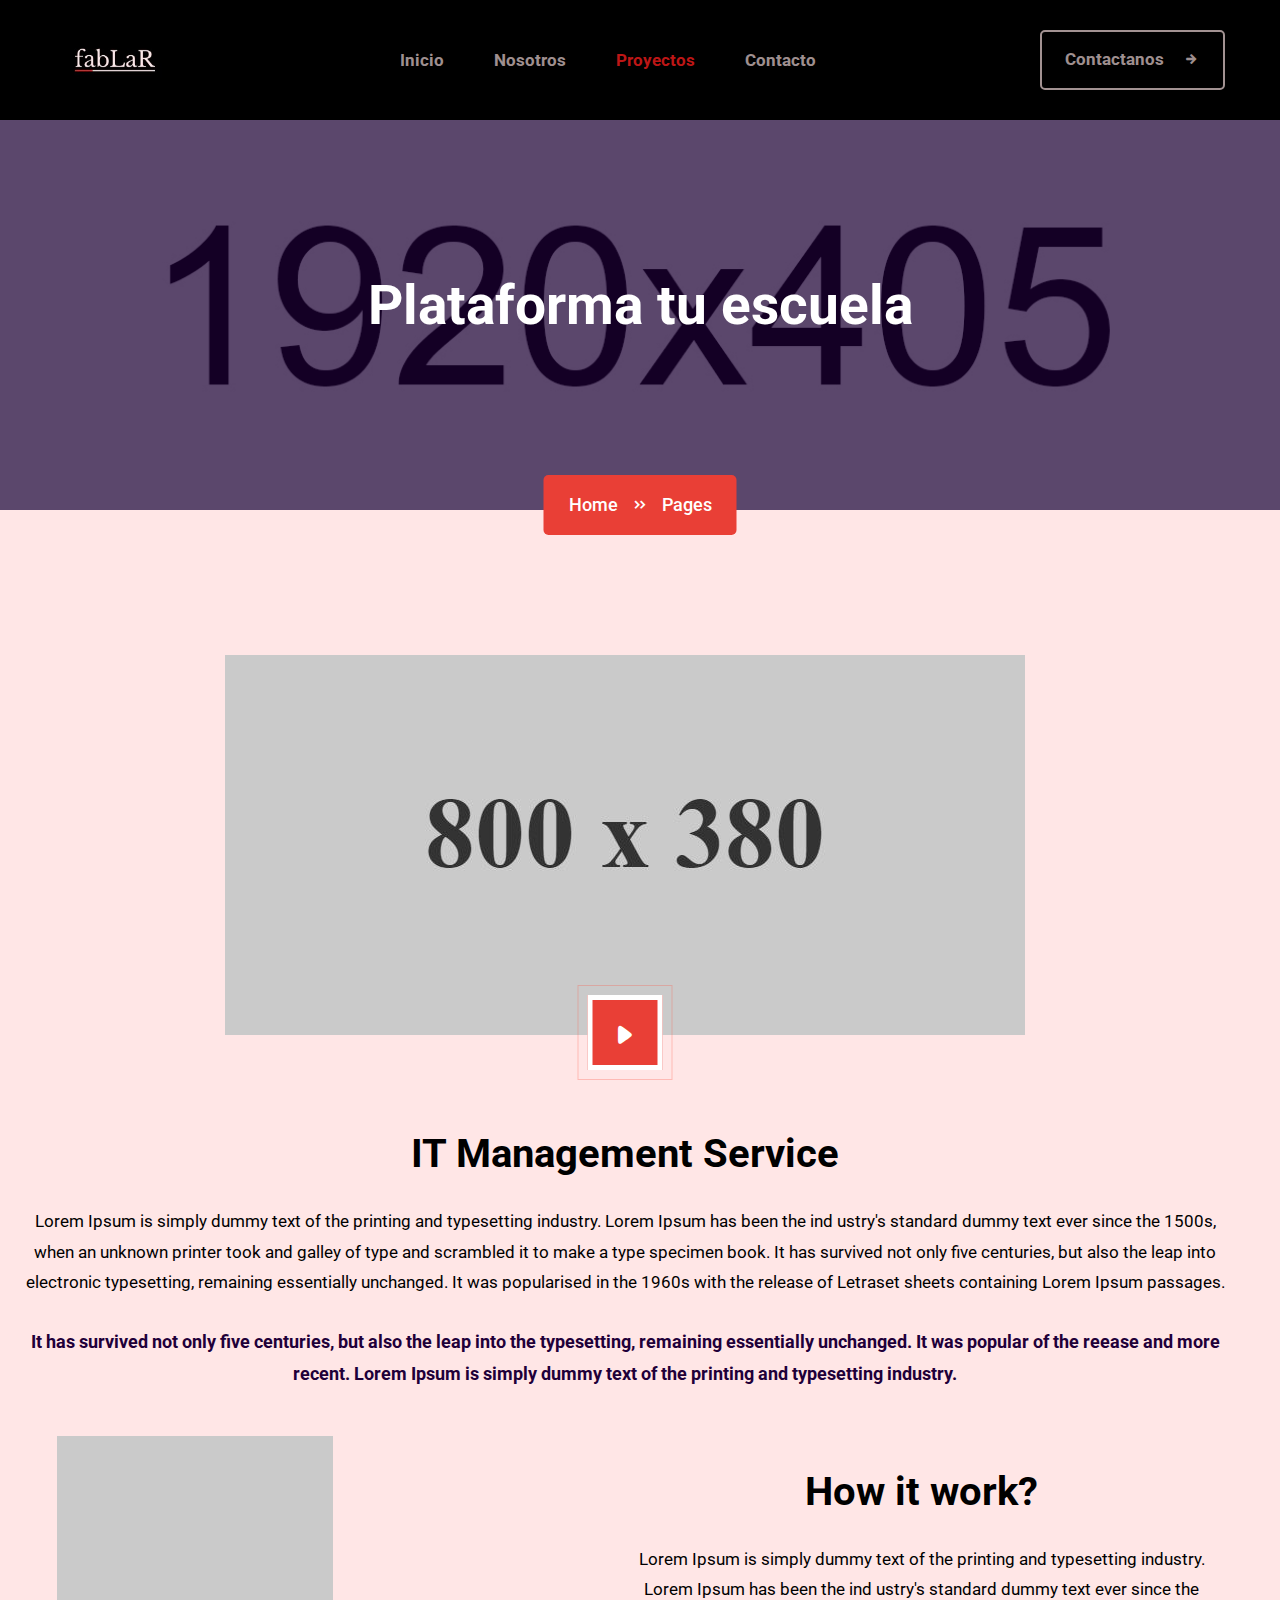
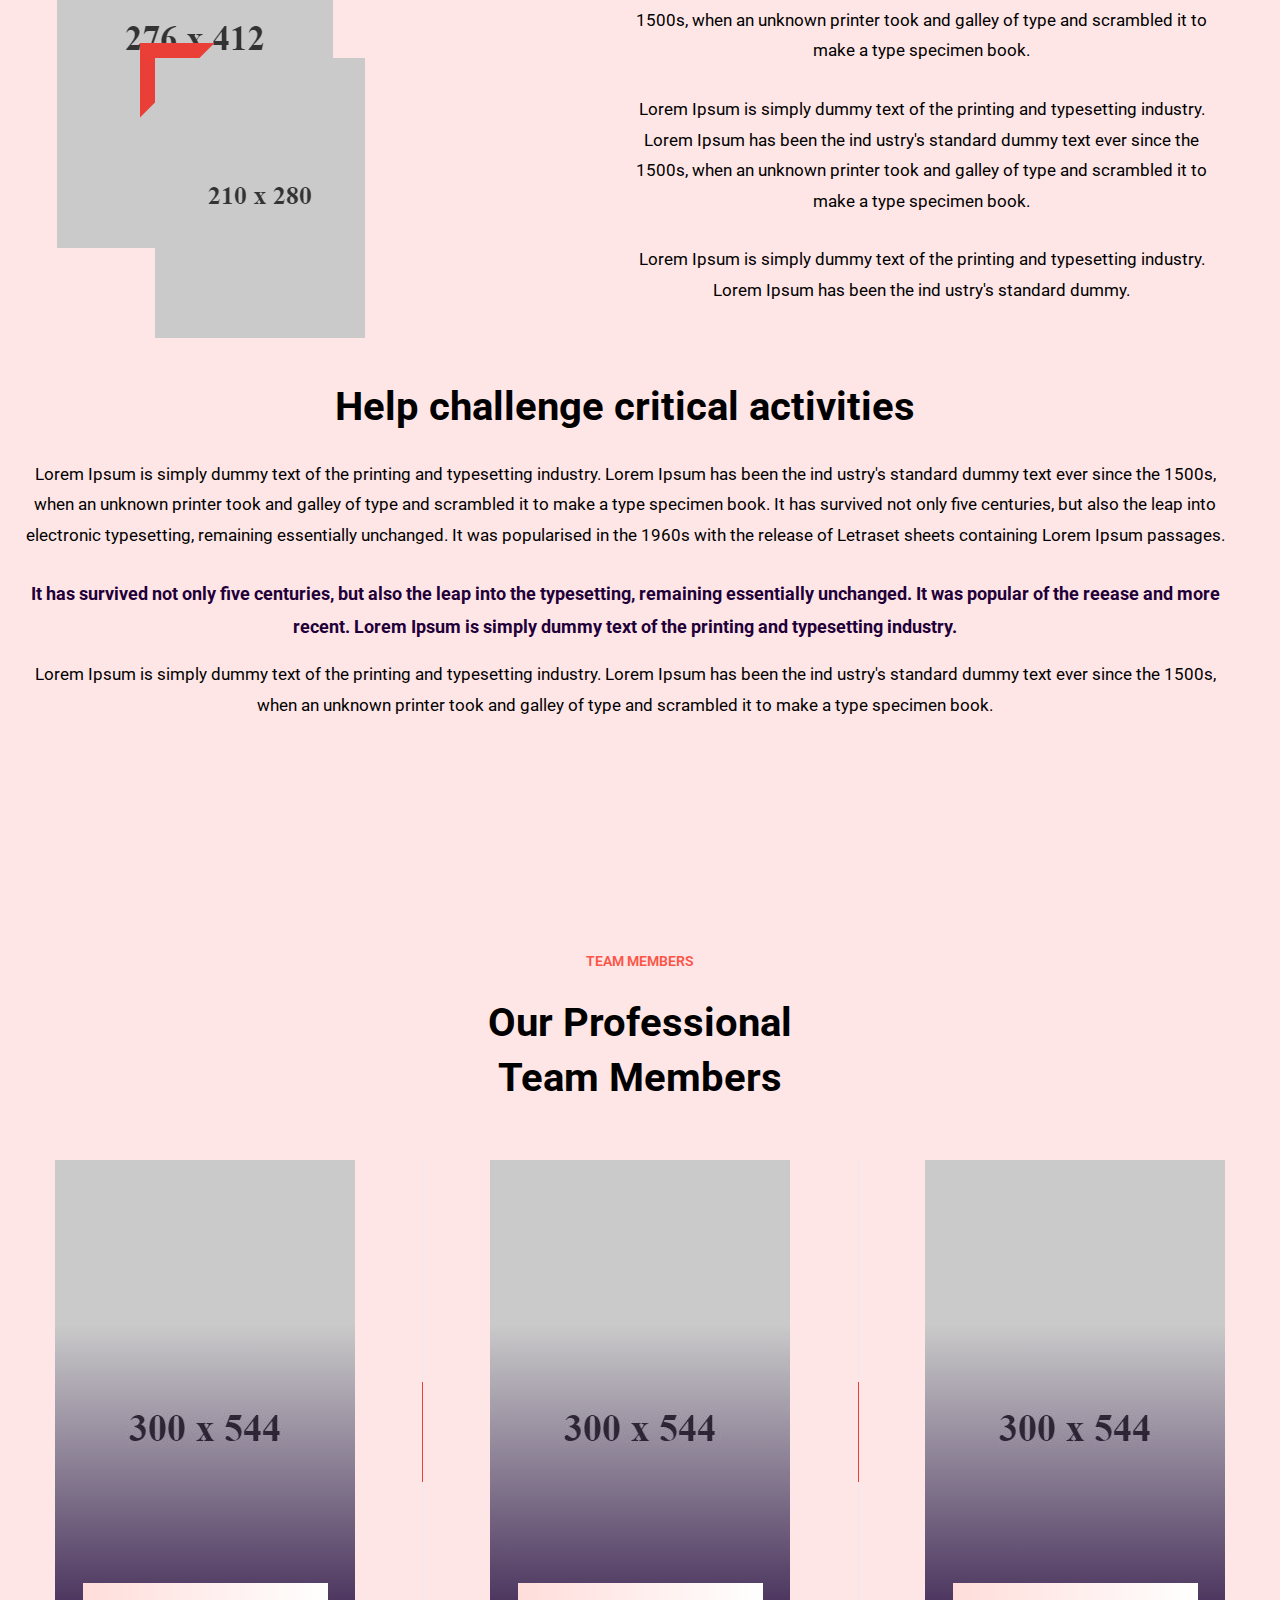
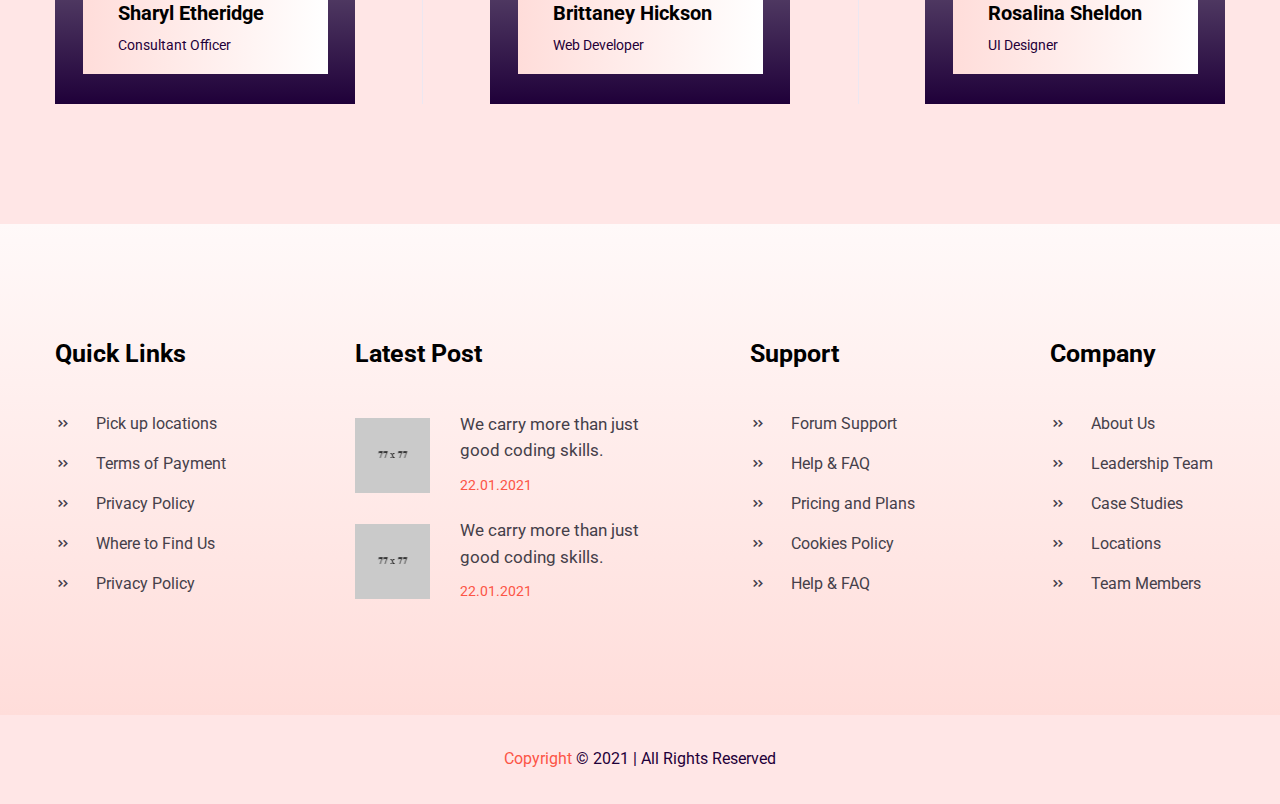
<file: servicedetailsPlatEscuela.html>
<!DOCTYPE html>
<html lang="en">
<head>
    <meta charset="utf-8">
    <meta http-equiv="X-UA-Compatible" content="IE=edge">
    <meta name="viewport" content="width=device-width, initial-scale=1, maximum-scale=1, user-scalable=0">
    <title>Service Details || Envotek - IT Solution and Services HTML5 Template</title>

    <!-- Fav Icons -->
    <link rel="shortcut icon" href="assets/images/favicon.png" type="image/x-icon">

    <!-- Google Fonts -->
    <link rel="stylesheet" href="https://fonts.googleapis.com/css2?family=Roboto:ital,wght@0,300;0,400;0,500;0,700;1,300;1,400;1,500&display=swap" />

    <!-- Stylesheets -->
    <link rel="stylesheet" href="assets/css/magnific-popup.min.css" />
    <link rel="stylesheet" href="assets/css/bootstrap.min.css" />
    <link rel="stylesheet" href="assets/css/icofont.min.css" />
    <link rel="stylesheet" href="assets/css/spacing.min.css" />
    <link rel="stylesheet" href="assets/css/leaflet.min.css" />
    <link rel="stylesheet" href="assets/css/slick.min.css" />
    <link rel="stylesheet" href="assets/css/menu.css" />
    <!-- Main Style CSS -->
    <link rel="stylesheet" href="assets/css/style.css" />
    <!-- Responsive CSS -->
    <link rel="stylesheet" href="assets/css/responsive.css" />

    <!--[if lt IE 9]><script src="https://cdnjs.cloudflare.com/ajax/libs/html5shiv/3.7.3/html5shiv.js"></script><![endif]-->
</head>

<body>
    <div class="page-wrapper">

        <!-- Preloader -->
        <div class="preloader"></div>

        <!-- START Main Header -->
        <header class="main-header">

            <!-- Header-Upper -->
            <div class="header-upper">
                <div class="container clearfix">

                    <div class="header-inner d-lg-flex align-items-center">

                        <div class="logo-outer d-flex align-items-center">
                            <div class="logo"><a href="index.html"><img src="assets/images/Free_Sample_By_Wix.jpeg" alt="Logo" /></a></div>
                        </div>

                        <div class="nav-outer clearfix ml-lg-auto mr-lg-auto">
                            <!-- Main Menu -->
                            <nav class="main-menu navbar-expand-lg">
                                <div class="navbar-header clearfix">
                                    <!-- Toggle Button -->
                                    <button type="button" class="navbar-toggle" data-toggle="collapse" data-target=".navbar-collapse">
                                        <span class="icon-bar"></span>
                                        <span class="icon-bar"></span>
                                        <span class="icon-bar"></span>
                                    </button>
                                </div>

                                <div class="navbar-collapse collapse clearfix">
                                    <ul class="navigation clearfix">
                                        <li><a href="index.html">Inicio</a></li>
                                        <li><a href="about.html">Nosotros</a></li>
                                        <li class="current-menu-item"><a href="servicedetails.html">Proyectos</a></li>
                                        
                                        <li><a href="contact.html">Contacto</a></li>
                                    </ul>
                                </div>
                            </nav>
                            <!-- Main Menu END -->
                        </div>

                        <div class="menu-btn">
                            <a href="contact.html" class="btn theme-btn">Contactanos <i class="icofont-arrow-right"></i></a>
                        </div>

                    </div>
                </div>
            </div>
            <!-- END Header Upper -->
        </header>
        <!-- END Main Header -->

        <!-- START Page Banner -->
        <section class="page-banner">
            <div class="container">
                <div class="banner-content text-center">
                    <h2>Plataforma tu escuela</h2>
                    <div class="page-breadcrumb">
                        <nav aria-label="breadcrumb">
                            <ol class="breadcrumb">
                                <li class="breadcrumb-item"><a href="index.html">Home</a></li>
                                <li class="breadcrumb-item active" aria-current="page">Pages</li>
                            </ol>
                        </nav>
                    </div>
                </div>
            </div>
        </section>
        <!-- END Page Banner -->

        <!-- START Service Details Content -->
        <section class="service-details pt-120 rpt-100 pb-115 rpb-95">
            <div class="container">
                <div class="row">
                    <!-- <div class="col-lg-4">
                        <div class="service-sidebar">
                            <div class="sidebar-widget service-widget">
                                <h4>All Services</h4>
                                <ul>
                                    <li><a href="servicedetails.html">Web Development</a></li>
                                    <li><a href="servicedetails.html">Data Management</a></li>
                                    <li><a href="servicedetails.html">Cyber Security</a></li>
                                    <li><a href="servicedetails.html">Software Development</a></li>
                                    <li><a href="servicedetails.html">Cloud Management</a></li>
                                </ul>
                            </div>
                            <div class="sidebar-widget service-video-widget text-center">
                                <a class="video-play mfp-iframe" href="https://www.youtube.com/watch?v=aFWhf2wjJYo&list=PLUoqTnNH-2XxOt7UsKlTqbfrA2ucGosCR">
                                    <i class="icofont-ui-play"></i>
                                </a>
                                <div class="project-text">
                                    <h4>Have any project in you mind?</h4>
                                    <a href="callto:00669783">+00 66 97 83</a>
                                </div>
                            </div>
                        </div>
                    </div> -->
                    <div class="col-lg-12">
                        <div class="service-details-content">
                            <div class="service-details-image">
                                <img src="assets/images/service/service-details.jpg" alt="Service Details Image" />
                                <a class="video-play mfp-iframe" href="https://www.youtube.com/watch?v=aFWhf2wjJYo&list=PLUoqTnNH-2XxOt7UsKlTqbfrA2ucGosCR">
                                    <i class="icofont-ui-play"></i>
                                </a>
                            </div>
                            <h2>IT Management Service</h2>
                            <p>Lorem Ipsum is simply dummy text of the printing and typesetting industry. Lorem Ipsum has been the ind ustry's standard dummy text ever since the 1500s, when an unknown printer took and galley of type and scrambled it to make a type specimen book. It has survived not only five centuries, but also the leap into electronic typesetting, remaining essentially unchanged. It was popularised in the 1960s with the release of Letraset sheets containing Lorem Ipsum passages.</p>
                            <blockquote>It has survived not only five centuries, but also the leap into the typesetting, remaining essentially unchanged. It was popular of the reease and more recent. Lorem Ipsum is simply dummy text of the printing and typesetting industry.</blockquote>
                            <div class="work-part-content">
                                <div class="row align-items-center">
                                    <div class="col-md-6">
                                        <div class="work-left">
                                            <div class="work-image">
                                                <img src="assets/images/service/work-img1.png" alt="Work Image" />
                                            </div>
                                            <div class="work-image-two">
                                                <img src="assets/images/service/work-img2.png" alt="Work Image" />
                                            </div>
                                        </div>
                                    </div>
                                    <div class="col-md-6">
                                        <div class="work-content">
                                            <h2>How it work?</h2>
                                            <p>Lorem Ipsum is simply dummy text of the printing and typesetting industry. Lorem Ipsum has been the ind ustry's standard dummy text ever since the 1500s, when an unknown printer took and galley of type and scrambled it to make a type specimen book.</p>
                                            <p>Lorem Ipsum is simply dummy text of the printing and typesetting industry. Lorem Ipsum has been the ind ustry's standard dummy text ever since the 1500s, when an unknown printer took and galley of type and scrambled it to make a type specimen book.</p>
                                            <p>Lorem Ipsum is simply dummy text of the printing and typesetting industry. Lorem Ipsum has been the ind ustry's standard dummy.</p>
                                        </div>
                                    </div>
                                </div>
                            </div>
                            <h2>Help challenge critical activities</h2>
                            <p>Lorem Ipsum is simply dummy text of the printing and typesetting industry. Lorem Ipsum has been the ind ustry's standard dummy text ever since the 1500s, when an unknown printer took and galley of type and scrambled it to make a type specimen book. It has survived not only five centuries, but also the leap into electronic typesetting, remaining essentially unchanged. It was popularised in the 1960s with the release of Letraset sheets containing Lorem Ipsum passages.</p>
                            <blockquote>It has survived not only five centuries, but also the leap into the typesetting, remaining essentially unchanged. It was popular of the reease and more recent. Lorem Ipsum is simply dummy text of the printing and typesetting industry.</blockquote>
                            <p>Lorem Ipsum is simply dummy text of the printing and typesetting industry. Lorem Ipsum has been the ind ustry's standard dummy text ever since the 1500s, when an unknown printer took and galley of type and scrambled it to make a type specimen book.</p>
                        </div>
                    </div>
                </div>
            </div>
        </section>
        <!-- END Service Details Content -->

        <!-- START Call To Action -->
        <!-- <section class="cta-section bg-white">
            <div class="container">
                <div class="contact-withus">
                    <div class="row">
                        <div class="col-lg-7">
                            <div class="contact-withus-content">
                                <h3>Contact With Us.<br /> To Require a Detailed Analysis of Your Plan.</h3>
                            </div>
                        </div>
                        <div class="col-lg-5">
                            <div class="contact-withus-num">
                                <a class="contact-number" href="callto:0095788394">+00 95 788 394</a>
                                <a href="contact.html" class="btn theme-btn">Contact Today<i class="icofont-double-right"></i></a>
                            </div>
                        </div>
                    </div>
                </div>
            </div>
        </section> -->
        <!-- END Call To Action -->
        <!-- START Team Section -->
        <section class="team-section pt-110 rpt-90 pb-120 rpb-60">
            <div class="container">
                <div class="row">
                    <div class="col-12">
                        <div class="section-title text-center">
                            <span>Team Members</span>
                            <h2>Our Professional<br /> Team Members</h2>
                        </div>
                    </div>
                </div>
                <div class="team-wrap">
                    <div class="border-shap"></div>
                    <div class="team-member">
                        <div class="member-image">
                            <img src="assets/images/team/team-member1.jpg" alt="Team Member Image" />
                        </div>
                        <div class="member-desc">
                            <h5>Sharyl Etheridge</h5>
                            <span>Consultant Officer</span>
                        </div>
                    </div>
                    <div class="team-member">
                        <div class="member-image">
                            <img src="assets/images/team/team-member2.jpg" alt="Team Member Image" />
                        </div>
                        <div class="member-desc">
                            <h5>Brittaney Hickson</h5>
                            <span>Web Developer</span>
                        </div>
                    </div>
                    <div class="team-member">
                        <div class="member-image">
                            <img src="assets/images/team/team-member3.jpg" alt="Team Member Image" />
                        </div>
                        <div class="member-desc">
                            <h5>Rosalina Sheldon</h5>
                            <span>UI Designer</span>
                        </div>
                    </div>
                </div>
            </div>
        </section>
        <!-- END Team Section -->

        <!-- START Main Footer -->
        <footer class="main-footer">
            <div class="footer-wrap pt-115 rpt-95 pb-60 rpb-40">
                <div class="container">
                    <div class="row">
                        <div class="col-lg-3 col-sm-6">
                            <div class="footer-widget quick-links">
                                <h4>Quick Links</h4>
                                <ul>
                                    <li>
                                        <a href="#"><i class="icofont-double-right"></i>Pick up locations</a>
                                    </li>
                                    <li>
                                        <a href="#"><i class="icofont-double-right"></i>Terms of Payment</a>
                                    </li>
                                    <li>
                                        <a href="#"><i class="icofont-double-right"></i>Privacy Policy</a>
                                    </li>
                                    <li>
                                        <a href="#"><i class="icofont-double-right"></i>Where to Find Us</a>
                                    </li>
                                    <li>
                                        <a href="#"><i class="icofont-double-right"></i>Privacy Policy</a>
                                    </li>
                                </ul>
                            </div>
                        </div>
                        <div class="col-lg-3 col-sm-6">
                            <div class="footer-widget latest-post">
                                <h4>Latest Post</h4>
                                <div class="post-item">
                                    <div class="post-image">
                                        <a href="blogdetails.html"> <img src="assets/images/footer/post1.png" alt="Latest Post Image" /></a>
                                    </div>
                                    <div class="post-content">
                                        <h6><a href="blogdetails.html">We carry more than just good coding skills.</a></h6>
                                        <span>22.01.2021</span>
                                    </div>
                                </div>
                                <div class="post-item">
                                    <div class="post-image">
                                        <a href="blogdetails.html"> <img src="assets/images/footer/post2.png" alt="Latest Post Image" /></a>
                                    </div>
                                    <div class="post-content">
                                        <h6><a href="blogdetails.html">We carry more than just good coding skills.</a></h6>
                                        <span>22.01.2021</span>
                                    </div>
                                </div>
                            </div>
                        </div>
                        <div class="col-lg-3 col-sm-6">
                            <div class="footer-widget quick-links support">
                                <h4>Support</h4>
                                <ul>
                                    <li>
                                        <a href="#"><i class="icofont-double-right"></i>Forum Support</a>
                                    </li>
                                    <li>
                                        <a href="#"><i class="icofont-double-right"></i>Help & FAQ</a>
                                    </li>
                                    <li>
                                        <a href="#"><i class="icofont-double-right"></i>Pricing and Plans</a>
                                    </li>
                                    <li>
                                        <a href="#"><i class="icofont-double-right"></i>Cookies Policy</a>
                                    </li>
                                    <li>
                                        <a href="#"><i class="icofont-double-right"></i>Help & FAQ</a>
                                    </li>
                                </ul>
                            </div>
                        </div>
                        <div class="col-lg-3 col-sm-6">
                            <div class="footer-widget quick-links company">
                                <h4>Company</h4>
                                <ul>
                                    <li>
                                        <a href="about.html"><i class="icofont-double-right"></i>About Us</a>
                                    </li>
                                    <li>
                                        <a href="#"><i class="icofont-double-right"></i>Leadership Team</a>
                                    </li>
                                    <li>
                                        <a href="#"><i class="icofont-double-right"></i>Case Studies</a>
                                    </li>
                                    <li>
                                        <a href="contact.html"><i class="icofont-double-right"></i>Locations</a>
                                    </li>
                                    <li>
                                        <a href="#"><i class="icofont-double-right"></i>Team Members</a>
                                    </li>
                                </ul>
                            </div>
                        </div>
                    </div>
                </div>
            </div>
            <!-- Copyright Area -->
            <div class="copy-right-area">
                <div class="container">
                    <div class="copy-right-text text-center">
                        <p><span>Copyright</span> © 2021 | All Rights Reserved</p>
                    </div>
                </div>
            </div>
        </footer>
        <!-- END Main Footer -->
        
    </div>
    <!--End pagewrapper-->

    <!-- Scroll Top Button -->
    <button class="scroll-top scroll-to-target" data-target="html"><i class="icofont-arrow-up"></i></button>

    <!-- jQuery Plugins -->
    <script src="assets/js/jquery-3.5.1.min.js"></script>
    <script src="assets/js/bootstrap.min.js"></script>
    <script src="assets/js/jquery.magnific-popup.min.js"></script>
    <script src="assets/js/leaflet.min.js"></script>
    <script src="assets/js/slick.min.js"></script>

    <!-- Custom Script -->
    <script src="assets/js/script.js"></script>

</body>
</html>
</file>
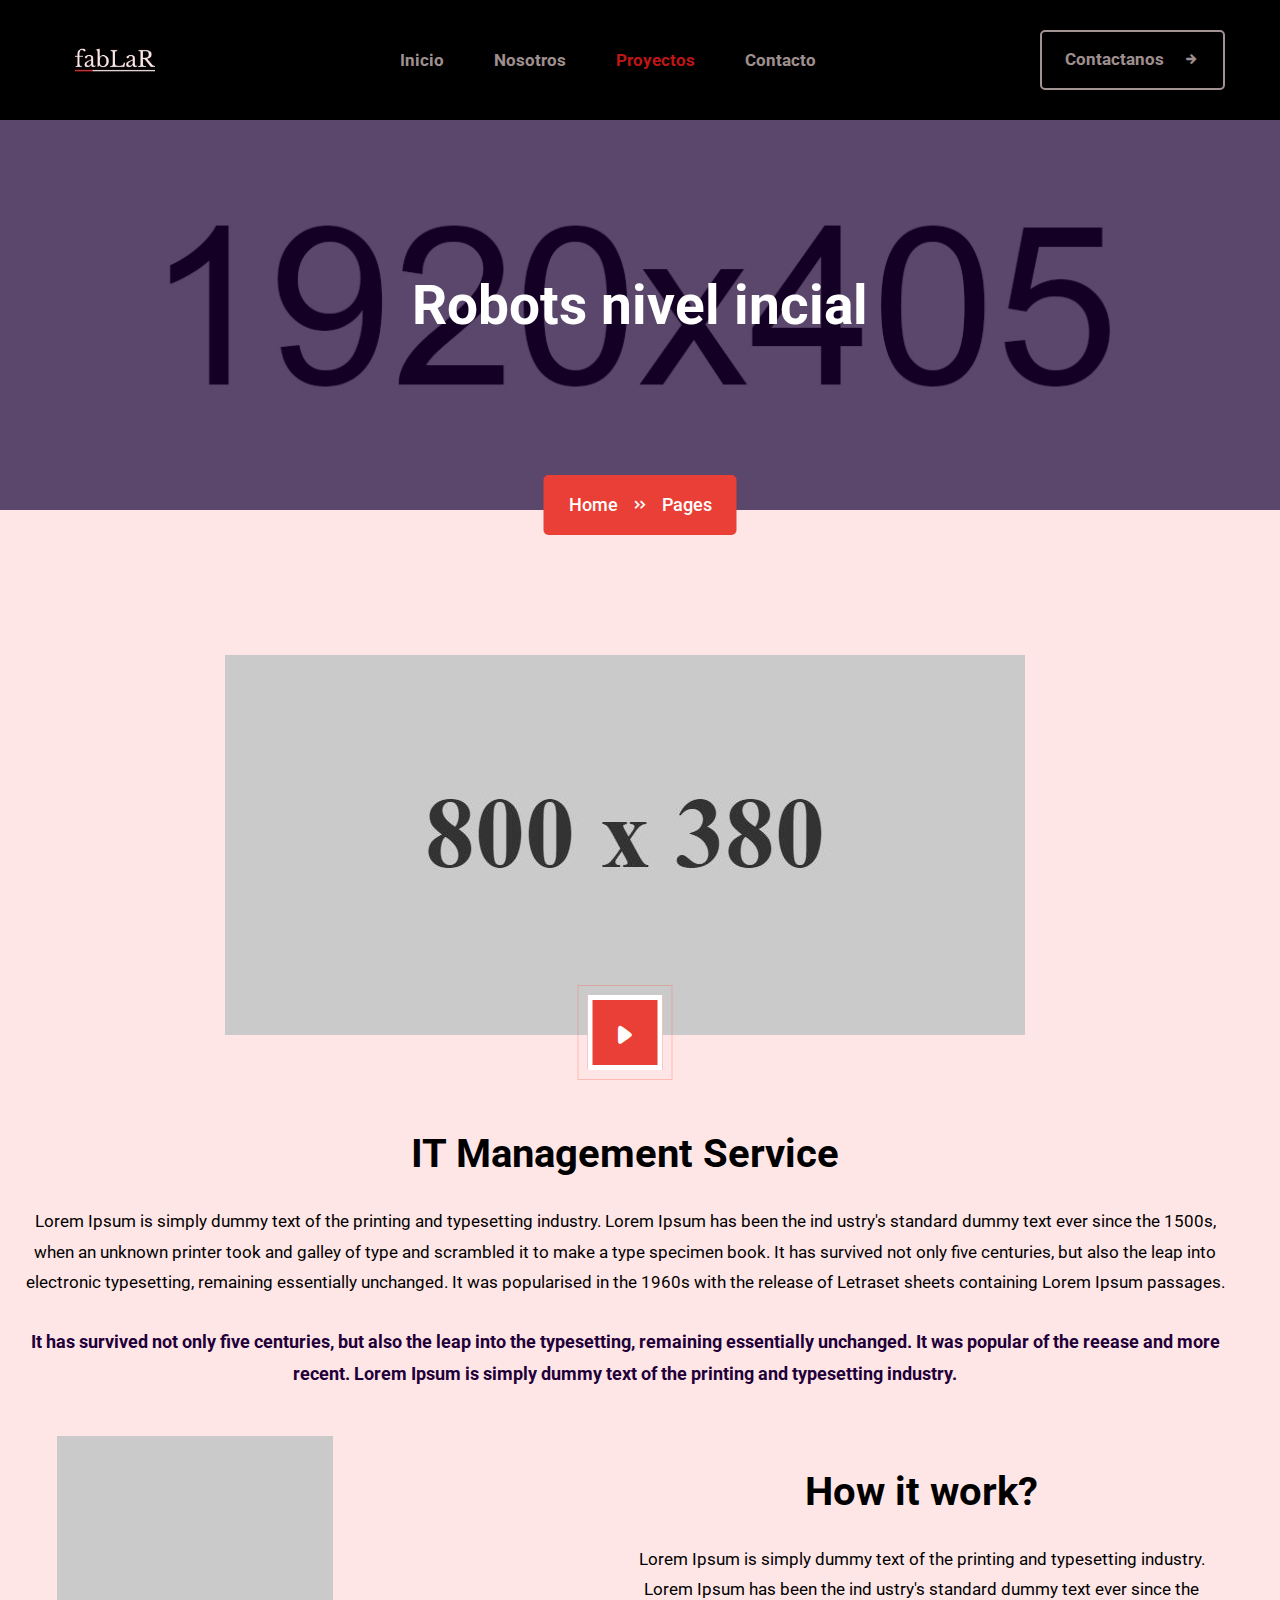
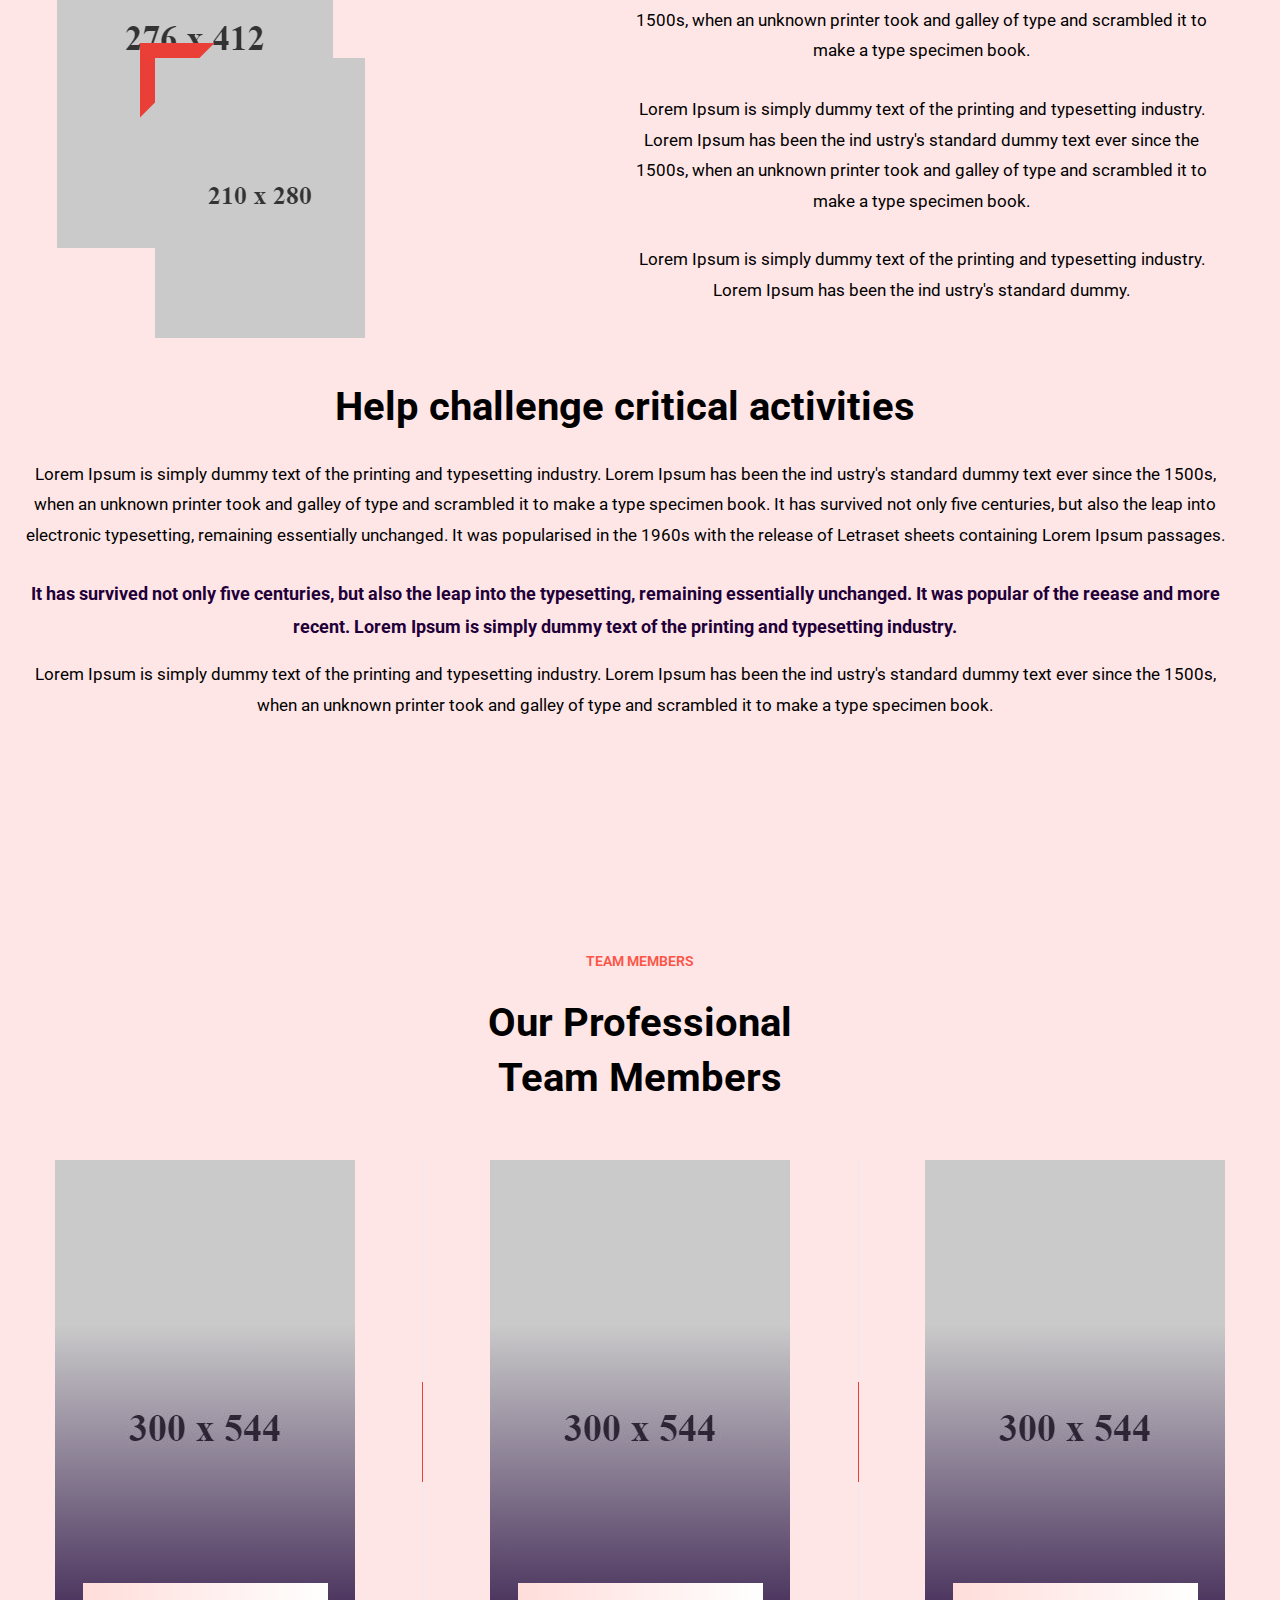
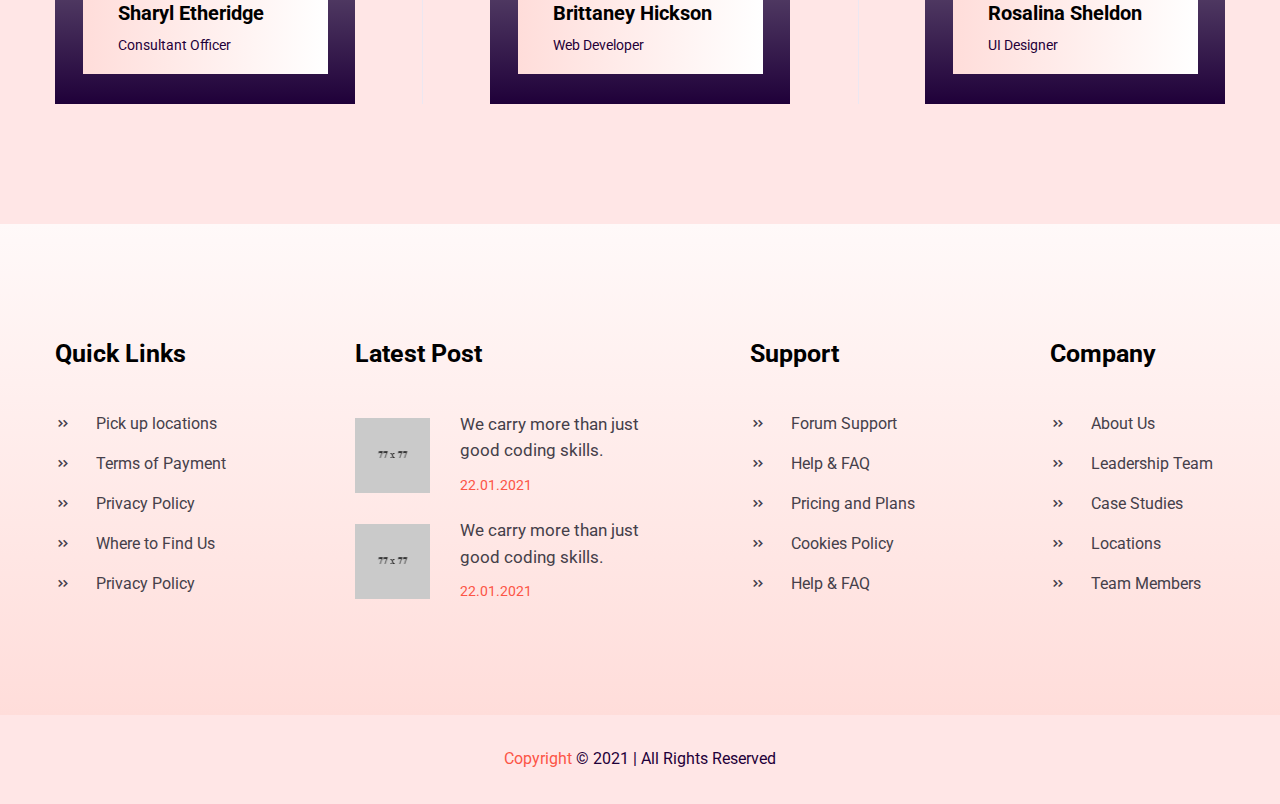
<file: servicedetailsRobots.html>
<!DOCTYPE html>
<html lang="en">
<head>
    <meta charset="utf-8">
    <meta http-equiv="X-UA-Compatible" content="IE=edge">
    <meta name="viewport" content="width=device-width, initial-scale=1, maximum-scale=1, user-scalable=0">
    <title>Service Details || Envotek - IT Solution and Services HTML5 Template</title>

    <!-- Fav Icons -->
    <link rel="shortcut icon" href="assets/images/favicon.png" type="image/x-icon">

    <!-- Google Fonts -->
    <link rel="stylesheet" href="https://fonts.googleapis.com/css2?family=Roboto:ital,wght@0,300;0,400;0,500;0,700;1,300;1,400;1,500&display=swap" />

    <!-- Stylesheets -->
    <link rel="stylesheet" href="assets/css/magnific-popup.min.css" />
    <link rel="stylesheet" href="assets/css/bootstrap.min.css" />
    <link rel="stylesheet" href="assets/css/icofont.min.css" />
    <link rel="stylesheet" href="assets/css/spacing.min.css" />
    <link rel="stylesheet" href="assets/css/leaflet.min.css" />
    <link rel="stylesheet" href="assets/css/slick.min.css" />
    <link rel="stylesheet" href="assets/css/menu.css" />
    <!-- Main Style CSS -->
    <link rel="stylesheet" href="assets/css/style.css" />
    <!-- Responsive CSS -->
    <link rel="stylesheet" href="assets/css/responsive.css" />

    <!--[if lt IE 9]><script src="https://cdnjs.cloudflare.com/ajax/libs/html5shiv/3.7.3/html5shiv.js"></script><![endif]-->
</head>

<body>
    <div class="page-wrapper">

        <!-- Preloader -->
        <div class="preloader"></div>

        <!-- START Main Header -->
        <header class="main-header">

            <!-- Header-Upper -->
            <div class="header-upper">
                <div class="container clearfix">

                    <div class="header-inner d-lg-flex align-items-center">

                        <div class="logo-outer d-flex align-items-center">
                            <div class="logo"><a href="index.html"><img src="assets/images/Free_Sample_By_Wix.jpeg" alt="Logo" /></a></div>
                        </div>

                        <div class="nav-outer clearfix ml-lg-auto mr-lg-auto">
                            <!-- Main Menu -->
                            <nav class="main-menu navbar-expand-lg">
                                <div class="navbar-header clearfix">
                                    <!-- Toggle Button -->
                                    <button type="button" class="navbar-toggle" data-toggle="collapse" data-target=".navbar-collapse">
                                        <span class="icon-bar"></span>
                                        <span class="icon-bar"></span>
                                        <span class="icon-bar"></span>
                                    </button>
                                </div>

                                <div class="navbar-collapse collapse clearfix">
                                    <ul class="navigation clearfix">
                                        <li><a href="index.html">Inicio</a></li>
                                        <li><a href="about.html">Nosotros</a></li>
                                        <li class="current-menu-item"><a href="servicedetails.html">Proyectos</a></li>
                                        
                                        <li><a href="contact.html">Contacto</a></li>
                                    </ul>
                                </div>
                            </nav>
                            <!-- Main Menu END -->
                        </div>

                        <div class="menu-btn">
                            <a href="contact.html" class="btn theme-btn">Contactanos <i class="icofont-arrow-right"></i></a>
                        </div>

                    </div>
                </div>
            </div>
            <!-- END Header Upper -->
        </header>
        <!-- END Main Header -->

        <!-- START Page Banner -->
        <section class="page-banner">
            <div class="container">
                <div class="banner-content text-center">
                    <h2>Robots nivel incial</h2>
                    <div class="page-breadcrumb">
                        <nav aria-label="breadcrumb">
                            <ol class="breadcrumb">
                                <li class="breadcrumb-item"><a href="index.html">Home</a></li>
                                <li class="breadcrumb-item active" aria-current="page">Pages</li>
                            </ol>
                        </nav>
                    </div>
                </div>
            </div>
        </section>
        <!-- END Page Banner -->

        <!-- START Service Details Content -->
        <section class="service-details pt-120 rpt-100 pb-115 rpb-95">
            <div class="container">
                <div class="row">
                    <!-- <div class="col-lg-4">
                        <div class="service-sidebar">
                            <div class="sidebar-widget service-widget">
                                <h4>All Services</h4>
                                <ul>
                                    <li><a href="servicedetails.html">Web Development</a></li>
                                    <li><a href="servicedetails.html">Data Management</a></li>
                                    <li><a href="servicedetails.html">Cyber Security</a></li>
                                    <li><a href="servicedetails.html">Software Development</a></li>
                                    <li><a href="servicedetails.html">Cloud Management</a></li>
                                </ul>
                            </div>
                            <div class="sidebar-widget service-video-widget text-center">
                                <a class="video-play mfp-iframe" href="https://www.youtube.com/watch?v=aFWhf2wjJYo&list=PLUoqTnNH-2XxOt7UsKlTqbfrA2ucGosCR">
                                    <i class="icofont-ui-play"></i>
                                </a>
                                <div class="project-text">
                                    <h4>Have any project in you mind?</h4>
                                    <a href="callto:00669783">+00 66 97 83</a>
                                </div>
                            </div>
                        </div>
                    </div> -->
                    <div class="col-lg-12">
                        <div class="service-details-content">
                            <div class="service-details-image">
                                <img src="assets/images/service/service-details.jpg" alt="Service Details Image" />
                                <a class="video-play mfp-iframe" href="https://www.youtube.com/watch?v=aFWhf2wjJYo&list=PLUoqTnNH-2XxOt7UsKlTqbfrA2ucGosCR">
                                    <i class="icofont-ui-play"></i>
                                </a>
                            </div>
                            <h2>IT Management Service</h2>
                            <p>Lorem Ipsum is simply dummy text of the printing and typesetting industry. Lorem Ipsum has been the ind ustry's standard dummy text ever since the 1500s, when an unknown printer took and galley of type and scrambled it to make a type specimen book. It has survived not only five centuries, but also the leap into electronic typesetting, remaining essentially unchanged. It was popularised in the 1960s with the release of Letraset sheets containing Lorem Ipsum passages.</p>
                            <blockquote>It has survived not only five centuries, but also the leap into the typesetting, remaining essentially unchanged. It was popular of the reease and more recent. Lorem Ipsum is simply dummy text of the printing and typesetting industry.</blockquote>
                            <div class="work-part-content">
                                <div class="row align-items-center">
                                    <div class="col-md-6">
                                        <div class="work-left">
                                            <div class="work-image">
                                                <img src="assets/images/service/work-img1.png" alt="Work Image" />
                                            </div>
                                            <div class="work-image-two">
                                                <img src="assets/images/service/work-img2.png" alt="Work Image" />
                                            </div>
                                        </div>
                                    </div>
                                    <div class="col-md-6">
                                        <div class="work-content">
                                            <h2>How it work?</h2>
                                            <p>Lorem Ipsum is simply dummy text of the printing and typesetting industry. Lorem Ipsum has been the ind ustry's standard dummy text ever since the 1500s, when an unknown printer took and galley of type and scrambled it to make a type specimen book.</p>
                                            <p>Lorem Ipsum is simply dummy text of the printing and typesetting industry. Lorem Ipsum has been the ind ustry's standard dummy text ever since the 1500s, when an unknown printer took and galley of type and scrambled it to make a type specimen book.</p>
                                            <p>Lorem Ipsum is simply dummy text of the printing and typesetting industry. Lorem Ipsum has been the ind ustry's standard dummy.</p>
                                        </div>
                                    </div>
                                </div>
                            </div>
                            <h2>Help challenge critical activities</h2>
                            <p>Lorem Ipsum is simply dummy text of the printing and typesetting industry. Lorem Ipsum has been the ind ustry's standard dummy text ever since the 1500s, when an unknown printer took and galley of type and scrambled it to make a type specimen book. It has survived not only five centuries, but also the leap into electronic typesetting, remaining essentially unchanged. It was popularised in the 1960s with the release of Letraset sheets containing Lorem Ipsum passages.</p>
                            <blockquote>It has survived not only five centuries, but also the leap into the typesetting, remaining essentially unchanged. It was popular of the reease and more recent. Lorem Ipsum is simply dummy text of the printing and typesetting industry.</blockquote>
                            <p>Lorem Ipsum is simply dummy text of the printing and typesetting industry. Lorem Ipsum has been the ind ustry's standard dummy text ever since the 1500s, when an unknown printer took and galley of type and scrambled it to make a type specimen book.</p>
                        </div>
                    </div>
                </div>
            </div>
        </section>
        <!-- END Service Details Content -->

        <!-- START Call To Action -->
        <!-- <section class="cta-section bg-white">
            <div class="container">
                <div class="contact-withus">
                    <div class="row">
                        <div class="col-lg-7">
                            <div class="contact-withus-content">
                                <h3>Contact With Us.<br /> To Require a Detailed Analysis of Your Plan.</h3>
                            </div>
                        </div>
                        <div class="col-lg-5">
                            <div class="contact-withus-num">
                                <a class="contact-number" href="callto:0095788394">+00 95 788 394</a>
                                <a href="contact.html" class="btn theme-btn">Contact Today<i class="icofont-double-right"></i></a>
                            </div>
                        </div>
                    </div>
                </div>
            </div>
        </section> -->
        <!-- END Call To Action -->
        <!-- START Team Section -->
        <section class="team-section pt-110 rpt-90 pb-120 rpb-60">
            <div class="container">
                <div class="row">
                    <div class="col-12">
                        <div class="section-title text-center">
                            <span>Team Members</span>
                            <h2>Our Professional<br /> Team Members</h2>
                        </div>
                    </div>
                </div>
                <div class="team-wrap">
                    <div class="border-shap"></div>
                    <div class="team-member">
                        <div class="member-image">
                            <img src="assets/images/team/team-member1.jpg" alt="Team Member Image" />
                        </div>
                        <div class="member-desc">
                            <h5>Sharyl Etheridge</h5>
                            <span>Consultant Officer</span>
                        </div>
                    </div>
                    <div class="team-member">
                        <div class="member-image">
                            <img src="assets/images/team/team-member2.jpg" alt="Team Member Image" />
                        </div>
                        <div class="member-desc">
                            <h5>Brittaney Hickson</h5>
                            <span>Web Developer</span>
                        </div>
                    </div>
                    <div class="team-member">
                        <div class="member-image">
                            <img src="assets/images/team/team-member3.jpg" alt="Team Member Image" />
                        </div>
                        <div class="member-desc">
                            <h5>Rosalina Sheldon</h5>
                            <span>UI Designer</span>
                        </div>
                    </div>
                </div>
            </div>
        </section>
        <!-- END Team Section -->

        <!-- START Main Footer -->
        <footer class="main-footer">
            <div class="footer-wrap pt-115 rpt-95 pb-60 rpb-40">
                <div class="container">
                    <div class="row">
                        <div class="col-lg-3 col-sm-6">
                            <div class="footer-widget quick-links">
                                <h4>Quick Links</h4>
                                <ul>
                                    <li>
                                        <a href="#"><i class="icofont-double-right"></i>Pick up locations</a>
                                    </li>
                                    <li>
                                        <a href="#"><i class="icofont-double-right"></i>Terms of Payment</a>
                                    </li>
                                    <li>
                                        <a href="#"><i class="icofont-double-right"></i>Privacy Policy</a>
                                    </li>
                                    <li>
                                        <a href="#"><i class="icofont-double-right"></i>Where to Find Us</a>
                                    </li>
                                    <li>
                                        <a href="#"><i class="icofont-double-right"></i>Privacy Policy</a>
                                    </li>
                                </ul>
                            </div>
                        </div>
                        <div class="col-lg-3 col-sm-6">
                            <div class="footer-widget latest-post">
                                <h4>Latest Post</h4>
                                <div class="post-item">
                                    <div class="post-image">
                                        <a href="blogdetails.html"> <img src="assets/images/footer/post1.png" alt="Latest Post Image" /></a>
                                    </div>
                                    <div class="post-content">
                                        <h6><a href="blogdetails.html">We carry more than just good coding skills.</a></h6>
                                        <span>22.01.2021</span>
                                    </div>
                                </div>
                                <div class="post-item">
                                    <div class="post-image">
                                        <a href="blogdetails.html"> <img src="assets/images/footer/post2.png" alt="Latest Post Image" /></a>
                                    </div>
                                    <div class="post-content">
                                        <h6><a href="blogdetails.html">We carry more than just good coding skills.</a></h6>
                                        <span>22.01.2021</span>
                                    </div>
                                </div>
                            </div>
                        </div>
                        <div class="col-lg-3 col-sm-6">
                            <div class="footer-widget quick-links support">
                                <h4>Support</h4>
                                <ul>
                                    <li>
                                        <a href="#"><i class="icofont-double-right"></i>Forum Support</a>
                                    </li>
                                    <li>
                                        <a href="#"><i class="icofont-double-right"></i>Help & FAQ</a>
                                    </li>
                                    <li>
                                        <a href="#"><i class="icofont-double-right"></i>Pricing and Plans</a>
                                    </li>
                                    <li>
                                        <a href="#"><i class="icofont-double-right"></i>Cookies Policy</a>
                                    </li>
                                    <li>
                                        <a href="#"><i class="icofont-double-right"></i>Help & FAQ</a>
                                    </li>
                                </ul>
                            </div>
                        </div>
                        <div class="col-lg-3 col-sm-6">
                            <div class="footer-widget quick-links company">
                                <h4>Company</h4>
                                <ul>
                                    <li>
                                        <a href="about.html"><i class="icofont-double-right"></i>About Us</a>
                                    </li>
                                    <li>
                                        <a href="#"><i class="icofont-double-right"></i>Leadership Team</a>
                                    </li>
                                    <li>
                                        <a href="#"><i class="icofont-double-right"></i>Case Studies</a>
                                    </li>
                                    <li>
                                        <a href="contact.html"><i class="icofont-double-right"></i>Locations</a>
                                    </li>
                                    <li>
                                        <a href="#"><i class="icofont-double-right"></i>Team Members</a>
                                    </li>
                                </ul>
                            </div>
                        </div>
                    </div>
                </div>
            </div>
            <!-- Copyright Area -->
            <div class="copy-right-area">
                <div class="container">
                    <div class="copy-right-text text-center">
                        <p><span>Copyright</span> © 2021 | All Rights Reserved</p>
                    </div>
                </div>
            </div>
        </footer>
        <!-- END Main Footer -->
        
    </div>
    <!--End pagewrapper-->

    <!-- Scroll Top Button -->
    <button class="scroll-top scroll-to-target" data-target="html"><i class="icofont-arrow-up"></i></button>

    <!-- jQuery Plugins -->
    <script src="assets/js/jquery-3.5.1.min.js"></script>
    <script src="assets/js/bootstrap.min.js"></script>
    <script src="assets/js/jquery.magnific-popup.min.js"></script>
    <script src="assets/js/leaflet.min.js"></script>
    <script src="assets/js/slick.min.js"></script>

    <!-- Custom Script -->
    <script src="assets/js/script.js"></script>

</body>
</html>
</file>
<file: assets/css/menu.css>
/****************************************************** */
/******************  Main Header style **************** */
/****************************************************** */
.main-header {
    position: fixed;
    left: 0px;
    top: 0px;
    width: 100%;
    z-index: 9999;
    
    background: #000000;
    -webkit-transition: all 500ms ease;
    transition: all 500ms ease;
}
.logo-outer .logo img{
    height: 120px;
    
}

.fixed-header {
    box-shadow: 0px 0px 30px 0px rgba(87, 95, 245, .10);
}

.header-inner {
    position: relative;
    -webkit-transition: all 500ms ease;
    transition: all 500ms ease;
}

/** Header Main Menu */

.main-menu .navbar-collapse {
    padding: 0px;
}

.main-menu .navigation li {
    float: left;
    padding: 35px 25px;
}

.main-menu .navigation li.dropdown > a {
    position: relative;
}

.main-menu .navigation li.dropdown > a:after {
    content: '+';
    position: absolute;
    top: 0;
    right: -14px;
}

.main-menu .navigation li.dropdown .dropdown-btn {
    position: absolute;
    right: 10px;
    top: 0;
    width: 50px;
    height: 39px;
    color: white;
    display: none;
    cursor: pointer;
    line-height: 43px;
    text-align: center;
    border-left: 1px solid #eeeeee2b;
}

.main-menu .navigation li a {
    position: relative;
    display: block;
    color: #ffe6e6a2 ;
    font-weight: 700;
    opacity: 1;
    font-size: 17px;
    text-transform: capitalize;
    -webkit-transition: all 500ms ease;
    transition: all 500ms ease;
}

.main-menu .navigation li:hover > a,
.main-menu .navigation li.current-menu-item > a {
    color: #BD1616;
    
}

.main-menu .navigation li ul {
    position: absolute;
    left: 0;
    top: 100%;
    min-width: 200px;
    z-index: 100;
    display: none;
    background: #FFFFFF;
    border-radius: 0 0 5px 5px;
    box-shadow: inset 0 0 0 10px #FFFFFF, 0 5px 15px -5px rgba(0,0,0,.2);
}

.main-menu .navigation li ul li {
    width: 100%;
    padding: 7px 20px;
    border-bottom: 1px solid #0d1b4a;
}

.main-menu .navigation li ul li:last-child {
    border-bottom: none;
}

.main-menu .navigation li ul li a {
    padding: 8px 5px;
    line-height: 24px;
    color: #FFFFFF;
    font-weight: 500;
    text-transform: capitalize;
}

.main-menu .navigation li ul li ul {
    left: 100%;
    top: 0%;
}

.main-menu .navbar-header {
    display: none;
}

.main-menu .navbar-header .navbar-toggle {
    float: right;
    padding: 4px 0;
    cursor: pointer;
    background: transparent;
}

.main-menu .navbar-header .navbar-toggle .icon-bar {
    height: 2px;
    width: 30px;
    display: block;
    margin: 7px 5px;
    background: #1F0039;
}

.menu-btn .theme-btn {
    color: #ffe6e6a2;
    font-size: 17px;
    font-weight: 700;
    padding: 15px 23px;
    border-color:#ffe6e6a2 ;
    background: transparent;
    /* box-shadow: 0px 5px 10px #FC554633; */
}


@media only screen and (max-width: 1199px) {
    .main-menu .navigation li {
        padding: 35px 15px;
    }
    
}


/* Mobile Menu */

@media only screen and (max-width: 991px) {
    .header-inner {
        padding: 20px 0;
    }
    .fixed-header {
        top: 0;
    }
    .menu-btn {
        display: none;
    }
    .main-menu .navigation li:before {
        content: none;
    }
    .main-header .header-upper .container-fluid {
        padding: 0;
    }
    .main-header .logo-outer {
        position: absolute;
        width: 155px;
        top: 25px;
        -webkit-transition: all 500ms ease;
        transition: all 500ms ease;
    }
    .main-menu {
        width: 100%;
    }
    .main-menu .navbar-header {
        display: block;
    }
    .main-menu .navigation {
        overflow: auto;
        max-height: 310px;
        margin: 50px 0 25px;
    }
    .main-menu .navigation li {
        float: none;
        padding: 0 20px;
        border-top: 1px solid #b0b0b02b;
    }
    .main-menu .navigation li:last-child {
        border-bottom: 1px solid #b0b0b02b;
    }
    .main-menu .navigation li.dropdown .dropdown-btn {
        display: block;
    }
    .main-menu .navigation li a {
        font-size: 16px;
        padding: 7px 10px;
        line-height: 22px;
    }
    .main-menu .navigation li a:after {
        display: none;
    }
    .main-menu .navigation li ul {
        position: relative;
        display: none;
        width: 100%;
        -webkit-box-shadow: none;
        box-shadow: none;
        background: transparent;
    }
    .main-menu .navigation li ul:after {
        display: block;
        clear: both;
        content: "";
    }
    .main-menu .navigation li ul li {
        padding: 0 20px;
        border-bottom: none;
    }
    .main-menu .navigation li ul li ul {
        left: auto;
    }
}
</file>
<file: assets/css/style.css>
/********************************************************** */
/**********************  Envotek ************************ */
/**********************************************************

    TABLE OF CONTENT
    ========================

    01. Default CSS
    02. Hero Section
    03. Service Section
    04. Partner Section
    05. Choose Us Section
    06. Project Section
    07. Testimonial Section
    08. Call To Action
    09. Blog Section
    10. Page Banner
    11. About Us
    12. About Page Choose Us
    13. Team Section
    14. Service Details
    15. Project Details
    16. Blog Details
    17. Contact Section
    18. Main Footer


/****************************************************** */
/*******************  01. Default CSS ***************** */
/****************************************************** */
* {
    margin: 0;
    padding: 0;
    box-sizing: border-box;
}

body {
    color: #000000;
    font-size: 17px;
    line-height: 1.8;
    font-family: 'Roboto', sans-serif;
    background:#FFE6E6 ;
}

h1,
h2,
h3,
h4,
h5,
h6 {
    color: #000000;
    font-weight: 700;
}

h1 {
    font-size: 55px;

}

h2 {
    font-size: 40px;
}

h3 {
    font-size: 35px;
}

h4 {
    font-size: 25px;
}

h5 {
    font-size: 20px;
}

h6 {
    font-size: 16px;
}

img {
    max-width: 100%;
    height: auto;
}

ul {
    margin: 0;
    padding: 0;
    list-style: none;
}

a,
a:hover {
    text-decoration: none;
}

a:hover,
button:hover {
    -webkit-transition: all 0.3s ease-in;
    -o-transition: all 0.3s ease-in;
    -moz-transition: all 0.3s ease-in;
    transition: all 0.3s ease-in;
}

button,
button:focus {
    outline: 0;
    border: none;
}

.page-wrapper {
    position: relative;
    margin: 0 auto;
    width: 100%;
    min-width: 300px;
    overflow: hidden;
}

/*** Preloader style ***/
.preloader {
    position: fixed;
    left: 0;
    top: 0;
    width: 100%;
    height: 100%;
    z-index: 9999999;
    background-color: #FFFFFF;
    background-position: center center;
    background-repeat: no-repeat;
    background-image: url(../images/preloader.gif);
}

.theme-btn {
    padding: 19px 36px;
    font-size: 18px;
    font-weight: 500;
    background: #FF2626;
    color: #FFFFFF;
    border-radius: 5px;
    text-transform: capitalize;
    border: 2px solid transparent;
    transition: all .3s;
}

.theme-btn i {
    padding-left: 15px;
}

.theme-btn:hover {
    border-color: #FFE6E6;
    color: #FFE6E6;
    background: #FF2626;
}

.theme-btn:focus {
    box-shadow: none;
    border: 2px solid #FC5546;
}

.section-title {
    max-width: 470px;
    margin: auto;
    margin-bottom: 55px;
}

.section-title span {
    color: #FC5546;
    font-size: 14px;
    font-weight: 600;
    margin-bottom: 20px;
    display: inline-block;
    text-transform: uppercase;
}

.section-title h2 {
    line-height: 1.38;
}


/****************************************************** */
/*******************  02. Hero Section **************** */
/****************************************************** */
.hero-section {
    position: relative;
    z-index: 1111;
    height: 850px;
    display: flex;
    align-items: center;
    margin-top: 100px;
    background-size: cover;
    background-position: center;
    background-image: url(../images/fondopantallaprincipal.jpeg);
}

.hero-section::before {
    position: absolute;
    content: "";
    left: 0;
    top: 0;
    width: 100%;
    height: 100%;
    z-index: -1;
    opacity: 0.0;
    background: #1f0039;
}

.hero-section .hero-shape {
    position: absolute;
    right: 0;
    bottom: 0;
    width: 100%;
    z-index: -2;
}

.hero-content {
    max-width: 500px;
}

.hero-content h1 {
    color: #FFE6E6;
    font-size: 55px;
    line-height: 1.25;
    margin-bottom: 20px;
}

.hero-content p {
    color: #F0EFF0;
    font-size: 20px;
    margin-bottom: 45px;
}


/****************************************************** */
/*****************  03. Service Section *************** */
/****************************************************** */
.service-item {
    position: relative;
    display: flex;
    align-items: center;
    z-index: 1;
    padding: 20px 40px;
    margin-bottom: 50px;
    transition: all .3s;
    background: linear-gradient(to right, #FFDDDA, #FFFFFF);
}

.service-item::after {
    position: absolute;
    content: "";
    width: 100%;
    height: 100%;
    background: linear-gradient(to right, #FF2626, #FFFFFF);
    left: 0;
    top: 0;
    opacity: 0;
    z-index: -1;
    transition: 0.5s;
}

.service-item:hover::after {
    opacity: 1;
}

.service-item .serv-iconimg {
    transition: 0.5s;
}

.service-item:hover .serv-iconimg {
    filter: brightness(0) invert(1);
}

.service-item .serv-iconimg img {
    width: 100%;
}

.serv-content {
    margin-left: 30px;
}

.serv-content h5 {
    line-height: 1.47;
    font-size: 22px;
    margin-bottom: 0;
}

.serv-content h5 a {
    color: #1f0039;
    font-weight: 700;
    transition: 0.5s;
}

.serv-content h5 a:hover {
    color: #ffffff;
}

.service-img {
    position: relative;
    z-index: 111;
    width: 100%;
    min-height: 400px;
    background-size: cover;
    height: calc(100% - 50px);
    background-position: center;
    background-image: url('../images/service/service-img.jpg');
}

.service-img::before {
    position: absolute;
    content: "";
    width: 100%;
    height: 100%;
    left: 0;
    bottom: 0;
    background: linear-gradient(to top, #1F0039, transparent 70%);
}

.service-details-btn {
    position: absolute;
    bottom: 25px;
    left: 0;
    width: 100%;
    z-index: 999;
    text-align: center;
}


/****************************************************** */
/*****************  04. Partner Section *************** */
/****************************************************** */
.partners-group {
    padding: 70px;
    background: #FFEFED;
    border-bottom: 5px solid #FFA8A0;
}

.partner-logo {
    text-align: center;
}

.partner-logo a {
    opacity: 0.5;
    transition: 0.5s;
    filter: invert(55%) sepia(67%) saturate(4744%) hue-rotate(334deg) brightness(100%) contrast(98%);
}

.partner-logo a:hover {
    opacity: 1;
}


/****************************************************** */
/****************  05. Choose Us Section ************** */
/****************************************************** */
.chooseus-left-content {
    position: relative;
}

.chooseus-img {
    padding-right: 170px;
}

.chooseus-left-content .experience-years {
    position: absolute;
    top: 95px;
    right: 10px;
    transform: rotate(90deg);
}

.experience-years h1 {
    font-size: 65px;
    color: #e93f36;
}

.experience-content {
    position: absolute;
    padding: 35px 30px 25px 45px;
    max-width: 370px;
    left: 140px;
    bottom: 40px;
    background: #ffefed;
    border-bottom: 5px solid #ffa8a0;
    border-right: 5px solid #ffa8a0;
    border-radius: 0px 50px 0px 50px;
    z-index: 1;
}

.experience-content blockquote {
    color: #1f0039;
    margin-bottom: 0;
}

.quotation-icon {
    position: absolute;
    top: -25px;
    left: 45px;
    max-width: 60px;
}

.chooseus-right-content {
    max-width: 520px;
    margin-left: auto;
}

.chooseus-right-content .section-title {
    margin: 0;
    margin-bottom: 55px;
}

.chooseus-list ul li {
    margin-bottom: 30px;
    color: #68616D;
    font-weight: 500;
}

.chooseus-list ul li i {
    padding: 6px 7px;
    background: #FFEFED;
    font-size: 20px;
    color: #e93f36;
    font-weight: 600;
    margin-right: 15px;
}

.chooseus-right-content blockquote,
.about-choose-us-left blockquote {
    color: #1F0039;
    font-size: 18px;
    font-weight: 600;
    margin-top: 15px;
}

.chooseus-right-content p,
.about-choose-us-left p {
    margin-bottom: 0;
}


/****************************************************** */
/*****************  06. Project Section *************** */
/****************************************************** */
.project-section {
    background: linear-gradient(to bottom, #FFEFED, #FFFFFF);
}

.project-item {
    margin-bottom: 50px;
}

.project-right-item {
    position: relative;
    height: calc(100% - 50px);
    min-height: 400px;
    background: url(../images/project/project5.jpg);
    background-size: cover;
    background-position: center;
    display: flex;
    align-items: flex-end;
    padding-bottom: 30px;
}

.project-right-item::before {
    position: absolute;
    content: "";
    width: 100%;
    height: 100%;
    left: 0;
    bottom: 0;
    background: linear-gradient(to top, #1F0039, transparent 70%);
}

.project-right-item .project-content {
    margin-top: 0;
}

.project-image img {
    width: 100%;
}

.project-content {
    position: relative;
    padding: 10px 30px;
    margin: 0 30px;
    margin-top: -35px;
    display: flex;
    align-items: center;
    z-index: 1;
    transition: all .3s;
    background: linear-gradient(to right, #FFDDDA, #FFFFFF);
}

.project-content::after {
    position: absolute;
    content: "";
    width: 100%;
    height: 100%;
    left: 0;
    top: 0;
    opacity: 0;
    z-index: -1;
    transition: all .3s;
    background: linear-gradient(to right, #e93f36, #FFFFFF);
}

.project-content:hover::after {
    opacity: 1;
}

.project-icon {
    padding: 9px 14px;
    background: #FFFFFF;
    border: 1px solid #FFCEC9;
}

.project-icon i {
    font-size: 18px;
    color: #e93f36;
}

.project-content h5 {
    line-height: 1.6;
    margin-left: 30px;
    margin-bottom: 0;
}

.project-content h5 a {
    color: #1F0039;
    transition: 0.5s;
}

.project-content h5 a:hover {
    color: #ffffff;
}

/****************************************************** */
/***************  07. Testimonial Section ************* */
/****************************************************** */
.testimonial-section {
    background: #FFFFFF;
}

.testimonial-section .section-title {
    max-width: 540px;
}

.testimonial-item {
    padding-top: 13px;
}

.testimonial-inner {
    position: relative;
    padding: 65px 40px 40px 50px;
    background: linear-gradient(to right, #FFDDDA, #FFFFFF);
    z-index: 11;
}

.testimonial-inner::before {
    position: absolute;
    content: "";
    width: 0;
    height: 0;
    left: 50px;
    bottom: -15px;
    border-left: 20px solid transparent;
    border-right: 0px solid transparent;
    border-top: 15px solid #FFDDDA;
    z-index: -1;
}

.quotation-img {
    position: absolute;
    top: -15px;
    left: 50px;
}

.testimonial-content p {
    color: #453f4a;
    font-size: 16px;
    margin-bottom: 0;
}

.testimonial-imgbox {
    display: flex;
    align-items: center;
    margin-top: 30px;
    margin-left: 35px;
}

.testimonial-img {
    width: 75px;
    height: 75px;
    border-radius: 50%;
}

.testimonial-imgdetails {
    margin-left: 25px;
}

.testimonial-imgdetails span {
    color: #453f4a;
    font-size: 15px;
    margin-top: 10px;
    font-weight: 500;
    display: block;
}

.testimonial-section .slick-dots {
    display: flex;
    margin-top: 60px;
    justify-content: center;
}

.testimonial-section .slick-dots li {
    margin: 0 10px;
}

.testimonial-section .slick-dots li button {
    width: 10px;
    height: 10px;
    z-index: 1;
    text-indent: 2000px;
    border-radius: 50%;
    position: relative;
}

.testimonial-section .slick-dots li button:before {
    position: absolute;
    content: '';
    top: 0;
    left: 0;
    width: 100%;
    height: 100%;
    border-radius: 50%;
    background: #FFDDDA;
    transition: all .5s;
}

.testimonial-section .slick-dots li.slick-active button:before {
    background: #e93f36;
}

.testimonial-section .slick-dots li button:after {
    position: absolute;
    content: '';
    top: -4px;
    left: -4px;
    width: 18px;
    height: 18px;
    z-index: -1;
    opacity: 0;
    border-radius: 50%;
    background: #FFDDDA;
    transition: all .5s;
}

.testimonial-section .slick-dots li.slick-active button:after {
    opacity: 1;
}


/****************************************************** */
/*****************  08. Call To Action **************** */
/****************************************************** */
.cta-section {
    background: linear-gradient(to top, #ffddda, #ffffff);
}

.cta-section.bg-white {
    background: #ffffff;
}

.contact-withus {
    position: relative;
    padding: 50px 100px;
    background: url(../images/cta-bg.jpg);
    background-position: center;
    background-size: cover;
    border-bottom: 5px solid #FF9F96;
    z-index: 1;
}

.contact-withus::before {
    position: absolute;
    content: "";
    top: 0;
    left: 0;
    width: 100%;
    height: 100%;
    z-index: -1;
    opacity: .95;
    background: #1F0039;
}

.contact-withus-content {
    max-width: 480px;
}

.contact-withus-content h3 {
    color: #FFFFFF;
    line-height: 1.43;
    margin-bottom: 0;
}

.contact-withus-num {
    text-align: right;
}

.contact-withus-num .contact-number {
    font-size: 25px;
    color: #FFFFFF;
    font-weight: 700;
    margin-bottom: 20px;
    display: block;
    transition: all .3s;
}

.contact-withus-num .contact-number:hover {
    color: #e93f36;
}


/****************************************************** */
/******************  09. Blog Section ***************** */
/****************************************************** */
.blog-section .section-title {
    max-width: 480px;
}

.blog-item {
    display: flex;
    margin-bottom: 50px;
}

.blog-image {
    background-size: cover;
    background-position: center;
    flex: none;
    width: 195px;
}

.blog-content {
    margin-left: 5px;
    padding: 40px 40px 38px 50px;
    background: linear-gradient(to right, #FFDDDA, #FFFFFF);
}

.blog-content .date {
    color: #e93f36;
    font-weight: 600;
}

.blog-content h5 {
    margin: 10px 0;
    line-height: 1.6;
}

.blog-content h5 a {
    color: #1F0039;
    transition: 0.5s;
}

.blog-content h5 a:hover {
    color: #e93f36;
}

.blog-content p {
    margin-bottom: 0;
}


/****************************************************** */
/******************  10. Page Banner ****************** */
/****************************************************** */
.page-banner {
    height: 410px;
    display: flex;
    align-items: center;
    position: relative;
    margin-top: 100px;
    margin-bottom: 25px;
    background: url(../images/banner-bg.jpg);
    background-position: center;
    background-size: cover;
    z-index: 1;
}

.page-banner::before {
    position: absolute;
    content: "";
    width: 100%;
    height: 100%;
    top: 0;
    left: 0;
    z-index: -1;
    opacity: 0.65;
    background-color: #1F0039;
}

.banner-content h2 {
    font-size: 55px;
    color: #FFFFFF;
    margin-bottom: 0;
}

.page-breadcrumb .breadcrumb {
    max-width: 200px;
    background: #e93f36;
    border-radius: 5px;
    margin-bottom: 0;
    padding: 14px 25px;
    position: absolute;
    left: 50%;
    bottom: -25px;
    transform: translateX(-50%);
}

.breadcrumb .breadcrumb-item {
    color: #FFFFFF;
    font-size: 18px;
    font-weight: 500;
}

.breadcrumb .breadcrumb-item a {
    color: #FFFFFF;
}

.breadcrumb-item+.breadcrumb-item::before {
    content: "\ea7c";
    color: #FFFFFF;
    font-family: IcoFont;
    margin-right: 5px;
    margin-left: 5px;
}


/****************************************************** */
/********************  11. About Us ******************* */
/****************************************************** */
.about-left {
    position: relative;
    max-width: 535px;
    padding-bottom: 75px;
}

.about-left .experience-years {
    position: absolute;
    top: 55px;
    right: -15px;
    transform: rotate(90deg);
}

.about-image {
    position: relative;
    z-index: -2;
}

.about-image-two {
    position: absolute;
    right: 0;
    bottom: 0;
}

.about-image-two:before {
    position: absolute;
    content: '';
    top: -25px;
    left: -25px;
    width: 100px;
    height: 100px;
    z-index: -1;
    background: #e93f36;
    clip-path: polygon(100% 0, 0 100%, 0 0);
}

.about-us-content {
    max-width: 540px;
    margin-left: auto;
}

.about-us-content .section-title {
    max-width: 100%;
    margin: 0;
    margin-bottom: 45px;
}

.about-us-content p {
    color: #68616D;
    margin-bottom: 20px;
}

.about-us-content p:last-child {
    margin-bottom: 0;
}

.about-us-content blockquote {
    color: #1F0039;
    font-size: 18px;
    font-weight: 600;
    margin-bottom: 20px;
}


/****************************************************** */
/*************  12. About Page Choose Us ************** */
/****************************************************** */
.about-video-area {
    position: relative;
    height: 380px;
    display: flex;
    align-items: center;
    justify-content: center;
    background: url(../images/about/about-chooseus-img.jpg);
    background-position: center;
    background-size: cover;
    margin-bottom: 50px;
    z-index: 1;
}

.about-video-area::before {
    position: absolute;
    content: "";
    height: 100%;
    width: 100%;
    top: 0;
    left: 0;
    z-index: -1;
    opacity: 0.65;
    background: #1F0039;
}

.video-play {
    width: 90px;
    height: 90px;
    opacity: 0.75;
    line-height: 90px;
    border-radius: 50%;
    text-align: center;
    background: #e93f36;
    display: inline-block;
}

.video-play i {
    color: #FFFFFF;
    font-size: 18px;
    line-height: 90px;
}

.about-choose-us-left {
    max-width: 520px;
}

.about-choose-us-left .section-title {
    margin-left: 0;
}

.about-choose-us-right {
    max-width: 560px;
    margin-left: auto;
}

.about-choose-us-right h2 {
    line-height: 1.38;
    margin-bottom: 45px;
}

.about-choose-us-right h2 span {
    color: #e93f36;
}

.about-choose-us-right p {
    margin-bottom: 22px;
}

.about-choose-us-right .theme-btn {
    margin-top: 30px;
}


/****************************************************** */
/*****************  13. Team Section ****************** */
/****************************************************** */
.team-wrap {
    position: relative;
    display: flex;
    justify-content: space-between;
}

.team-wrap:before,
.team-wrap:after {
    position: absolute;
    top: 0;
    left: 31.33%;
    content: '';
    width: 1px;
    height: 100%;
    background: #ECE7F1;
}

.team-wrap:after {
    left: 68.66%;
}

.border-shap {
    position: absolute;
    width: 100%;
    height: 100%;
}

.border-shap:before,
.border-shap:after {
    position: absolute;
    content: '';
    top: 50%;
    left: 31.33%;
    width: 1px;
    height: 100px;
    background: #e93f36;
    transform: translateY(-50%);
}

.border-shap:after {
    left: 68.66%;
    z-index: 1;
}

.team-member {
    position: relative;
    max-width: 300px;
    width: 27%;
}

.member-image {
    position: relative;
}

.member-image::before {
    position: absolute;
    content: "";
    width: 100%;
    height: 100%;
    left: 0;
    bottom: 0;
    background: linear-gradient(to top, #1F0039, transparent 70%);
}

.member-desc {
    position: absolute;
    left: auto;
    bottom: 30px;
    margin: 0 27.5px;
    width: calc(100% - 55px);
    padding: 18px 30px 16px 35px;
    background: linear-gradient(to right, #FFDDDA, #FFFFFF);
}

.member-desc span {
    color: #1F0039;
    font-size: 14px;
    display: block;
}


/****************************************************** */
/****************  14. Service Details **************** */
/****************************************************** */
/* Service Sidebar */
.service-sidebar {
    max-width: 300px;
}

.sidebar-widget {
    margin-bottom: 60px;
}

.sidebar-widget:last-child {
    margin-bottom: 0;
}

.service-widget {
    padding: 40px 30px 45px;
    background: #FFEFED;
}

.service-widget h4 {
    text-align: center;
    margin-bottom: 35px;
}

.service-widget ul li {
    margin-bottom: 17px;
}

.service-widget ul li:last-child {
    margin-bottom: 0;
}

.service-widget ul li a {
    display: block;
    font-size: 16px;
    color: #4C4254;
    padding: 14px 25px;
    background: #FFFFFF;
    transition: all .3s;
}

.service-widget ul li a:hover {
    color: #FFFFFF;
    background: #e93f36;
}

.service-video-widget {
    position: relative;
    padding: 190px 45px 25px;
    background: url(../images/service/video-widget-bg.jpg);
    background-position: center;
    background-size: cover;
    z-index: 1;
}

.service-video-widget::before {
    position: absolute;
    content: "";
    width: 100%;
    height: 100%;
    left: 0;
    bottom: 0;
    z-index: -1;
    background: linear-gradient(to top, #1F0039, transparent 70%);
}

.service-video-widget .video-play {
    margin-bottom: 82px;
}

.project-text h4 {
    color: #FFFFFF;
    line-height: 1.6;
}

.project-text a {
    color: #e93f36;
    font-weight: 700;
    font-size: 30px;
}

/* Service Right Content */
.service-details-content {
    margin-left: -30px;
    text-align: center;
}

.service-details-image {
    position: relative;
    margin-bottom: 95px;
}

.service-details-image .video-play {
    position: absolute;
    bottom: -35px;
    left: 50%;
    width: 75px;
    height: 75px;
    opacity: 1;
    border-radius: 0;
    line-height: 70px;
    border: 5px solid #FFFFFF;
    transform: translateX(-50%);
}

.service-details-image .video-play:before {
    position: absolute;
    content: '';
    left: -15px;
    top: -15px;
    width: calc(100% + 30px);
    height: calc(100% + 30px);
    background: transparent;
    border: 1px solid #FC55464D;
}

.service-details-image .video-play i {
    line-height: 70px;
}

.service-details-content h2 {
    margin-bottom: 28px;
}

.service-details-content p {
    margin-bottom: 28px;
}

.service-details-content p:last-child {
    margin-bottom: 0;
}

.service-details-content blockquote {
    color: #1F0039;
    font-size: 18px;
    font-weight: 700;
}

.work-part-content {
    margin: 45px 0;
}

.work-left {
    position: relative;
    max-width: 340px;
    padding-bottom: 90px;
}

.work-image {
    position: relative;
    z-index: -2;
}

.work-image-two {
    position: absolute;
    right: 0;
    bottom: 0;
}

.work-image-two:before {
    position: absolute;
    content: '';
    top: -15px;
    left: -15px;
    width: 75px;
    height: 75px;
    z-index: -1;
    background: #e93f36;
    clip-path: polygon(100% 0, 0 100%, 0 0);
}

.work-content {
    margin-left: -22px;
}

.work-content p:last-child {
    margin-bottom: 0;
}


/****************************************************** */
/****************  15. Project Details **************** */
/****************************************************** */
.project-details-content-inner {
    max-width: 1030px;
    margin: 0 auto;
}

.project-details-image {
    margin-bottom: 50px;
}

.project-info-box {
    padding: 20px 100px;
    background: #FFEFED;
    border: 4px solid #FEDDDA;
    margin-bottom: 50px;
}

.project-info-text {
    margin-left: 25px;
}

.project-info-text h4 {
    line-height: 1.8;
    margin-bottom: 0;
}

.client-content li {
    color: #4C4254;
    font-size: 15px;
    line-height: 2.35;
}

.client-content li span {
    color: #e93f36;
    font-weight: 700;
    width: 75px;
    margin-right: 5px;
    position: relative;
    display: inline-block;
}

.client-content li span:before {
    content: ':';
    position: absolute;
    top: 0;
    right: 0;
}

.client-content li a {
    color: #4C4254;
}

.project-details-content-inner h2 {
    margin-bottom: 30px;
}

.project-details-content-inner p {
    margin-bottom: 22px;
}

.project-details-content-inner blockquote {
    color: #1F0039;
    font-size: 18PX;
    font-weight: 500;
    margin-bottom: 22px;
}

.project-result-area {
    margin: 50px 0 40px;
}

.project-result-video {
    position: relative;
    height: 270px;
    display: flex;
    align-items: center;
    justify-content: center;
    background: url(../images/project/project-result1.jpg);
    background-position: center;
    background-size: cover;
    z-index: 1;
}

.project-result-video::before {
    position: absolute;
    content: "";
    width: 100%;
    height: 100%;
    left: 0;
    bottom: 0;
    z-index: -1;
    background: linear-gradient(to top, #1F0039, transparent 70%);
}

.related-project {
    margin-top: 50px;
}

.related-project h2 {
    margin-bottom: 38px;
}

.related-project .project-item .project-content {
    margin: 0;
    margin-top: 10px;
}


/****************************************************** */
/******************  16. Blog Details ***************** */
/****************************************************** */
/* Blog Sidebar */
.search-box {
    padding: 20px 25px;
    background: #fc5546;
    border-radius: 5px;
}

.search-box .form-group {
    margin: 0;
    position: relative;
}

.search-box input {
    width: 100%;
    height: 55px;
    border: none;
    padding: 20px;
    color: #666666;
    font-size: 16px;
    border-radius: 5px;
}

.search-box input:focus {
    outline: none;
}

.search-box button {
    position: absolute;
    right: 0;
    top: 50%;
    margin-right: 20px;
    background: transparent;
    transform: translateY(-50%);
}

.search-box button i {
    color: #fc5546;
    font-size: 15px;
}

.blog-sidebar .sidebar-widget h4 {
    padding-bottom: 28px;
    margin-bottom: 50px;
    border-bottom: 1px dashed #fc5748;
}

.blog-catagory {
    padding: 40px 30px;
    background: #ffefed;
    border-radius: 5px;
}

.course-module ul li {
    margin-bottom: 14px;
}

.course-module ul li:last-child {
    margin-bottom: 0;
}

.course-module ul li i {
    color: #fc5546;
    font-size: 18px;
    font-weight: 600;
    margin-right: 15px;
    transition: all .3s;
}

.course-module ul li span {
    float: right;
}

.course-module ul li a {
    color: #000000;
    font-size: 16px;
    font-weight: 300;
    transition: all .3s;
}

.course-module ul li a:hover {
    color: #fc5546;
}

.course-module ul li a:hover i {
    margin-right: 17px;
}

.archive-post {
    padding: 40px 30px;
    background: #ffefed;
    border-radius: 5px;
}

.posting-content {
    margin-bottom: 25px;
}

.posting-content:last-child {
    margin-bottom: 0;
}

.posting-date p {
    color: #fc5f51;
    font-size: 16px;
    margin-bottom: 10px;
}

.posting-date p i {
    margin-right: 15px;
}

.posting-content h6 {
    font-weight: 400;
    line-height: 1.8;
    margin-bottom: 0;
}

.posting-content h6 a {
    color: #1f0039;
    transition: 0.5s;
}

.posting-content h6 a:hover {
    color: #fc5546;
}

.blog-video-widget {
    position: relative;
    height: 545px;
    display: flex;
    align-items: center;
    justify-content: center;
    border-radius: 5px;
    z-index: 1;
    background: url(../images/blog/video-widget-bg.jpg);
    background-position: center;
    background-size: cover;
}

.blog-video-widget::before {
    position: absolute;
    content: "";
    width: 100%;
    height: 100%;
    left: 0;
    bottom: 0;
    z-index: -1;
    background: linear-gradient(to top, #1F0039, transparent 70%);
}

/* Blog Details Content */
.blog-details-content {
    max-width: 715px;
    margin-left: auto;
}

.blog-details-image {
    position: relative;
    margin-bottom: 45px;
}

.blog-publish-date {
    position: absolute;
    left: 20px;
    bottom: 20px;
    width: 70px;
    height: 70px;
    display: flex;
    align-items: center;
    padding: 10px;
    line-height: 1.3;
    text-align: center;
    border-radius: 10px;
    background: #fc5f51;
}

.blog-publish-date span {
    color: #FFFFFF;
    font-size: 18px;
    font-weight: 500;
}

.blog-details-content h3 {
    font-size: 34px;
    margin-bottom: 33px;
}

.blog-details-content p {
    margin-bottom: 27px;
}

.blog-details-content blockquote {
    color: #1f0039;
    font-size: 18px;
    font-weight: 500;
    margin-bottom: 27px;
}

.blog-middle-image {
    margin-top: 45px;
    margin-bottom: 40px;
}

.tags {
    padding: 20px;
    background: #ffefed;
    text-align: center;
    margin: 55px 0 95px;
}

.tags ul li {
    color: #fc5546;
    font-size: 15PX;
    font-weight: 700;
    margin-right: 4px;
    display: inline-block;
}

.tags ul li a {
    color: #1f0039;
    font-weight: 500;
    transition: all .3s;
}

.tags ul li a:hover {
    color: #fc5546;
}

.comment-box h4 {
    font-size: 28px;
    margin-bottom: 55px;
}

.comment {
    display: flex;
    margin-bottom: 60px;
}

.comment:last-child {
    margin-bottom: 0;
}

.comment.style-two {
    margin-left: 130px;
}

.commenter-image {
    width: 100px;
    flex: none;
}

.commenter-info {
    margin-left: 40px;
}

.commenter-info-top {
    display: flex;
    margin-bottom: 17px;
    justify-content: space-between;
}

.commenter-info h5 {
    font-size: 22px;
    margin-bottom: 10px;
}

.commenter-info span {
    color: #1f0039;
    font-size: 15px;
    display: inline-block;
}

.commenter-info .comment-reply {
    color: #FC5546;
    font-weight: 600;
}

.commenter-info .comment-reply i {
    margin-right: 10px;
}

.commenter-info p {
    color: #706a75;
    font-size: 15px;
    line-height: 1.8;
    margin-bottom: 0;
}

.blog-comment-form {
    margin-top: 65px;
}

.blog-comment-form h4 {
    font-size: 28px;
    margin-bottom: 55px;
}

/* Comment Form */
.custom-input {
    height: 60px;
}

.custom-input,
.custom-textarea {
    padding: 20px 30px;
    color: #454d5d;
    font-size: 16px;
    border-radius: 0;
    background: #ffefed;
    margin-bottom: 30px;
    transition: all .3s;
    border: 1px solid transparent;
}

.custom-input:focus,
.custom-textarea:focus {
    box-shadow: none;
    background: #ffefed;
    border: 1px solid #fc5546;
}

.custom-textarea {
    resize: none;
}

.submit {
    color: #FFFFFF;
    font-size: 16px;
    font-weight: 700;
    margin-top: 20px;
    padding: 15px 25px;
    text-align: center;
    background: #fc5546;
    transition: all .3s;
}

.submit:hover {
    color: #fc5546;
    background: transparent;
    border: 1px solid #fc5546;
}

.submit:focus {
    box-shadow: none;
}

.submit i {
    padding-left: 10px;
}


/****************************************************** */
/*****************  17. Contact Section *************** */
/****************************************************** */
.get-touch-left {
    max-width: 400px;
    background: #fff0ef;
    border-radius: 10px;
    padding: 90px 40px 45px;
}

.info-box {
    display: flex;
    margin-bottom: 22px;
}

.info-icon {
    margin-right: 25px;
}

.info-icon i {
    color: #fc5546;
    font-size: 19px;
}

.info-details p {
    color: #454049;
    font-size: 15px;
    margin-bottom: 0;
}

.info-details a {
    color: #454049;
    display: block;
    font-size: 15px;
    line-height: 1.9;
}

.info-details a:hover {
    color: #fc5546;
}

.get-touch-img {
    margin-top: 73px;
}

.get-touch-right h3 {
    margin-bottom: 50px;
}

.get-touch-right .custom-input,
.get-touch-right .custom-textarea {
    border-radius: 5px;
}

/* Contact Page Map */
.map-inner .map {
    height: 590px;
}

.leaflet-bottom.leaflet-right {
    display: none;
}


/****************************************************** */
/*******************  18. Main Footer ***************** */
/****************************************************** */
.footer-wrap {
    background: linear-gradient(to top, #ffddda, #fff9f9);
}

.footer-widget {
    margin-bottom: 50px;
}

.footer-widget h4 {
    margin-bottom: 35px;
}

.footer-widget.quick-links {
    max-width: 175px;
}

.quick-links ul li {
    line-height: 2.5;
    font-size: 16px;
}

.quick-links ul li i {
    padding-right: 25px;
}

.quick-links ul li a {
    color: #453F4A;
    transition: all .3s;
}

.quick-links ul li a:hover {
    color: #FC5546;
}

.footer-widget.latest-post {
    margin-right: -25px;
}

.footer-widget.latest-post h4 {
    margin-bottom: 42px;
}

.latest-post .post-item {
    display: flex;
    align-items: center;
    margin-bottom: 18px;
}

.post-item .post-image {
    width: 75px;
    flex: none;
}

.post-item .post-content {
    margin-left: 30px;
}

.post-item .post-content h6 {
    font-size: 17px;
    margin-bottom: 5px;
    line-height: 1.55;
}

.post-item .post-content h6 a {
    color: #453F4A;
    font-weight: 400;
    transition: all .3s;
}

.post-item .post-content h6 a:hover {
    color: #FC5546;
}

.post-item .post-content span {
    color: #FC5546;
    font-size: 14px;
}

.footer-widget.support,
.footer-widget.company {
    margin-left: auto;
}

/** Copyright Area **/
.copy-right-area {
    padding: 30px 0px;
}

.copy-right-text p {
    color: #1F0039;
    margin-bottom: 0;
    font-size: 16px;
}

.copy-right-text p span {
    color: #FC5546;
}


/*** Scroll Top style ***/
.scroll-top {
    z-index: 99999;
    width: 50px;
    height: 50px;
    right: 25px;
    bottom: 25px;
    color: #FFE6E6;
    display: none;
    cursor: pointer;
    position: fixed;
    font-size: 18px;
    border-radius: 50%;
    background: #FF2626;
    animation: pulse 2s infinite;
    -webkit-animation: pulse 2s infinite;
}
</file>
<file: assets/css/responsive.css>
@media only screen and (max-width: 1599px) {
    
    
}

@media only screen and (max-width: 1366px) {
    .hero-section {
        height: 550px;
    }
    .hero-content {
		max-width: 675px;
	}
    
}

@media only screen and (min-width: 1200px) {
    .container {
        max-width: 1270px;
        padding: 0 50px;
    }
    
}

@media only screen and (max-width: 1199px) and (min-width: 992px) {
	.service-item {
		padding: 15px 27px;
	}
	.chooseus-img {
	    padding-right: 125px;
	}
	.chooseus-left-content .experience-years {
		top: 65px;
    	right: -40px;
	}
	.experience-years h1 {
		line-height: 1;
		margin-bottom: 0;
	}
	.experience-content {
		padding: 30px 25px 20px 40px;
	}
	.chooseus-list ul li {
		font-size: 16px;
		margin-bottom: 20px;
	}
	.chooseus-list ul li i {
		padding: 4px 5px;
	    font-size: 15px;
	    margin-right: 5px;
	}
	.project-content {
		padding: 10px 20px;
	}
	.project-content h5 {
		font-size: 18px;
		margin-left: 15px;
	}
	.blog-image {
		width: 150px;
	}
	.blog-content {
		padding: 25px 25px 25px 30px;
	}
	.about-left {
		padding-bottom: 150px;
	}
	.about-image {
		max-width: 300px;
	}
	.member-desc {
		padding: 16px 20px 14px 15px;
	}
	.work-image {
		max-width: 250px;
	}
	.project-result-video {
		height: 250px;
	}
	.related-project .project-item .project-content {
		padding: 10px 30px;
	}
    
    
}

@media only screen and (max-width: 1199px) {
    .partners-group {
    	padding: 70px 40px;
    }
    .testimonial-inner {
    	padding: 55px 40px 40px 50px;
    }
    .service-details-content,
    .work-content {
	    margin-left: 0;
	}

}

@media only screen and (max-width: 991px) {
    .hero-section {
        height: 600px;
        margin-top: 82px;
    }
    .page-banner {
    	margin-top: 82px;
    }
    .hero-content h1,
    .banner-content h2 {
	    font-size: 50px;
	}
	.page-banner {
		height: 350px;
	}
    .section-title,
    .chooseus-right-content .section-title {
    	margin-bottom: 45px;
    }
    .about-choose-us-right h2 {
    	margin-bottom: 30px;
    }
    .service-item {
    	margin-bottom: 30px;
    }
    .service-img {
    	margin-top: 20px;
    }
    .partners-group {
    	padding: 50px 30px;
    }
    .chooseus-img {
	    padding-right: 190px;
	}
    .chooseus-img img {
    	width: 100%;
    }
    .experience-content {
    	left: auto;
    	right: 60px;
    }
	.chooseus-right-content {
		max-width: none;
		margin-left: 0;
		margin-top: 50px;
	}
	.project-item {
	    margin-bottom: 30px;
	}
	.project-content {
		padding: 10px 25px;
	}
	.project-content h5 {
		margin-left: 20px;
	}
	.testimonial-section .slick-dots {
		margin-top: 20px;
	}
	.contact-withus {
		padding: 50px 70px 55px;
	}
	.contact-withus-content h3 {
		margin-bottom: 30px;
	}
	.contact-withus-num {
		text-align: left;
	}
	.blog-item {
		margin-bottom: 30px;
	}

	.footer-widget h4 {
		margin-bottom: 25px;
	}
	.footer-widget.latest-post h4 {
		margin-bottom: 30px;
	}
	.footer-widget.support,
	.footer-widget.company {
		margin-left: 0;
	}
	.about-us-content {
		max-width: none;
		margin-top: 50px;
	}
	.about-choose-us-left,
	.about-choose-us-right {
		max-width: none;
	}
	.about-choose-us-right {
		margin-top: 40px;
	}
	.team-wrap {
		margin: 0 -30px;
		flex-wrap: wrap;
		justify-content: center;
	}
	.team-wrap:before,
	.team-wrap:after,
	.border-shap:before,
	.border-shap:after {
		content: none;
	}
	.team-member {
		margin-left: 30px;
		margin-right: 30px;
		margin-bottom: 40px;
		width: calc(50% - 60px);
	}
	.service-sidebar {
	    max-width: none;
	    margin-bottom: 60px;
	}
	.project-info-text {
		margin-left: 0;
		margin-bottom: 20px;
	}
	.project-result-video {
		margin-bottom: 30px;
	}
	.project-result-image img {
		width: 100%;
	}
	.blog-sidebar {
		margin-bottom: 60px;
	}
	.get-touch-left {
		max-width: none;
		margin-bottom: 50px;
	}
	.map-inner .map {
	    height: 450px;
	}
    
}


@media only screen and (max-width: 767px) {
    .hero-section {
        height: 550px;
    }
    .hero-content h1,
    .banner-content h2 {
    	font-size: 45px;
    }
    .hero-content p {
	    font-size: 18px;
	    margin-bottom: 35px;
	}
    .theme-btn {
	    padding: 16px 30px;
	    font-size: 16px;
	}
	.section-title h2,
	.about-choose-us-right h2,
	.service-details-content h2,
	.project-details-content-inner h2 {
		font-size: 35px;
	}
	.service-item {
		padding: 15px 20px;
	}
	.service-item .serv-iconimg {
		width: 40px;
	}
	.serv-content {
	    margin-left: 20px;
	}
	.serv-content h5 {
		font-size: 18px;
	}
    .partners-group {
    	padding: 50px 30px 10px;
    }
	.partner-logo {
		margin-bottom: 40px;
	}
	.chooseus-left-content .experience-years {
		top: 65px;
	}
	.experience-content {
		right: 50px;
		bottom: 30px;
	}
	.chooseus-list ul li i {
		margin-right: 14px;
	}
	.footer-widget.latest-post {
	    margin-right: 0; 
	}
	.page-banner {
		height: 350px;
	}
	.about-left .experience-years {
		right: -30px;
	}
	.member-desc {
		bottom: 15px;
		margin: 0 15px;
		width: calc(100% - 30px);
		padding: 16px 20px 14px 15px;
	}
	.work-left {
		max-width: none;
		margin-bottom: 40px;
		padding-bottom: 70px;
	}
	.work-image {
		width: 80%;
	}
	.work-image img {
	    width: 100%;
	}
	.map-inner .map {
	    height: 350px;
	}
    
}

@media only screen and (max-width: 575px) {
    .hero-section {
        height: 500px;
    }
    .hero-content h1,
    .banner-content h2 {
	    font-size: 40px;
	}
	.section-title span {
		margin-bottom: 10px;
	}
	.chooseus-img {
	    padding-right: 0;
	}
	.chooseus-left-content .experience-years {
		position: relative;
		top: auto;
		right: auto;
		transform: rotate(0deg);
		margin-bottom: 15px;
		display: flex;
		flex-wrap: wrap;
		align-items: baseline;
	}
	.experience-years h1 {
		margin-right: 15px;
	}
	.experience-content {
		position: relative;
		right: auto;
		bottom: auto;
		margin: 0 20px;
		max-width: none;
    	margin-top: -80px;
    	padding: 30px 25px 20px 35px;
	}
	.experience-content blockquote {
		font-size: 16px;
	}
	.contact-withus {
	    padding: 50px 25px 55px;
	}
	.contact-withus-content h3 {
		font-size: 28px;
	}
	.contact-withus-num .contact-number {
		font-size: 20px;
	}
	.blog-image {
		width: 160px;
	}
	.blog-content {
		padding: 15px 10px 15px 20px;
	}
	.page-banner {
		height: 320px;
	}
	.about-left .experience-years {
		position: relative;
		top: auto;
		right: auto;
		transform: rotate(0deg);
		margin-bottom: 15px;
		display: flex;
		flex-wrap: wrap;
		align-items: baseline;
	}
	.team-member {
		width: 100%;
	}
	.service-details-image .video-play {
	    bottom: -25px;
	    width: 65px;
	    height: 65px;
	    line-height: 60px;
	}
	.service-details-image .video-play:before {
		left: -12px;
	    top: -12px;
	    width: calc(100% + 24px);
	    height: calc(100% + 24px);
	}
	.service-details-image .video-play i {
	    line-height: 60px;
	}
	.comment {
	    margin-bottom: 50px;
	}
	.comment.style-two {
	    margin-left: 50px;
	}
    

}

@media only screen and (max-width: 480px) {
	.section-title h2,
	.about-choose-us-right h2,
	.service-details-content h2,
	.project-details-content-inner h2,
	.blog-details-content h3,
	.get-touch-right h3 {
		font-size: 30px;
	}
	.blog-item {
		display: block;
	}
	.blog-image {
		width: 100%;
		height: 300px;
	}
	.blog-content {
		margin-left: 0;
	}
	.page-breadcrumb .breadcrumb {
		padding: 12px 19px;
	}
	.breadcrumb .breadcrumb-item {
		font-size: 16px;
	}
	.breadcrumb .breadcrumb-item.active {
		padding-left: 5px;
	}
	.breadcrumb-item+.breadcrumb-item::before {
		margin-left: 0;
		margin-right: 0;
		padding-right: 5px;
	}
	.about-left {
		padding-bottom: 60px;
	}
	.about-image {
		max-width: 300px;
	}
	.about-image-two {
		max-width: 220px;
	}
	.project-info-box {
		padding: 20px 50px;
	}
	.blog-publish-date {
	    left: 15px;
	    bottom: 15px;
	    width: 60px;
	    height: 60px;
	}
	.blog-publish-date span {
		font-size: 15px;
	}
	.comment {
		display: block;
	}
	.commenter-image {
		margin-bottom: 30px;
	}
	.commenter-info {
		margin-left: 0;
	}
    
}

@media only screen and (max-width: 375px) {
    .hero-content h1 {
	    font-size: 33px;
	    line-height: 1.4;
	}
	.experience-years h1 {
		font-size: 55px;
		margin-bottom: 0;
	}
	.project-content {
	    padding: 10px 15px;
	}
	.project-content h5 {
		font-size: 17px;
	    margin-left: 15px;
	}
	.testimonial-inner {
	    padding: 40px 10px 25px 20px;
	}
	.quotation-img {
		left: 20px;
	}
	.testimonial-imgbox {
		margin-left: 20px;
	}
    .testimonial-inner::before {
        left: 33px;
    }
	.post-item .post-content {
	    margin-left: 22px;
	}
	.about-left {
		padding-bottom: 50px;
	}
	.about-image {
		max-width: 240px;
	}
	.about-image-two:before {
		top: -15px;
	    left: -15px;
	    width: 80px;
	    height: 80px;
	}
	.about-image-two {
		max-width: 160px;
	}
	.about-video-area {
		height: 280px;
	}
	.video-play {
	    width: 70px;
	    height: 70px;
	    line-height: 70px;
	}
	.video-play i {
	    font-size: 18px;
	    line-height: 70px;
	}
	.project-info-box {
	    padding: 20px 30px;
	}
	.blog-video-widget {
		height: 450px;
	}
	.get-touch-left {
	    padding: 40px 20px 45px 25px;
	}
	.map-inner .map {
	    height: 300px;
	}

}
</file>
<file: assets/css/spacing.min.css>
/****************************************************** */
/****************  Padding Margin Spacing ************* */
/****************************************************** */
.p-5{padding:5px!important}.p-10{padding:10px}.p-15{padding:15px}.p-20{padding:20px}.p-25{padding:25px}.p-30{padding:30px}.p-35{padding:35px}.p-40{padding:40px}.p-45{padding:45px}.p-50{padding:50px}.p-55{padding:55px}.p-60{padding:60px}.p-65{padding:65px}.p-70{padding:70px}.p-75{padding:75px}.p-80{padding:80px}.p-85{padding:85px}.p-90{padding:90px}.p-95{padding:95px}.p-100{padding:100px}.p-105{padding:105px}.p-110{padding:110px}.p-115{padding:115px}.p-120{padding:120px}.p-125{padding:125px}.p-130{padding:130px}.p-135{padding:135px}.p-140{padding:140px}.p-145{padding:145px}.p-150{padding:150px}.p-155{padding:155px}.p-160{padding:160px}.p-165{padding:165px}.p-170{padding:170px}.p-175{padding:175px}.p-180{padding:180px}.p-185{padding:185px}.p-190{padding:190px}.p-195{padding:195px}.p-200{padding:200px}.p-205{padding:205px}.p-210{padding:210px}.p-215{padding:215px}.p-220{padding:220px}.p-225{padding:225px}.p-230{padding:230px}.p-235{padding:235px}.p-240{padding:240px}.p-245{padding:245px}.p-250{padding:250px}.pt-5,.py-5{padding-top:5px!important}.pt-10,.py-10{padding-top:10px}.pt-15,.py-15{padding-top:15px}.pt-20,.py-20{padding-top:20px}.pt-25,.py-25{padding-top:25px}.pt-30,.py-30{padding-top:30px}.pt-35,.py-35{padding-top:35px}.pt-40,.py-40{padding-top:40px}.pt-45,.py-45{padding-top:45px}.pt-50,.py-50{padding-top:50px}.pt-55,.py-55{padding-top:55px}.pt-60,.py-60{padding-top:60px}.pt-65,.py-65{padding-top:65px}.pt-70,.py-70{padding-top:70px}.pt-75,.py-75{padding-top:75px}.pt-80,.py-80{padding-top:80px}.pt-85,.py-85{padding-top:85px}.pt-90,.py-90{padding-top:90px}.pt-95,.py-95{padding-top:95px}.pt-100,.py-100{padding-top:100px}.pt-105,.py-105{padding-top:105px}.pt-110,.py-110{padding-top:110px}.pt-115,.py-115{padding-top:115px}.pt-120,.py-120{padding-top:120px}.pt-125,.py-125{padding-top:125px}.pt-130,.py-130{padding-top:130px}.pt-135,.py-135{padding-top:135px}.pt-140,.py-140{padding-top:140px}.pt-145,.py-145{padding-top:145px}.pt-150,.py-150{padding-top:150px}.pt-155,.py-155{padding-top:155px}.pt-160,.py-160{padding-top:160px}.pt-165,.py-165{padding-top:165px}.pt-170,.py-170{padding-top:170px}.pt-175,.py-175{padding-top:175px}.pt-180,.py-180{padding-top:180px}.pt-185,.py-185{padding-top:185px}.pt-190,.py-190{padding-top:190px}.pt-195,.py-195{padding-top:195px}.pt-200,.py-200{padding-top:200px}.pt-205,.py-205{padding-top:205px}.pt-210,.py-210{padding-top:210px}.pt-215,.py-215{padding-top:215px}.pt-220,.py-220{padding-top:220px}.pt-225,.py-225{padding-top:225px}.pt-230,.py-230{padding-top:230px}.pt-235,.py-235{padding-top:235px}.pt-240,.py-240{padding-top:240px}.pt-245,.py-245{padding-top:245px}.pt-250,.py-250{padding-top:250px}.pr-5,.px-5{padding-right:5px!important}.pr-10,.px-10{padding-right:10px}.pr-15,.px-15{padding-right:15px}.pr-20,.px-20{padding-right:20px}.pr-25,.px-25{padding-right:25px}.pr-30,.px-30{padding-right:30px}.pr-35,.px-35{padding-right:35px}.pr-40,.px-40{padding-right:40px}.pr-45,.px-45{padding-right:45px}.pr-50,.px-50{padding-right:50px}.pr-55,.px-55{padding-right:55px}.pr-60,.px-60{padding-right:60px}.pr-65,.px-65{padding-right:65px}.pr-70,.px-70{padding-right:70px}.pr-75,.px-75{padding-right:75px}.pr-80,.px-80{padding-right:80px}.pr-85,.px-85{padding-right:85px}.pr-90,.px-90{padding-right:90px}.pr-95,.px-95{padding-right:95px}.pr-100,.px-100{padding-right:100px}.pr-105,.px-105{padding-right:105px}.pr-110,.px-110{padding-right:110px}.pr-115,.px-115{padding-right:115px}.pr-120,.px-120{padding-right:120px}.pr-125,.px-125{padding-right:125px}.pr-130,.px-130{padding-right:130px}.pr-135,.px-135{padding-right:135px}.pr-140,.px-140{padding-right:140px}.pr-145,.px-145{padding-right:145px}.pr-150,.px-150{padding-right:150px}.pr-155,.px-155{padding-right:155px}.pr-160,.px-160{padding-right:160px}.pr-165,.px-165{padding-right:165px}.pr-170,.px-170{padding-right:170px}.pr-175,.px-175{padding-right:175px}.pr-180,.px-180{padding-right:180px}.pr-185,.px-185{padding-right:185px}.pr-190,.px-190{padding-right:190px}.pr-195,.px-195{padding-right:195px}.pr-200,.px-200{padding-right:200px}.pr-205,.px-205{padding-right:205px}.pr-210,.px-210{padding-right:210px}.pr-215,.px-215{padding-right:215px}.pr-220,.px-220{padding-right:220px}.pr-225,.px-225{padding-right:225px}.pr-230,.px-230{padding-right:230px}.pr-235,.px-235{padding-right:235px}.pr-240,.px-240{padding-right:240px}.pr-245,.px-245{padding-right:245px}.pr-250,.px-250{padding-right:250px}.pb-5,.py-5{padding-bottom:5px!important}.pb-10,.py-10{padding-bottom:10px}.pb-15,.py-15{padding-bottom:15px}.pb-20,.py-20{padding-bottom:20px}.pb-25,.py-25{padding-bottom:25px}.pb-30,.py-30{padding-bottom:30px}.pb-35,.py-35{padding-bottom:35px}.pb-40,.py-40{padding-bottom:40px}.pb-45,.py-45{padding-bottom:45px}.pb-50,.py-50{padding-bottom:50px}.pb-55,.py-55{padding-bottom:55px}.pb-60,.py-60{padding-bottom:60px}.pb-65,.py-65{padding-bottom:65px}.pb-70,.py-70{padding-bottom:70px}.pb-75,.py-75{padding-bottom:75px}.pb-80,.py-80{padding-bottom:80px}.pb-85,.py-85{padding-bottom:85px}.pb-90,.py-90{padding-bottom:90px}.pb-95,.py-95{padding-bottom:95px}.pb-100,.py-100{padding-bottom:100px}.pb-105,.py-105{padding-bottom:105px}.pb-110,.py-110{padding-bottom:110px}.pb-115,.py-115{padding-bottom:115px}.pb-120,.py-120{padding-bottom:120px}.pb-125,.py-125{padding-bottom:125px}.pb-130,.py-130{padding-bottom:130px}.pb-135,.py-135{padding-bottom:135px}.pb-140,.py-140{padding-bottom:140px}.pb-145,.py-145{padding-bottom:145px}.pb-150,.py-150{padding-bottom:150px}.pb-155,.py-155{padding-bottom:155px}.pb-160,.py-160{padding-bottom:160px}.pb-165,.py-165{padding-bottom:165px}.pb-170,.py-170{padding-bottom:170px}.pb-175,.py-175{padding-bottom:175px}.pb-180,.py-180{padding-bottom:180px}.pb-185,.py-185{padding-bottom:185px}.pb-190,.py-190{padding-bottom:190px}.pb-195,.py-195{padding-bottom:195px}.pb-200,.py-200{padding-bottom:200px}.pb-205,.py-205{padding-bottom:205px}.pb-210,.py-210{padding-bottom:210px}.pb-215,.py-215{padding-bottom:215px}.pb-220,.py-220{padding-bottom:220px}.pb-225,.py-225{padding-bottom:225px}.pb-230,.py-230{padding-bottom:230px}.pb-235,.py-235{padding-bottom:235px}.pb-240,.py-240{padding-bottom:240px}.pb-245,.py-245{padding-bottom:245px}.pb-250,.py-250{padding-bottom:250px}.pl-5,.px-5{padding-left:5px!important}.pl-10,.px-10{padding-left:10px}.pl-15,.px-15{padding-left:15px}.pl-20,.px-20{padding-left:20px}.pl-25,.px-25{padding-left:25px}.pl-30,.px-30{padding-left:30px}.pl-35,.px-35{padding-left:35px}.pl-40,.px-40{padding-left:40px}.pl-45,.px-45{padding-left:45px}.pl-50,.px-50{padding-left:50px}.pl-55,.px-55{padding-left:55px}.pl-60,.px-60{padding-left:60px}.pl-65,.px-65{padding-left:65px}.pl-70,.px-70{padding-left:70px}.pl-75,.px-75{padding-left:75px}.pl-80,.px-80{padding-left:80px}.pl-85,.px-85{padding-left:85px}.pl-90,.px-90{padding-left:90px}.pl-95,.px-95{padding-left:95px}.pl-100,.px-100{padding-left:100px}.pl-105,.px-105{padding-left:105px}.pl-110,.px-110{padding-left:110px}.pl-115,.px-115{padding-left:115px}.pl-120,.px-120{padding-left:120px}.pl-125,.px-125{padding-left:125px}.pl-130,.px-130{padding-left:130px}.pl-135,.px-135{padding-left:135px}.pl-140,.px-140{padding-left:140px}.pl-145,.px-145{padding-left:145px}.pl-150,.px-150{padding-left:150px}.pl-155,.px-155{padding-left:155px}.pl-160,.px-160{padding-left:160px}.pl-165,.px-165{padding-left:165px}.pl-170,.px-170{padding-left:170px}.pl-175,.px-175{padding-left:175px}.pl-180,.px-180{padding-left:180px}.pl-185,.px-185{padding-left:185px}.pl-190,.px-190{padding-left:190px}.pl-195,.px-195{padding-left:195px}.pl-200,.px-200{padding-left:200px}.pl-205,.px-205{padding-left:205px}.pl-210,.px-210{padding-left:210px}.pl-215,.px-215{padding-left:215px}.pl-220,.px-220{padding-left:220px}.pl-225,.px-225{padding-left:225px}.pl-230,.px-230{padding-left:230px}.pl-235,.px-235{padding-left:235px}.pl-240,.px-240{padding-left:240px}.pl-245,.px-245{padding-left:245px}.pl-250,.px-250{padding-left:250px}.m-5{margin:5px!important}.m-10{margin:10px}.m-15{margin:15px}.m-20{margin:20px}.m-25{margin:25px}.m-30{margin:30px}.m-35{margin:35px}.m-40{margin:40px}.m-45{margin:45px}.m-50{margin:50px}.m-55{margin:55px}.m-60{margin:60px}.m-65{margin:65px}.m-70{margin:70px}.m-75{margin:75px}.m-80{margin:80px}.m-85{margin:85px}.m-90{margin:90px}.m-95{margin:95px}.m-100{margin:100px}.m-105{margin:105px}.m-110{margin:110px}.m-115{margin:115px}.m-120{margin:120px}.m-125{margin:125px}.m-130{margin:130px}.m-135{margin:135px}.m-140{margin:140px}.m-145{margin:145px}.m-150{margin:150px}.m-155{margin:155px}.m-160{margin:160px}.m-165{margin:165px}.m-170{margin:170px}.m-175{margin:175px}.m-180{margin:180px}.m-185{margin:185px}.m-190{margin:190px}.m-195{margin:195px}.m-200{margin:200px}.m-205{margin:205px}.m-210{margin:210px}.m-215{margin:215px}.m-220{margin:220px}.m-225{margin:225px}.m-230{margin:230px}.m-235{margin:235px}.m-240{margin:240px}.m-245{margin:245px}.m-250{margin:250px}.mt-5,.my-5{margin-top:5px!important}.mt-10,.my-10{margin-top:10px}.mt-15,.my-15{margin-top:15px}.mt-20,.my-20{margin-top:20px}.mt-25,.my-25{margin-top:25px}.mt-30,.my-30{margin-top:30px}.mt-35,.my-35{margin-top:35px}.mt-40,.my-40{margin-top:40px}.mt-45,.my-45{margin-top:45px}.mt-50,.my-50{margin-top:50px}.mt-55,.my-55{margin-top:55px}.mt-60,.my-60{margin-top:60px}.mt-65,.my-65{margin-top:65px}.mt-70,.my-70{margin-top:70px}.mt-75,.my-75{margin-top:75px}.mt-80,.my-80{margin-top:80px}.mt-85,.my-85{margin-top:85px}.mt-90,.my-90{margin-top:90px}.mt-95,.my-95{margin-top:95px}.mt-100,.my-100{margin-top:100px}.mt-105,.my-105{margin-top:105px}.mt-110,.my-110{margin-top:110px}.mt-115,.my-115{margin-top:115px}.mt-120,.my-120{margin-top:120px}.mt-125,.my-125{margin-top:125px}.mt-130,.my-130{margin-top:130px}.mt-135,.my-135{margin-top:135px}.mt-140,.my-140{margin-top:140px}.mt-145,.my-145{margin-top:145px}.mt-150,.my-150{margin-top:150px}.mt-155,.my-155{margin-top:155px}.mt-160,.my-160{margin-top:160px}.mt-165,.my-165{margin-top:165px}.mt-170,.my-170{margin-top:170px}.mt-175,.my-175{margin-top:175px}.mt-180,.my-180{margin-top:180px}.mt-185,.my-185{margin-top:185px}.mt-190,.my-190{margin-top:190px}.mt-195,.my-195{margin-top:195px}.mt-200,.my-200{margin-top:200px}.mt-205,.my-205{margin-top:205px}.mt-210,.my-210{margin-top:210px}.mt-215,.my-215{margin-top:215px}.mt-220,.my-220{margin-top:220px}.mt-225,.my-225{margin-top:225px}.mt-230,.my-230{margin-top:230px}.mt-235,.my-235{margin-top:235px}.mt-240,.my-240{margin-top:240px}.mt-245,.my-245{margin-top:245px}.mt-250,.my-250{margin-top:250px}.mr-5,.mx-5{margin-right:5px!important}.mr-10,.mx-10{margin-right:10px}.mr-15,.mx-15{margin-right:15px}.mr-20,.mx-20{margin-right:20px}.mr-25,.mx-25{margin-right:25px}.mr-30,.mx-30{margin-right:30px}.mr-35,.mx-35{margin-right:35px}.mr-40,.mx-40{margin-right:40px}.mr-45,.mx-45{margin-right:45px}.mr-50,.mx-50{margin-right:50px}.mr-55,.mx-55{margin-right:55px}.mr-60,.mx-60{margin-right:60px}.mr-65,.mx-65{margin-right:65px}.mr-70,.mx-70{margin-right:70px}.mr-75,.mx-75{margin-right:75px}.mr-80,.mx-80{margin-right:80px}.mr-85,.mx-85{margin-right:85px}.mr-90,.mx-90{margin-right:90px}.mr-95,.mx-95{margin-right:95px}.mr-100,.mx-100{margin-right:100px}.mr-105,.mx-105{margin-right:105px}.mr-110,.mx-110{margin-right:110px}.mr-115,.mx-115{margin-right:115px}.mr-120,.mx-120{margin-right:120px}.mr-125,.mx-125{margin-right:125px}.mr-130,.mx-130{margin-right:130px}.mr-135,.mx-135{margin-right:135px}.mr-140,.mx-140{margin-right:140px}.mr-145,.mx-145{margin-right:145px}.mr-150,.mx-150{margin-right:150px}.mr-155,.mx-155{margin-right:155px}.mr-160,.mx-160{margin-right:160px}.mr-165,.mx-165{margin-right:165px}.mr-170,.mx-170{margin-right:170px}.mr-175,.mx-175{margin-right:175px}.mr-180,.mx-180{margin-right:180px}.mr-185,.mx-185{margin-right:185px}.mr-190,.mx-190{margin-right:190px}.mr-195,.mx-195{margin-right:195px}.mr-200,.mx-200{margin-right:200px}.mr-205,.mx-205{margin-right:205px}.mr-210,.mx-210{margin-right:210px}.mr-215,.mx-215{margin-right:215px}.mr-220,.mx-220{margin-right:220px}.mr-225,.mx-225{margin-right:225px}.mr-230,.mx-230{margin-right:230px}.mr-235,.mx-235{margin-right:235px}.mr-240,.mx-240{margin-right:240px}.mr-245,.mx-245{margin-right:245px}.mr-250,.mx-250{margin-right:250px}.mb-5,.my-5{margin-bottom:5px!important}.mb-10,.my-10{margin-bottom:10px}.mb-15,.my-15{margin-bottom:15px}.mb-20,.my-20{margin-bottom:20px}.mb-25,.my-25{margin-bottom:25px}.mb-30,.my-30{margin-bottom:30px}.mb-35,.my-35{margin-bottom:35px}.mb-40,.my-40{margin-bottom:40px}.mb-45,.my-45{margin-bottom:45px}.mb-50,.my-50{margin-bottom:50px}.mb-55,.my-55{margin-bottom:55px}.mb-60,.my-60{margin-bottom:60px}.mb-65,.my-65{margin-bottom:65px}.mb-70,.my-70{margin-bottom:70px}.mb-75,.my-75{margin-bottom:75px}.mb-80,.my-80{margin-bottom:80px}.mb-85,.my-85{margin-bottom:85px}.mb-90,.my-90{margin-bottom:90px}.mb-95,.my-95{margin-bottom:95px}.mb-100,.my-100{margin-bottom:100px}.mb-105,.my-105{margin-bottom:105px}.mb-110,.my-110{margin-bottom:110px}.mb-115,.my-115{margin-bottom:115px}.mb-120,.my-120{margin-bottom:120px}.mb-125,.my-125{margin-bottom:125px}.mb-130,.my-130{margin-bottom:130px}.mb-135,.my-135{margin-bottom:135px}.mb-140,.my-140{margin-bottom:140px}.mb-145,.my-145{margin-bottom:145px}.mb-150,.my-150{margin-bottom:150px}.mb-155,.my-155{margin-bottom:155px}.mb-160,.my-160{margin-bottom:160px}.mb-165,.my-165{margin-bottom:165px}.mb-170,.my-170{margin-bottom:170px}.mb-175,.my-175{margin-bottom:175px}.mb-180,.my-180{margin-bottom:180px}.mb-185,.my-185{margin-bottom:185px}.mb-190,.my-190{margin-bottom:190px}.mb-195,.my-195{margin-bottom:195px}.mb-200,.my-200{margin-bottom:200px}.mb-205,.my-205{margin-bottom:205px}.mb-210,.my-210{margin-bottom:210px}.mb-215,.my-215{margin-bottom:215px}.mb-220,.my-220{margin-bottom:220px}.mb-225,.my-225{margin-bottom:225px}.mb-230,.my-230{margin-bottom:230px}.mb-235,.my-235{margin-bottom:235px}.mb-240,.my-240{margin-bottom:240px}.mb-245,.my-245{margin-bottom:245px}.mb-250,.my-250{margin-bottom:250px}.ml-5,.mx-5{margin-left:5px!important}.ml-10,.mx-10{margin-left:10px}.ml-15,.mx-15{margin-left:15px}.ml-20,.mx-20{margin-left:20px}.ml-25,.mx-25{margin-left:25px}.ml-30,.mx-30{margin-left:30px}.ml-35,.mx-35{margin-left:35px}.ml-40,.mx-40{margin-left:40px}.ml-45,.mx-45{margin-left:45px}.ml-50,.mx-50{margin-left:50px}.ml-55,.mx-55{margin-left:55px}.ml-60,.mx-60{margin-left:60px}.ml-65,.mx-65{margin-left:65px}.ml-70,.mx-70{margin-left:70px}.ml-75,.mx-75{margin-left:75px}.ml-80,.mx-80{margin-left:80px}.ml-85,.mx-85{margin-left:85px}.ml-90,.mx-90{margin-left:90px}.ml-95,.mx-95{margin-left:95px}.ml-100,.mx-100{margin-left:100px}.ml-105,.mx-105{margin-left:105px}.ml-110,.mx-110{margin-left:110px}.ml-115,.mx-115{margin-left:115px}.ml-120,.mx-120{margin-left:120px}.ml-125,.mx-125{margin-left:125px}.ml-130,.mx-130{margin-left:130px}.ml-135,.mx-135{margin-left:135px}.ml-140,.mx-140{margin-left:140px}.ml-145,.mx-145{margin-left:145px}.ml-150,.mx-150{margin-left:150px}.ml-155,.mx-155{margin-left:155px}.ml-160,.mx-160{margin-left:160px}.ml-165,.mx-165{margin-left:165px}.ml-170,.mx-170{margin-left:170px}.ml-175,.mx-175{margin-left:175px}.ml-180,.mx-180{margin-left:180px}.ml-185,.mx-185{margin-left:185px}.ml-190,.mx-190{margin-left:190px}.ml-195,.mx-195{margin-left:195px}.ml-200,.mx-200{margin-left:200px}.ml-205,.mx-205{margin-left:205px}.ml-210,.mx-210{margin-left:210px}.ml-215,.mx-215{margin-left:215px}.ml-220,.mx-220{margin-left:220px}.ml-225,.mx-225{margin-left:225px}.ml-230,.mx-230{margin-left:230px}.ml-235,.mx-235{margin-left:235px}.ml-240,.mx-240{margin-left:240px}.ml-245,.mx-245{margin-left:245px}.ml-250,.mx-250{margin-left:250px}
/****************************************************** */
/*********** Responsive Padding Margin Spacing ******** */
/****************************************************** */
@media only screen and (max-width:991px){.rp-0{padding:0!important}.rp-5{padding:5px!important}.rp-10{padding:10px}.rp-15{padding:15px}.rp-20{padding:20px}.rp-25{padding:25px}.rp-30{padding:30px}.rp-35{padding:35px}.rp-40{padding:40px}.rp-45{padding:45px}.rp-50{padding:50px}.rp-55{padding:55px}.rp-60{padding:60px}.rp-65{padding:65px}.rp-70{padding:70px}.rp-75{padding:75px}.rp-80{padding:80px}.rp-85{padding:85px}.rp-90{padding:90px}.rp-95{padding:95px}.rp-100{padding:100px}.rp-105{padding:105px}.rp-110{padding:110px}.rp-115{padding:115px}.rp-120{padding:120px}.rp-125{padding:125px}.rp-130{padding:130px}.rp-135{padding:135px}.rp-140{padding:140px}.rp-145{padding:145px}.rp-150{padding:150px}.rpt-0,.rpy-0{padding-top:0!important}.rpt-5,.rpy-5{padding-top:5px!important}.rpt-10,.rpy-10{padding-top:10px}.rpt-15,.rpy-15{padding-top:15px}.rpt-20,.rpy-20{padding-top:20px}.rpt-25,.rpy-25{padding-top:25px}.rpt-30,.rpy-30{padding-top:30px}.rpt-35,.rpy-35{padding-top:35px}.rpt-40,.rpy-40{padding-top:40px}.rpt-45,.rpy-45{padding-top:45px}.rpt-50,.rpy-50{padding-top:50px}.rpt-55,.rpy-55{padding-top:55px}.rpt-60,.rpy-60{padding-top:60px}.rpt-65,.rpy-65{padding-top:65px}.rpt-70,.rpy-70{padding-top:70px}.rpt-75,.rpy-75{padding-top:75px}.rpt-80,.rpy-80{padding-top:80px}.rpt-85,.rpy-85{padding-top:85px}.rpt-90,.rpy-90{padding-top:90px}.rpt-95,.rpy-95{padding-top:95px}.rpt-100,.rpy-100{padding-top:100px}.rpt-105,.rpy-105{padding-top:105px}.rpt-110,.rpy-110{padding-top:110px}.rpt-115,.rpy-115{padding-top:115px}.rpt-120,.rpy-120{padding-top:120px}.rpt-125,.rpy-125{padding-top:125px}.rpt-130,.rpy-130{padding-top:130px}.rpt-135,.rpy-135{padding-top:135px}.rpt-140,.rpy-140{padding-top:140px}.rpt-145,.rpy-145{padding-top:145px}.rpt-150,.rpy-150{padding-top:150px}.rpr-0,.rpx-0{padding-right:0!important}.rpr-5,.rpx-5{padding-right:5px!important}.rpr-10,.rpx-10{padding-right:10px}.rpr-15,.rpx-15{padding-right:15px!important}.rpr-20,.rpx-20{padding-right:20px}.rpr-25,.rpx-25{padding-right:25px}.rpr-30,.rpx-30{padding-right:30px}.rpr-35,.rpx-35{padding-right:35px}.rpr-40,.rpx-40{padding-right:40px}.rpr-45,.rpx-45{padding-right:45px}.rpr-50,.rpx-50{padding-right:50px}.rpr-55,.rpx-55{padding-right:55px}.rpr-60,.rpx-60{padding-right:60px}.rpr-65,.rpx-65{padding-right:65px}.rpr-70,.rpx-70{padding-right:70px}.rpr-75,.rpx-75{padding-right:75px}.rpr-80,.rpx-80{padding-right:80px}.rpr-85,.rpx-85{padding-right:85px}.rpr-90,.rpx-90{padding-right:90px}.rpr-95,.rpx-95{padding-right:95px}.rpr-100,.rpx-100{padding-right:100px}.rpr-105,.rpx-105{padding-right:105px}.rpr-110,.rpx-110{padding-right:110px}.rpr-115,.rpx-115{padding-right:115px}.rpr-120,.rpx-120{padding-right:120px}.rpr-125,.rpx-125{padding-right:125px}.rpr-130,.rpx-130{padding-right:130px}.rpr-135,.rpx-135{padding-right:135px}.rpr-140,.rpx-140{padding-right:140px}.rpr-145,.rpx-145{padding-right:145px}.rpr-150,.rpx-150{padding-right:150px}.rpb-0,.rpy-0{padding-bottom:0!important}.rpb-5,.rpy-5{padding-bottom:5px!important}.rpb-10,.rpy-10{padding-bottom:10px}.rpb-15,.rpy-15{padding-bottom:15px}.rpb-20,.rpy-20{padding-bottom:20px}.rpb-25,.rpy-25{padding-bottom:25px}.rpb-30,.rpy-30{padding-bottom:30px}.rpb-35,.rpy-35{padding-bottom:35px}.rpb-40,.rpy-40{padding-bottom:40px}.rpb-45,.rpy-45{padding-bottom:45px}.rpb-50,.rpy-50{padding-bottom:50px}.rpb-55,.rpy-55{padding-bottom:55px}.rpb-60,.rpy-60{padding-bottom:60px}.rpb-65,.rpy-65{padding-bottom:65px}.rpb-70,.rpy-70{padding-bottom:70px}.rpb-75,.rpy-75{padding-bottom:75px}.rpb-80,.rpy-80{padding-bottom:80px}.rpb-85,.rpy-85{padding-bottom:85px}.rpb-90,.rpy-90{padding-bottom:90px}.rpb-95,.rpy-95{padding-bottom:95px}.rpb-100,.rpy-100{padding-bottom:100px}.rpb-105,.rpy-105{padding-bottom:105px}.rpb-110,.rpy-110{padding-bottom:110px}.rpb-115,.rpy-115{padding-bottom:115px}.rpb-120,.rpy-120{padding-bottom:120px}.rpb-125,.rpy-125{padding-bottom:125px}.rpb-130,.rpy-130{padding-bottom:130px}.rpb-135,.rpy-135{padding-bottom:135px}.rpb-140,.rpy-140{padding-bottom:140px}.rpb-145,.rpy-145{padding-bottom:145px}.rpb-150,.rpy-150{padding-bottom:150px}.rpl-0,.rpx-0{padding-left:0!important}.rpl-5,.rpx-5{padding-left:5px!important}.rpl-10,.rpx-10{padding-left:10px}.rpl-15,.rpx-15{padding-left:15px!important}.rpl-20,.rpx-20{padding-left:20px}.rpl-25,.rpx-25{padding-left:25px}.rpl-30,.rpx-30{padding-left:30px}.rpl-35,.rpx-35{padding-left:35px}.rpl-40,.rpx-40{padding-left:40px}.rpl-45,.rpx-45{padding-left:45px}.rpl-50,.rpx-50{padding-left:50px}.rpl-55,.rpx-55{padding-left:55px}.rpl-60,.rpx-60{padding-left:60px}.rpl-65,.rpx-65{padding-left:65px}.rpl-70,.rpx-70{padding-left:70px}.rpl-75,.rpx-75{padding-left:75px}.rpl-80,.rpx-80{padding-left:80px}.rpl-85,.rpx-85{padding-left:85px}.rpl-90,.rpx-90{padding-left:90px}.rpl-95,.rpx-95{padding-left:95px}.rpl-100,.rpx-100{padding-left:100px}.rpl-105,.rpx-105{padding-left:105px}.rpl-110,.rpx-110{padding-left:110px}.rpl-115,.rpx-115{padding-left:115px}.rpl-120,.rpx-120{padding-left:120px}.rpl-125,.rpx-125{padding-left:125px}.rpl-130,.rpx-130{padding-left:130px}.rpl-135,.rpx-135{padding-left:135px}.rpl-140,.rpx-140{padding-left:140px}.rpl-145,.rpx-145{padding-left:145px}.rpl-150,.rpx-150{padding-left:150px}.rm-0{margin:0!important}.rm-5{margin:5px!important}.rm-10{margin:10px}.rm-15{margin:15px}.rm-20{margin:20px}.rm-25{margin:25px}.rm-30{margin:30px}.rm-35{margin:35px}.rm-40{margin:40px}.rm-45{margin:45px}.rm-50{margin:50px}.rm-55{margin:55px}.rm-60{margin:60px}.rm-65{margin:65px}.rm-70{margin:70px}.rm-75{margin:75px}.rm-80{margin:80px}.rm-85{margin:85px}.rm-90{margin:90px}.rm-95{margin:95px}.rm-100{margin:100px}.rm-105{margin:105px}.rm-110{margin:110px}.rm-115{margin:115px}.rm-120{margin:120px}.rm-125{margin:125px}.rm-130{margin:130px}.rm-135{margin:135px}.rm-140{margin:140px}.rm-145{margin:145px}.rm-150{margin:150px}.rmt-0,.rmy-0{margin-top:0!important}.rmt-5,.rmy-5{margin-top:5px!important}.rmt-10,.rmy-10{margin-top:10px}.rmt-15,.rmy-15{margin-top:15px}.rmt-20,.rmy-20{margin-top:20px}.rmt-25,.rmy-25{margin-top:25px}.rmt-30,.rmy-30{margin-top:30px}.rmt-35,.rmy-35{margin-top:35px}.rmt-40,.rmy-40{margin-top:40px}.rmt-45,.rmy-45{margin-top:45px}.rmt-50,.rmy-50{margin-top:50px}.rmt-55,.rmy-55{margin-top:55px}.rmt-60,.rmy-60{margin-top:60px}.rmt-65,.rmy-65{margin-top:65px}.rmt-70,.rmy-70{margin-top:70px}.rmt-75,.rmy-75{margin-top:75px}.rmt-80,.rmy-80{margin-top:80px}.rmt-85,.rmy-85{margin-top:85px}.rmt-90,.rmy-90{margin-top:90px}.rmt-95,.rmy-95{margin-top:95px}.rmt-100,.rmy-100{margin-top:100px}.rmt-105,.rmy-105{margin-top:105px}.rmt-110,.rmy-110{margin-top:110px}.rmt-115,.rmy-115{margin-top:115px}.rmt-120,.rmy-120{margin-top:120px}.rmt-125,.rmy-125{margin-top:125px}.rmt-130,.rmy-130{margin-top:130px}.rmt-135,.rmy-135{margin-top:135px}.rmt-140,.rmy-140{margin-top:140px}.rmt-145,.rmy-145{margin-top:145px}.rmt-150,.rmy-150{margin-top:150px}.rmr-0,.rmx-0{margin-right:0!important}.rmr-5,.rmx-5{margin-right:5px!important}.rmr-10,.rmx-10{margin-right:10px}.rmr-15,.rmx-15{margin-right:15px}.rmr-20,.rmx-20{margin-right:20px}.rmr-25,.rmx-25{margin-right:25px}.rmr-30,.rmx-30{margin-right:30px}.rmr-35,.rmx-35{margin-right:35px}.rmr-40,.rmx-40{margin-right:40px}.rmr-45,.rmx-45{margin-right:45px}.rmr-50,.rmx-50{margin-right:50px}.rmr-55,.rmx-55{margin-right:55px}.rmr-60,.rmx-60{margin-right:60px}.rmr-65,.rmx-65{margin-right:65px}.rmr-70,.rmx-70{margin-right:70px}.rmr-75,.rmx-75{margin-right:75px}.rmr-80,.rmx-80{margin-right:80px}.rmr-85,.rmx-85{margin-right:85px}.rmr-90,.rmx-90{margin-right:90px}.rmr-95,.rmx-95{margin-right:95px}.rmr-100,.rmx-100{margin-right:100px}.rmr-105,.rmx-105{margin-right:105px}.rmr-110,.rmx-110{margin-right:110px}.rmr-115,.rmx-115{margin-right:115px}.rmr-120,.rmx-120{margin-right:120px}.rmr-125,.rmx-125{margin-right:125px}.rmr-130,.rmx-130{margin-right:130px}.rmr-135,.rmx-135{margin-right:135px}.rmr-140,.rmx-140{margin-right:140px}.rmr-145,.rmx-145{margin-right:145px}.rmr-150,.rmx-150{margin-right:150px}.rmb-0,.rmy-0{margin-bottom:0!important}.rmb-5,.rmy-5{margin-bottom:5px!important}.rmb-10,.rmy-10{margin-bottom:10px}.rmb-15,.rmy-15{margin-bottom:15px}.rmb-20,.rmy-20{margin-bottom:20px}.rmb-25,.rmy-25{margin-bottom:25px}.rmb-30,.rmy-30{margin-bottom:30px}.rmb-35,.rmy-35{margin-bottom:35px}.rmb-40,.rmy-40{margin-bottom:40px}.rmb-45,.rmy-45{margin-bottom:45px}.rmb-50,.rmy-50{margin-bottom:50px}.rmb-55,.rmy-55{margin-bottom:55px}.rmb-60,.rmy-60{margin-bottom:60px}.rmb-65,.rmy-65{margin-bottom:65px}.rmb-70,.rmy-70{margin-bottom:70px}.rmb-75,.rmy-75{margin-bottom:75px}.rmb-80,.rmy-80{margin-bottom:80px}.rmb-85,.rmy-85{margin-bottom:85px}.rmb-90,.rmy-90{margin-bottom:90px}.rmb-95,.rmy-95{margin-bottom:95px}.rmb-100,.rmy-100{margin-bottom:100px}.rmb-105,.rmy-105{margin-bottom:105px}.rmb-110,.rmy-110{margin-bottom:110px}.rmb-115,.rmy-115{margin-bottom:115px}.rmb-120,.rmy-120{margin-bottom:120px}.rmb-125,.rmy-125{margin-bottom:125px}.rmb-130,.rmy-130{margin-bottom:130px}.rmb-135,.rmy-135{margin-bottom:135px}.rmb-140,.rmy-140{margin-bottom:140px}.rmb-145,.rmy-145{margin-bottom:145px}.rmb-150,.rmy-150{margin-bottom:150px}.rml-0,.rmx-0{margin-left:0!important}.rml-5,.rmx-5{margin-left:5px!important}.rml-10,.rmx-10{margin-left:10px}.rml-15,.rmx-15{margin-left:15px}.rml-20,.rmx-20{margin-left:20px}.rml-25,.rmx-25{margin-left:25px}.rml-30,.rmx-30{margin-left:30px}.rml-35,.rmx-35{margin-left:35px}.rml-40,.rmx-40{margin-left:40px}.rml-45,.rmx-45{margin-left:45px}.rml-50,.rmx-50{margin-left:50px}.rml-55,.rmx-55{margin-left:55px}.rml-60,.rmx-60{margin-left:60px}.rml-65,.rmx-65{margin-left:65px}.rml-70,.rmx-70{margin-left:70px}.rml-75,.rmx-75{margin-left:75px}.rml-80,.rmx-80{margin-left:80px}.rml-85,.rmx-85{margin-left:85px}.rml-90,.rmx-90{margin-left:90px}.rml-95,.rmx-95{margin-left:95px}.rml-100,.rmx-100{margin-left:100px}.rml-105,.rmx-105{margin-left:105px}.rml-110,.rmx-110{margin-left:110px}.rml-115,.rmx-115{margin-left:115px}.rml-120,.rmx-120{margin-left:120px}.rml-125,.rmx-125{margin-left:125px}.rml-130,.rmx-130{margin-left:130px}.rml-135,.rmx-135{margin-left:135px}.rml-140,.rmx-140{margin-left:140px}.rml-145,.rmx-145{margin-left:145px}.rml-150,.rmx-150{margin-left:150px}}
</file>
